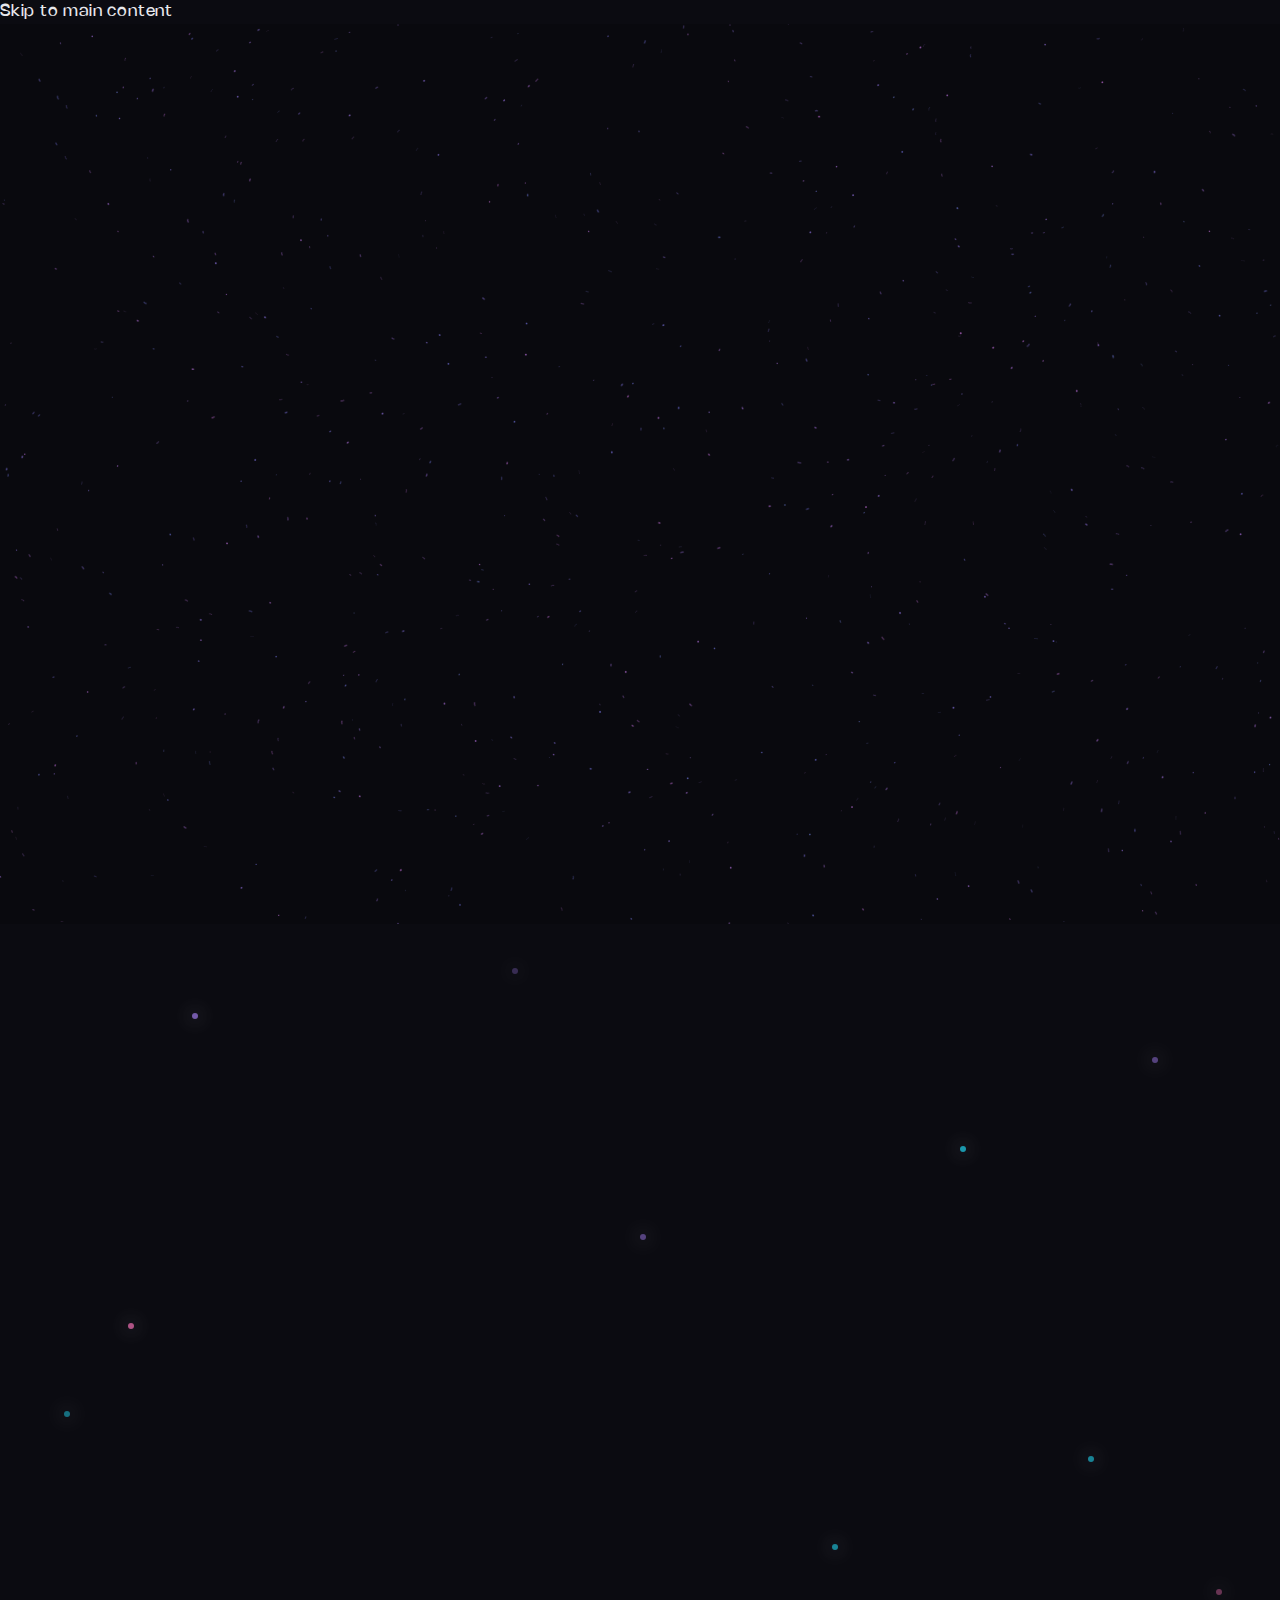
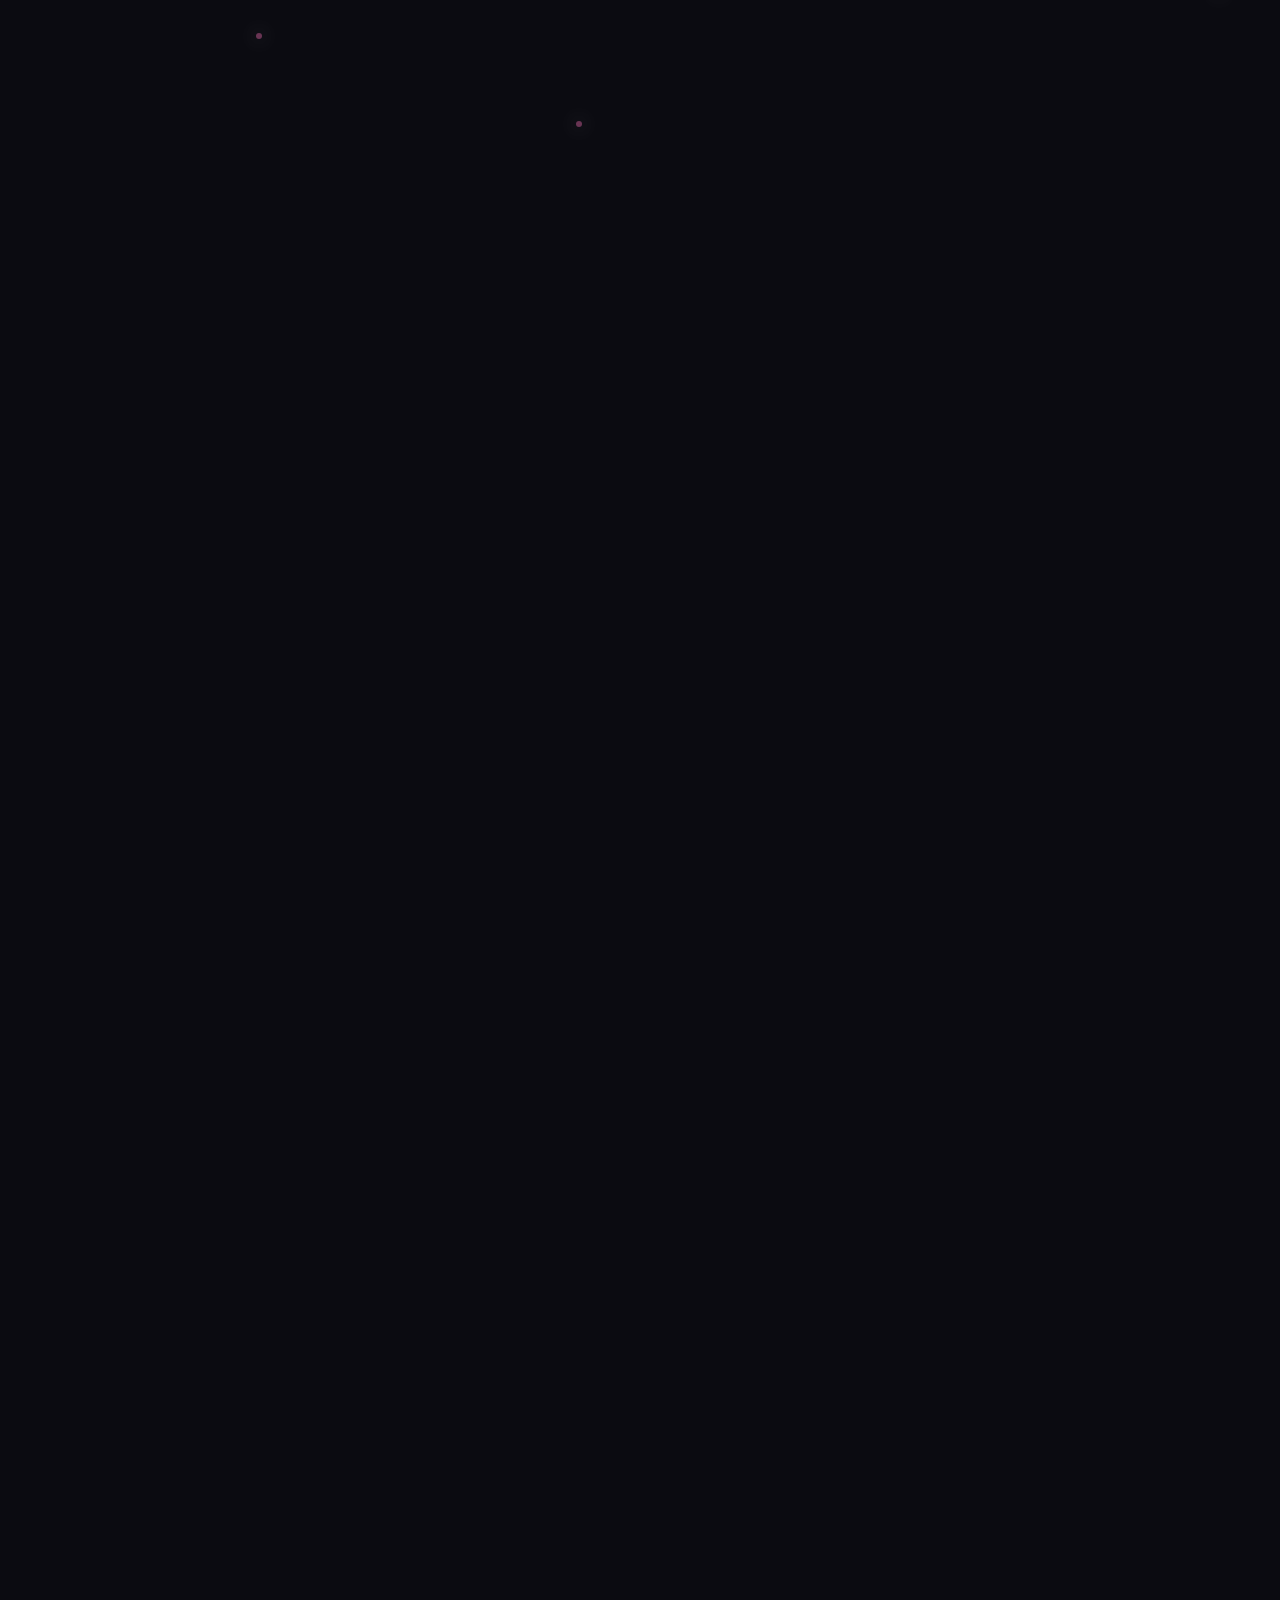
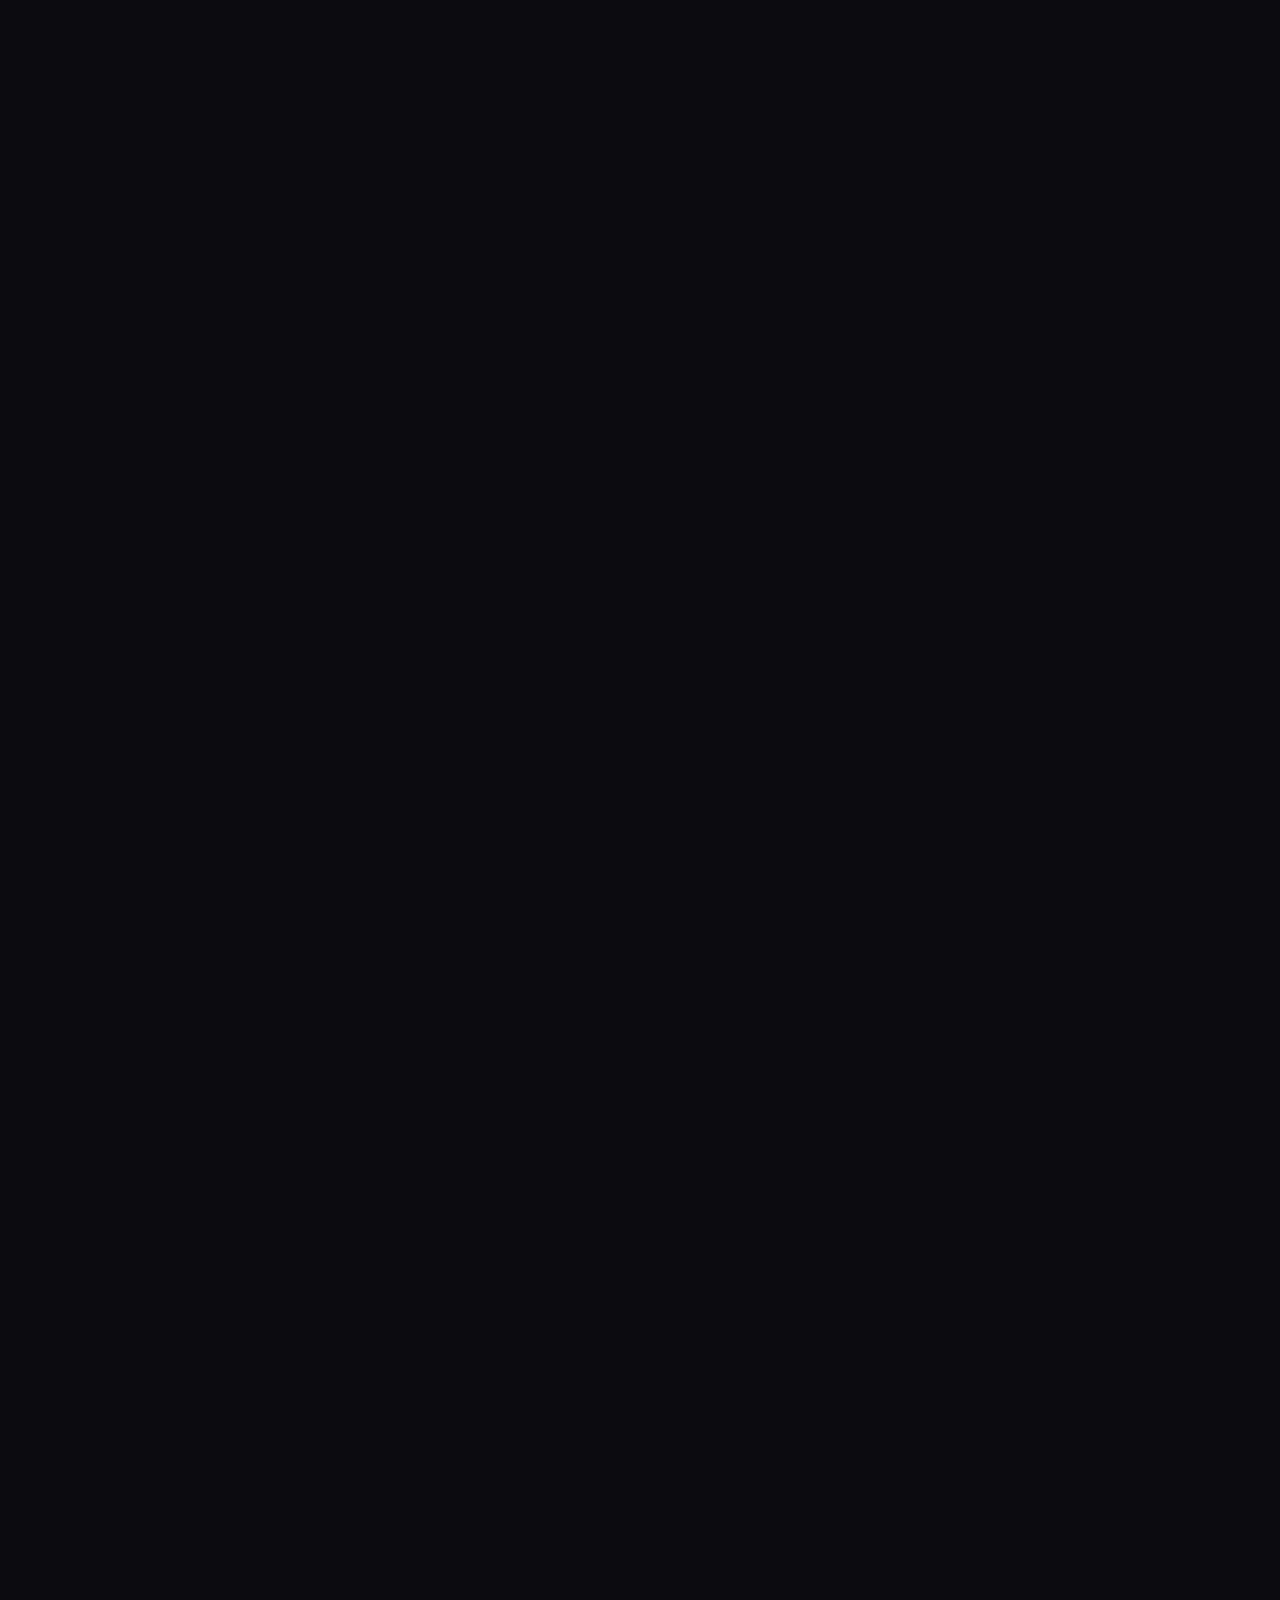
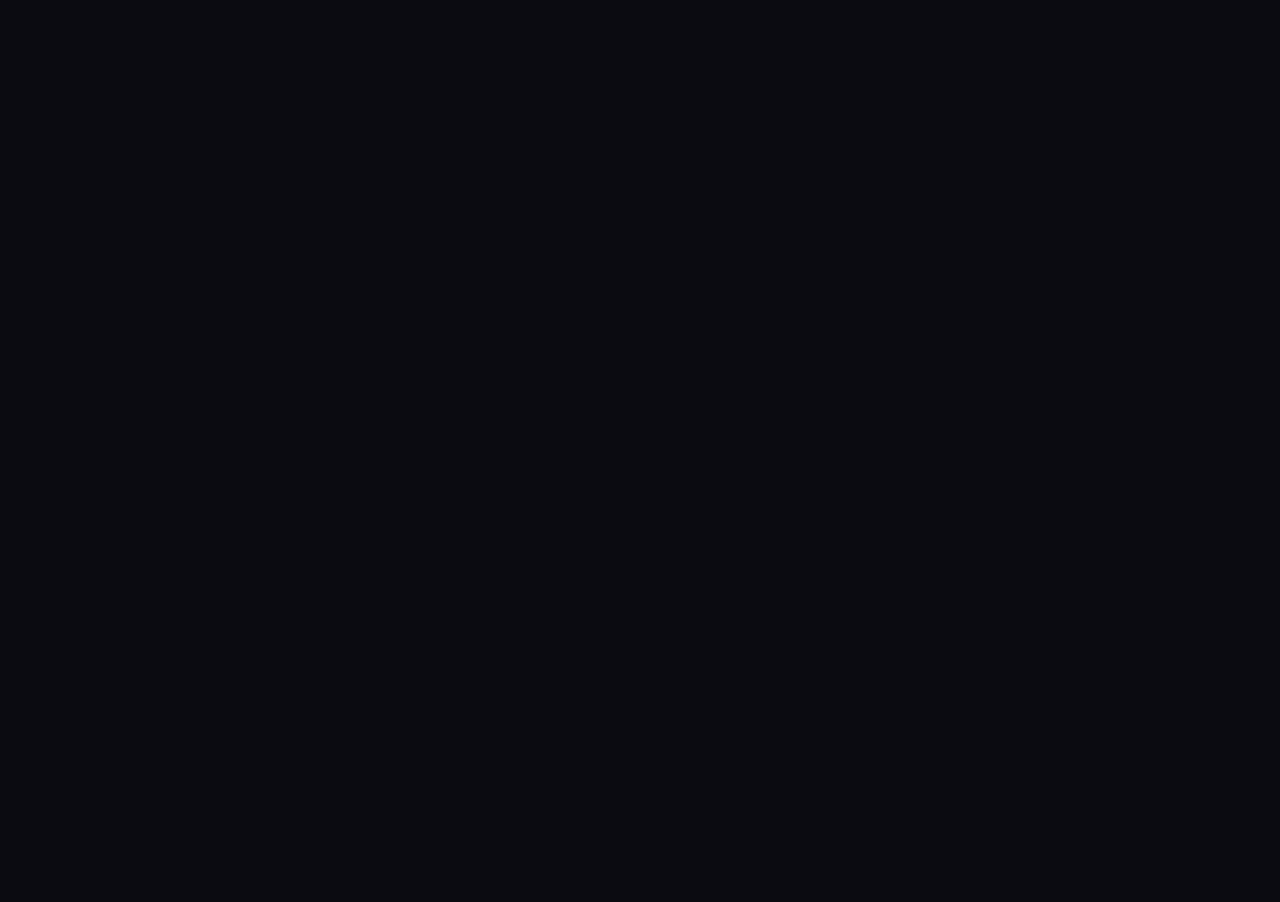
<file: index.html>
<!DOCTYPE html>
<html lang="en">
	<head>
		<meta charset="utf-8" />
		<meta name="viewport" content="width=device-width, initial-scale=1" />
		<title>Stories Written in Code</title>
		<meta
			name="description"
			content="oneoverzero (1/0) — an experimental studio crafting humane, immersive stories with AI, generative art, and interactive technology."
		/>
		<meta name="theme-color" content="#0b0b11" />
		<meta name="robots" content="index,follow" />

		<!-- Social / Open Graph -->
		<meta
			property="og:title"
			content="oneoverzero studio — stories written in code"
		/>
		<meta
			property="og:description"
			content="Experimental story studio blending AI, generative art, and immersive media into strangely human experiences."
		/>
		<meta property="og:type" content="website" />
		<meta property="og:url" content="https://oneoverzero.studio/" />
		<meta
			property="og:image"
			content="https://oneoverzero.studio/assets/logo.svg"
		/>
		<meta
			property="og:image:secure_url"
			content="https://oneoverzero.studio/assets/logo.svg"
		/>
		<meta property="og:image:type" content="image/svg+xml" />
		<meta property="og:site_name" content="oneoverzero studio" />
		<meta property="og:locale" content="en_US" />
		<meta name="twitter:card" content="summary_large_image" />

		<!-- Favicon: use SVG logo for modern browsers, keep conventional rel for compatibility -->
		<link rel="icon" href="/assets/logo.svg" type="image/svg+xml" />
		<link rel="alternate icon" href="/assets/logo.svg" />
		<link rel="apple-touch-icon" href="/assets/logo.svg" />

		<!-- Resource Preloading -->
		<link rel="preload" href="/Nohemi-Font/Nohemi-Bold-BF6438cc577b524.woff" as="font" type="font/woff" crossorigin>
		<link rel="preload" href="/Nohemi-Font/Nohemi-Black-BF6438cc565e67b.woff" as="font" type="font/woff" crossorigin>
		<link rel="preload" href="/assets/logo.svg" as="image">
		<link rel="preload" href="/assets/services/immersive-environments.webp" as="image" type="image/webp">
		<link rel="preload" href="/assets/services/web.webp" as="image" type="image/webp">
		<link rel="preload" href="/assets/services/generative.webp" as="image" type="image/webp">

		<!-- Canonical URL -->
		<link rel="canonical" href="https://oneoverzero.studio/" />
		<link rel="sitemap" type="application/xml" title="Sitemap" href="/sitemap.xml" />

		<!-- Basic SEO -->
		<meta name="author" content="Hiren — oneoverzero studio" />
		<meta
			name="keywords"
			content="creative technology, generative art, immersive installations, interactive web, AI, voice synthesis, experiential design"
		/>

		<!-- Structured data (Organization) -->
		<script type="application/ld+json">
			{
				"@context": "https://schema.org",
				"@type": "Organization",
				"name": "oneoverzero studio",
				"url": "https://oneoverzero.studio/",
				"logo": "https://oneoverzero.studio/assets/logo.svg"
			}
		</script>

		<!-- Fonts: Satoshi + JetBrains Mono -->
		<link
			href="https://api.fontshare.com/v2/css?f[]=satoshi@300,400,700,900&display=swap"
			rel="stylesheet"
		/>
		<link
			href="https://fonts.googleapis.com/css2?family=JetBrains+Mono:wght@400;700&display=swap"
			rel="stylesheet"
		/>

		<link rel="stylesheet" href="style.css" />
	</head>
	<body>
		<a href="#main-content" class="skip-link">Skip to main content</a>
		<!-- NAV -->
		<nav class="nav nav-hidden" aria-label="primary">
			<div class="brand">
				<div class="logo">
					<img src="/assets/logo.svg" alt="oneoverzero logo" />
				</div>
				<div class="brand-text">
					<img src="/assets/logo_text.svg" alt="brand text" />
				</div>
			</div>
			<div class="spacer"></div>
			<a class="link" href="#practice" aria-label="View our services">Services</a>
			<a class="link" href="#philosophy" aria-label="Learn our philosophy">Philosophy</a>
			<a class="link" href="#industry" aria-label="View our industries">Industries</a>
			<a class="link" href="/social/" aria-label="Social media content">Social</a>
			<a class="cta-nav" href="#contact" aria-label="Contact us">Contact</a>
		</nav>

		<!-- HERO -->
		<header class="hero" id="home">
			<canvas id="aether" aria-hidden="true"></canvas>
			<div class="hero-inner container">
				<div class="eyebrow mono eyebrow-hidden">
					Creative Technology Studio
				</div>
				<h1 class="glitch">
					<canvas
						id="glitch-canvas-1"
						class="glitch-bg"
						aria-hidden="true"
					></canvas>
					<canvas
						id="glitch-canvas-2"
						class="glitch-bg"
						aria-hidden="true"
					></canvas>
					<span class="text"
						>Stories written in code. Emotions carved from pixels.</span
					>
					<span class="ghost" aria-hidden="true"
						>Stories written in code. Emotions carved from pixels.</span
					>
					<span class="ghost" aria-hidden="true"
						>Stories written in code. Emotions carved from pixels.</span
					>
				</h1>
				<p class="sub sub-hidden">
					We shape emergent technology into story-driven experiences that are
					intuitive, evocative, and strangely human.
				</p>
				<div class="pillbar pillbar-hidden">
					<span class="pill mono">Generative Art & Motion</span>
					<span class="pill mono">Immersive Installations</span>
					<span class="pill mono">Interactive Web</span>
					<span class="pill mono">AI & Voice Synthesis</span>
				</div>
			</div>
			<a
				href="#who"
				class="scroll-indicator mono scroll-hidden"
				aria-label="Scroll down"
			>
				<span class="scroll-text">scroll</span>
				<div class="scroll-arrow">
					<div class="arrow-line"></div>
					<div class="arrow-head"></div>
				</div>
			</a>
		</header>

		<!-- WHO / MYTH -->
		<section id="who" role="region" aria-labelledby="who-heading" tabindex="-1">
			<div class="section-floating-elements">
				<div class="float-element" style="--delay: 0s"></div>
				<div class="float-element" style="--delay: 1s"></div>
				<div class="float-element" style="--delay: 2s"></div>
				<div class="float-element" style="--delay: 3s"></div>
				<div class="float-element" style="--delay: 4s"></div>
				<div class="float-element" style="--delay: 5s"></div>
				<div class="float-element" style="--delay: 6s"></div>
				<div class="float-element" style="--delay: 7s"></div>
				<div class="float-element" style="--delay: 8s"></div>
				<div class="float-element" style="--delay: 9s"></div>
				<div class="float-element" style="--delay: 10s"></div>
				<div class="float-element" style="--delay: 11s"></div>
			</div>
			<div class="container">
				<div class="who-content reveal">
					<div class="who-visual">
						<div class="visual-logo">
							<div class="logo-glow"></div>
							<img src="/assets/logo.svg" alt="oneoverzero logo" />
						</div>
					</div>
					<div class="who-text">
						<div class="eyebrow mono">What is 1/0?</div>
						<h2 id="who-heading">A design studio where code, art, and humanity converge.</h2>
						<p>
							We craft evocative experiences with new technologies. Our process
							is about hiding the machine to reveal the feeling, leaving only a
							sense of wonder.
						</p>
					</div>
				</div>
			</div>
		</section>

		<!-- PRACTICE -->
		<section id="practice" role="region" aria-labelledby="practice-heading">
			<div class="container">
				<div class="eyebrow mono reveal">Our Practice</div>
				<h2 id="practice-heading" class="reveal">Core Capabilities</h2>
				<div class="grid cols-3" style="margin-top: 24px">
					<article class="card reveal" data-tilt>
						<div class="service-icon" aria-hidden="true">
							<picture>
								<source srcset="/assets/services/immersive-environments.webp" type="image/webp">
								<img src="/assets/services/immersive-environments.png" alt="Immersive Environments" loading="lazy">
							</picture>
						</div>

						<div class="practice-text">
							<h3>Immersive Environments</h3>
							<p>
								Designing reactive stages, projection-mapped architecture, and
								sensory installations that respond to human presence.
							</p>
						</div>
					</article>
					<article class="card reveal" data-tilt>
						<div class="service-icon" aria-hidden="true">
							<picture>
								<source srcset="/assets/services/web.webp" type="image/webp">
								<img src="/assets/services/web.png" alt="Interactive Web Worlds" loading="lazy">
							</picture>
						</div>
						<div class="practice-text">
							<h3>Interactive Web Worlds</h3>
							<p>
								Building story-driven microsites, generative archives, and
								immersive digital platforms with WebGL.
							</p>
						</div>
					</article>
										<article class="card reveal" data-tilt>
						<div class="service-icon" aria-hidden="true">
							<picture>
								<source srcset="/assets/services/generative.webp" type="image/webp">
								<img src="/assets/services/generative.png" alt="Generative Art & Design" loading="lazy">
							</picture>
						</div>
						<div class="practice-text">
							<h3>Generative Art & Design</h3>
							<p>
								Using algorithms as a creative partner to produce data-driven
								visuals and infinitely variable art.
							</p>
						</div>
					</article>
					<article class="card reveal" data-tilt>
						<div class="service-icon" aria-hidden="true">
							<picture>
								<source srcset="/assets/services/experimental.webp" type="image/webp">
								<img src="/assets/services/experimental.png" alt="Experiential Design" loading="lazy">
							</picture>
						</div>
						<div class="practice-text">
							<h3>Experiential Design</h3>
							<p>
								Creating memorable brand activations, cultural interventions,
								and festival installations that invite participation.
							</p>
						</div>
					</article>
					<article class="card reveal" data-tilt>
						<div class="service-icon" aria-hidden="true">
							<picture>
								<source srcset="/assets/services/hybrid-system.webp" type="image/webp">
								<img src="/assets/services/hybrid-system.png" alt="Hybrid Systems" loading="lazy">
							</picture>
						</div>
						<div class="practice-text">
							<h3>Hybrid Systems</h3>
							<p>
								Engineering complex pipelines connecting Unreal, TouchDesigner,
								AI models, and physical sensors.
							</p>
						</div>
					</article>
					<article class="card reveal" data-tilt>
						<div class="service-icon" aria-hidden="true">
							<picture>
								<source srcset="/assets/services/voice.webp" type="image/webp">
								<img src="/assets/services/voice.png" alt="AI & Voice Synthesis" loading="lazy">
							</picture>
						</div>
						<div class="practice-text">
							<h3>AI & Voice Synthesis</h3>
							<p>
								Crafting synthetic voices, virtual characters, and AI-driven
								narrators for artists and brands.
							</p>
						</div>
					</article>
				</div>
			</div>
		</section>

		<!-- PHILOSOPHY -->
		<section id="philosophy" role="region" aria-labelledby="philosophy-heading">
			<div class="container">
				<div class="panel reveal" style="text-align: center">
					<canvas
						id="philosophy-canvas"
						style="
							position: absolute;
							inset: 0;
							width: 100%;
							height: 100%;
							z-index: 1;
							border-radius: 24px;
						"
					></canvas>
					<div class="panel-content">
						<div class="eyebrow mono">Our Philosophy</div>
						<h2 id="philosophy-heading">Technology should feel human, not mechanical.</h2>
						<p style="margin-inline: auto; color: #ffffff">
							We build with code to make people pause, feel, and remember. The
							complexity disappears; the story remains.
						</p>
					</div>
				</div>
			</div>
		</section>

		<!-- industry (INDUSTRIES) Section with Animated Icons -->
		<section id="industry" role="region" aria-labelledby="industry-heading">
			<div class="container">
				<div class="eyebrow mono reveal">Industries</div>
				<h2 id="industry-heading" class="reveal">Where Our Stories Live</h2>
				<div class="grid cols-2" style="margin-top: 24px">
					<article class="arena reveal card" data-tilt>
						<div class="service-icon" aria-hidden="true">
							<picture>
								<source srcset="/assets/industry/music.webp" type="image/webp">
								<img src="/assets/industry/music.png" alt="Music & Stages" loading="lazy" />
							</picture>
						</div>
						<div class="practice-text">
							<h3>Music & Stages</h3>
							<p>
								Concerts, tours, audio-reactive scenography. Music becomes
								light.
							</p>
						</div>
					</article>
					<article class="arena reveal card" data-tilt>
						<div class="service-icon" aria-hidden="true">
							<picture>
								<source srcset="/assets/industry/film-screens.webp" type="image/webp">
								<img
									src="/assets/industry/film-screens.png"
									alt="Film & Screens"
									loading="lazy"
								/>
							</picture>
						</div>
						<div class="practice-text">
							<h3>Film & Screens</h3>
							<p>
								Virtual production, previz, promotional art. Cinema meets
								machine vision.
							</p>
						</div>
					</article>
					<article class="arena reveal card" data-tilt>
						<div class="service-icon" aria-hidden="true">
							<picture>
								<source srcset="/assets/industry/brand-marketing.webp" type="image/webp">
								<img
									src="/assets/industry/brand-marketing.png"
									alt="Brands & Marketing"
									loading="lazy"
								/>
							</picture>
						</div>
						<div class="practice-text">
							<h3>Brands & Marketing</h3>
							<p>
								Pop-ups, AI avatars, interactive launchpads. Campaigns as
								rituals.
							</p>
						</div>
					</article>
					<article class="arena reveal card" data-tilt>
						<div class="service-icon" aria-hidden="true">
							<picture>
								<source srcset="/assets/industry/culture-festivals.webp" type="image/webp">
								<img
									src="/assets/industry/culture-festivals.png"
									alt="Culture & Festivals"
									loading="lazy"
								/>
							</picture>
						</div>
						<div class="practice-text">
							<h3>Culture & Festivals</h3>
							<p>
								Museums, festivals, participatory installations. Living
								archives.
							</p>
						</div>
					</article>
					<article class="arena reveal card" data-tilt>
						<div class="service-icon" aria-hidden="true">
							<picture>
								<source srcset="/assets/industry/tech-expo.webp" type="image/webp">
								<img src="/assets/industry/tech-expo.png" alt="Tech & Expos" loading="lazy" />
							</picture>
						</div>
						<div class="practice-text">
							<h3>Tech & Expos</h3>
							<p>
								Corporate mythmaking, keynote scenography. Innovation showcases.
							</p>
						</div>
					</article>
					<article class="arena reveal card" data-tilt>
						<div class="service-icon" aria-hidden="true">
							<picture>
								<source srcset="/assets/industry/luxuty-retail.webp" type="image/webp">
								<img
									src="/assets/industry/luxuty-retail.png"
									alt="Luxury & Retail"
									loading="lazy"
								/>
							</picture>
						</div>
						<div class="practice-text">
							<h3>Luxury & Retail</h3>
							<p>
								Generative walls, XR try-ons, experiential retail. Art as
								ambience.
							</p>
						</div>
					</article>
				</div>
			</div>
		</section>

		<!-- CONTACT -->
		<footer id="contact" role="contentinfo" style="padding: 128px 0">
			<div class="container cta-block reveal">
				<div class="eyebrow mono">Get in Touch</div>
				<h2 id="contact-heading">Have a story that needs to be told?</h2>
				<p style="margin-inline: auto">
					We partner with the curious, the bold, and the ones who believe in the
					power of wonder.
				</p>
				<div
					class="contact-actions"
					style="
						margin-top: 28px;
						display: flex;
						gap: 12px;
						flex-wrap: wrap;
						justify-content: center;
					"
				>
					<a
					class="cta-big"
					href="mailto:hiren@metalfinger.xyz"
					aria-label="Email Hiren at hiren@metalfinger.xyz"
				>
					<span class="mono">Email Us</span>
				</a>
				<a
					class="cta-big"
					href="https://wa.me/919986034136"
					target="_blank"
					rel="noopener noreferrer"
					aria-label="Open WhatsApp chat with +91 99860 34136"
				>
					<span class="mono">Message on WhatsApp</span>
				</a>
				</div>
			</div>
		</footer>

		<script type="module" src="js/main.js"></script>
	</body>
</html>
</file>
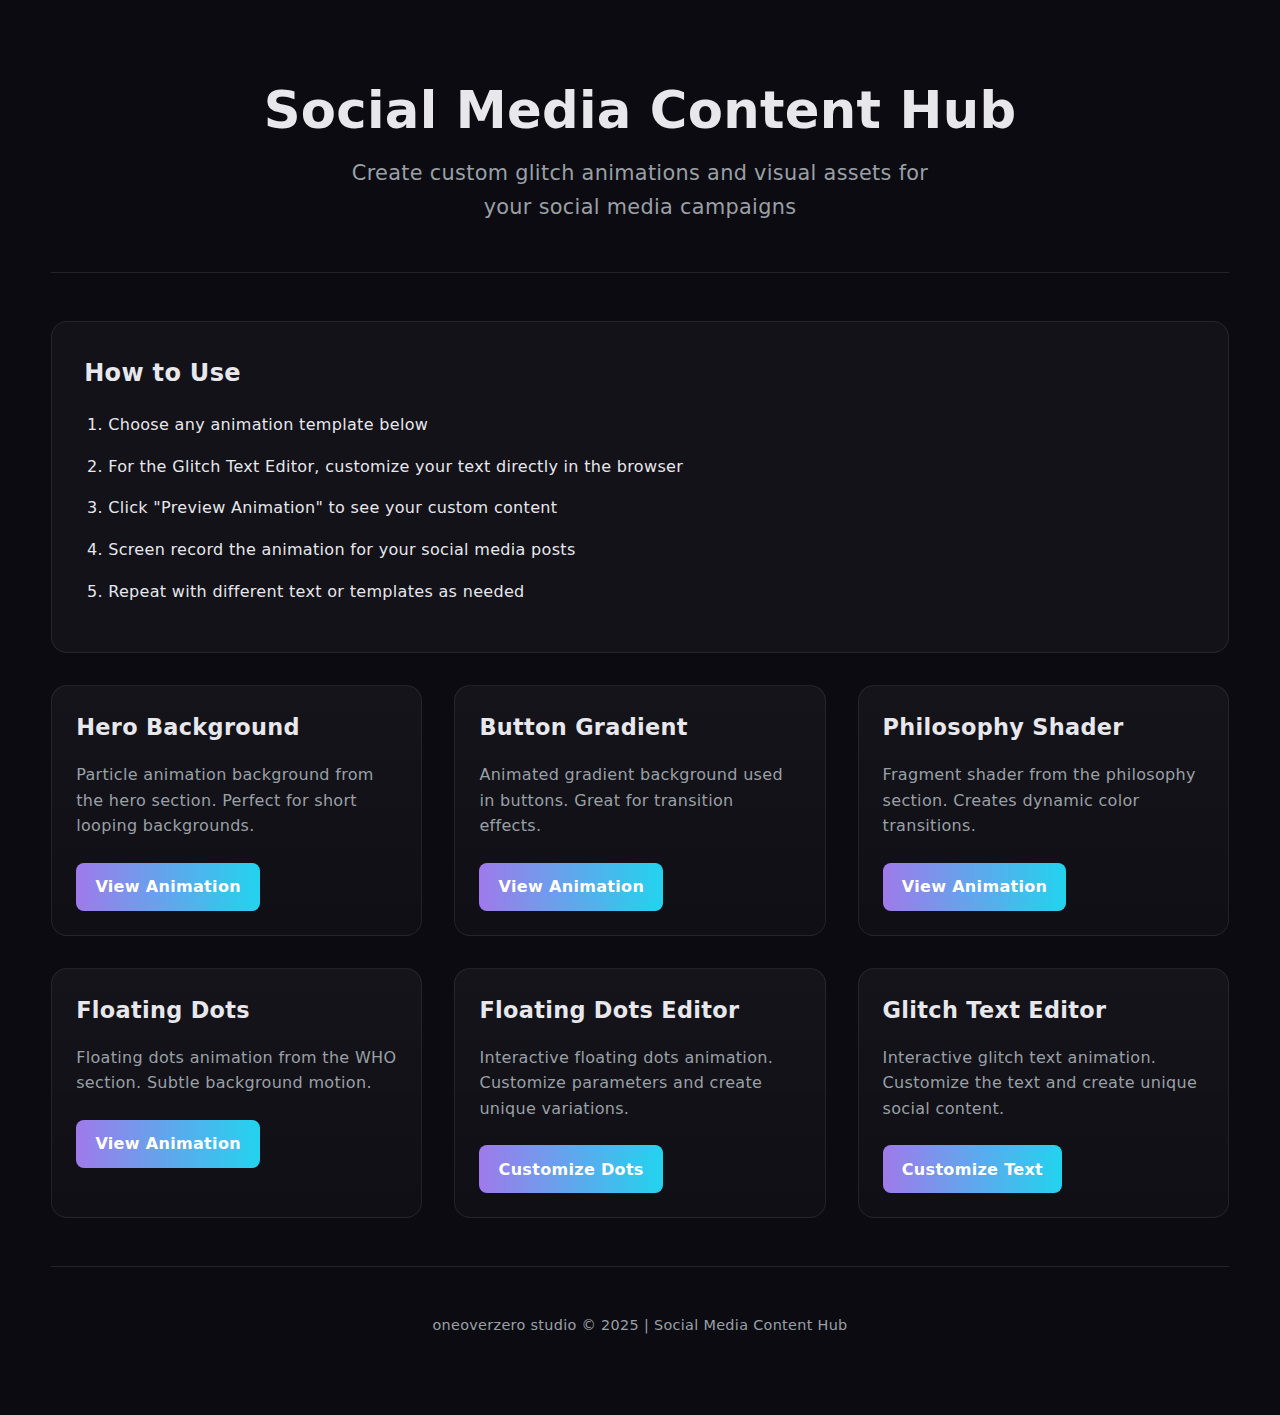
<file: social/index.html>
<!DOCTYPE html>
<html lang="en">
	<head>
		<meta charset="utf-8" />
		<meta name="viewport" content="width=device-width, initial-scale=1" />
		<title>Social Media Content Hub - oneoverzero</title>
		<meta
			name="description"
			content="Create custom glitch animations, visual assets, and branded content for social media. oneoverzero studio creative tools for marketing teams."
		/>
		<meta name="theme-color" content="#0b0b11" />
		
		<!-- Favicon: use SVG logo for modern browsers, keep conventional rel for compatibility -->
		<link rel="icon" href="/assets/logo.svg" type="image/svg+xml" />
		<link rel="alternate icon" href="/assets/logo.svg" />
		<link rel="apple-touch-icon" href="/assets/logo.svg" />

		<!-- Fonts -->
		<link
			href="https://api.fontshare.com/v2/css?f[]=satoshi@300,400,700,900&display=swap"
			rel="stylesheet"
		/>
		<link
			href="https://fonts.googleapis.com/css2?family=JetBrains+Mono:wght@400;700&display=swap"
			rel="stylesheet"
		/>

		<style>
			:root {
				--bg: #0b0b11;
				--fg: #e7e7ec;
				--muted: #9aa0a6;
				--accent1: #9f7aea;
				--accent2: #22d3ee;
				--accent3: #f472b6;
				--glass: rgba(255, 255, 255, 0.04);
				--glow: 0 0 2rem rgba(159, 122, 234, 0.28),
					0 0 4rem rgba(34, 211, 238, 0.18);
			}

			* {
				box-sizing: border-box;
			}

			body {
				margin: 0;
				background: var(--bg);
				color: var(--fg);
				font-family: "Satoshi", system-ui, -apple-system, "Segoe UI", Roboto,
					"Helvetica Neue", Arial, sans-serif;
				line-height: 1.6;
				overflow-x: hidden;
				letter-spacing: 0.02em;
			}

			.container {
				width: min(75rem, 92vw);
				margin-inline: auto;
				padding: 2rem 0;
			}

			header {
				text-align: center;
				padding: 3rem 0;
				border-bottom: 1px solid rgba(255, 255, 255, 0.1);
				margin-bottom: 3rem;
			}

			h1 {
				font-size: clamp(2rem, 4vw, 3.5rem);
				font-weight: 700;
				margin: 0 0 1rem;
				line-height: 1.2;
			}

			.subtitle {
				font-size: clamp(1.1rem, 2vw, 1.3rem);
				color: var(--muted);
				max-width: 600px;
				margin: 0 auto;
			}

			.content-grid {
				display: grid;
				grid-template-columns: repeat(auto-fit, minmax(300px, 1fr));
				gap: 2rem;
				margin-bottom: 3rem;
			}

			.card {
				background: linear-gradient(
					180deg,
					rgba(255, 255, 255, 0.04),
					rgba(255, 255, 255, 0.02)
				);
				border: 1px solid rgba(255, 255, 255, 0.08);
				border-radius: 1rem;
				padding: 1.5rem;
				transition: all 0.3s ease;
			}

			.card:hover {
				transform: translateY(-5px);
				border-color: rgba(255, 255, 255, 0.2);
				box-shadow: var(--glow);
			}

			.card h2 {
				font-size: 1.4rem;
				margin: 0 0 1rem;
				color: var(--fg);
			}

			.card p {
				color: var(--muted);
				margin: 0 0 1.5rem;
				line-height: 1.6;
			}

			.card-link {
				display: inline-block;
				padding: 0.7rem 1.2rem;
				background: linear-gradient(90deg, var(--accent1), var(--accent2));
				color: white;
				text-decoration: none;
				border-radius: 0.5rem;
				font-weight: 600;
				transition: all 0.2s ease;
			}

			.card-link:hover {
				transform: translateY(-2px);
				box-shadow: 0 5px 15px rgba(159, 122, 234, 0.4);
			}

			.instructions {
				background: rgba(255, 255, 255, 0.03);
				border: 1px solid rgba(255, 255, 255, 0.08);
				border-radius: 1rem;
				padding: 2rem;
				margin: 2rem 0;
			}

			.instructions h2 {
				margin-top: 0;
			}

			.instructions ol {
				padding-left: 1.5rem;
			}

			.instructions li {
				margin-bottom: 1rem;
			}

			footer {
				text-align: center;
				padding: 2rem 0;
				color: var(--muted);
				font-size: 0.9rem;
				border-top: 1px solid rgba(255, 255, 255, 0.1);
			}

			.mono {
				font-family: "JetBrains Mono", monospace;
			}

			@media (max-width: 768px) {
				.content-grid {
					grid-template-columns: 1fr;
				}

				header {
					padding: 2rem 0;
				}
			}
		</style>
	</head>
	<body>
		<div class="container">
			<header>
				<h1>Social Media Content Hub</h1>
				<p class="subtitle">
					Create custom glitch animations and visual assets for your social
					media campaigns
				</p>
			</header>

			<div class="instructions">
				<h2>How to Use</h2>
				<ol>
					<li>Choose any animation template below</li>
					<li>
						For the Glitch Text Editor, customize your text directly in the
						browser
					</li>
					<li>Click "Preview Animation" to see your custom content</li>
					<li>Screen record the animation for your social media posts</li>
					<li>Repeat with different text or templates as needed</li>
				</ol>
			</div>

			<div class="content-grid">
				<div class="card">
					<h2>Hero Background</h2>
					<p>
						Particle animation background from the hero section. Perfect for
						short looping backgrounds.
					</p>
					<a
						target="_blank"
						href="/social/video_exports/hero_export.html"
						class="card-link"
						>View Animation</a
					>
				</div>

				<div class="card">
					<h2>Button Gradient</h2>
					<p>
						Animated gradient background used in buttons. Great for transition
						effects.
					</p>
					<a
						target="_blank"
						href="/social/video_exports/button_export.html"
						class="card-link"
						>View Animation</a
					>
				</div>

				<div class="card">
					<h2>Philosophy Shader</h2>
					<p>
						Fragment shader from the philosophy section. Creates dynamic color
						transitions.
					</p>
					<a
						target="_blank"
						href="/social/video_exports/philosophy_export.html"
						class="card-link"
						>View Animation</a
					>
				</div>

				<div class="card">
					<h2>Floating Dots</h2>
					<p>
						Floating dots animation from the WHO section. Subtle background
						motion.
					</p>
					<a
						target="_blank"
						href="/social/video_exports/floating_dots_export.html"
						class="card-link"
						>View Animation</a
					>
				</div>

				<div class="card">
					<h2>Floating Dots Editor</h2>
					<p>
						Interactive floating dots animation. Customize parameters and create
						unique variations.
					</p>
					<a
						target="_blank"
						href="/social/video_exports/floating_dots_editor.html"
						class="card-link"
						>Customize Dots</a
					>
				</div>

				<div class="card">
					<h2>Glitch Text Editor</h2>
					<p>
						Interactive glitch text animation. Customize the text and create
						unique social content.
					</p>
					<a
						target="_blank"
						href="/social/video_exports/glitch_editor.html"
						class="card-link"
						>Customize Text</a
					>
				</div>
			</div>

			<footer>
				<p>oneoverzero studio &copy; 2025 | Social Media Content Hub</p>
			</footer>
		</div>
	</body>
</html>
</file>
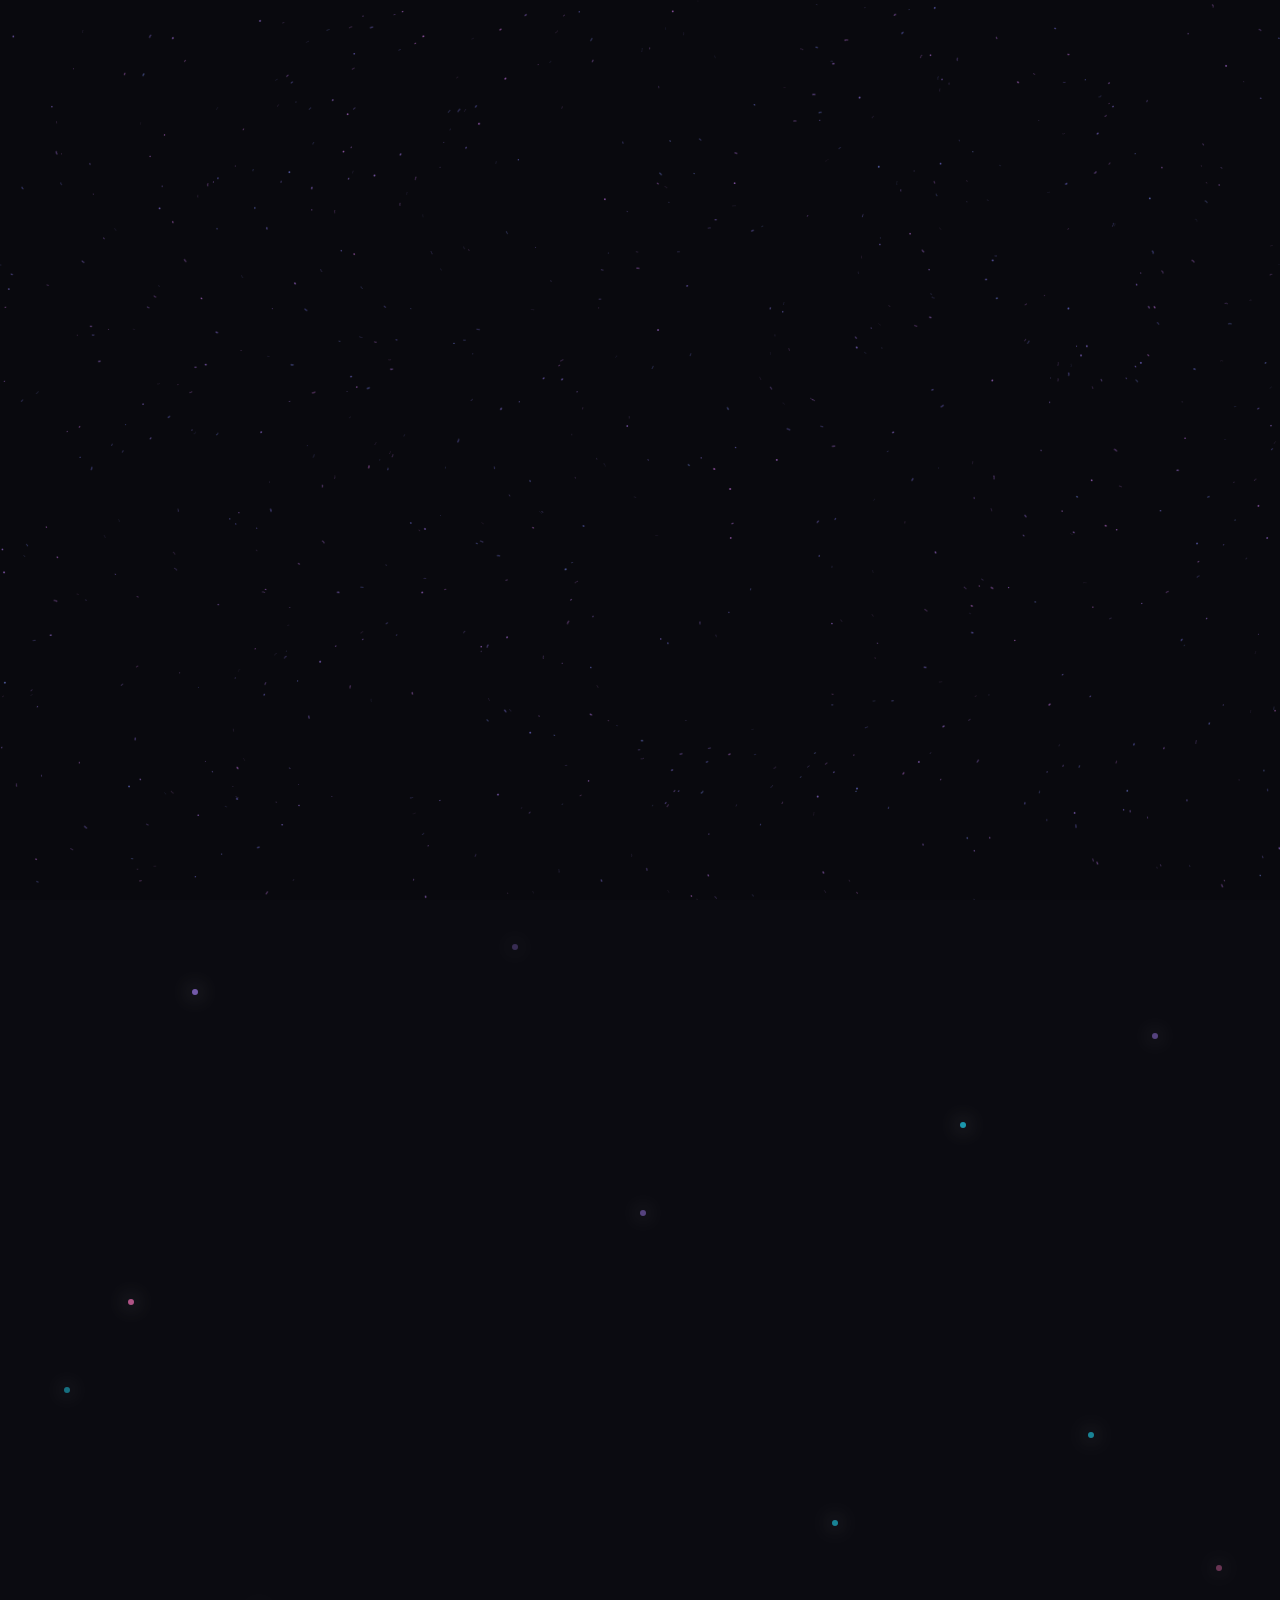
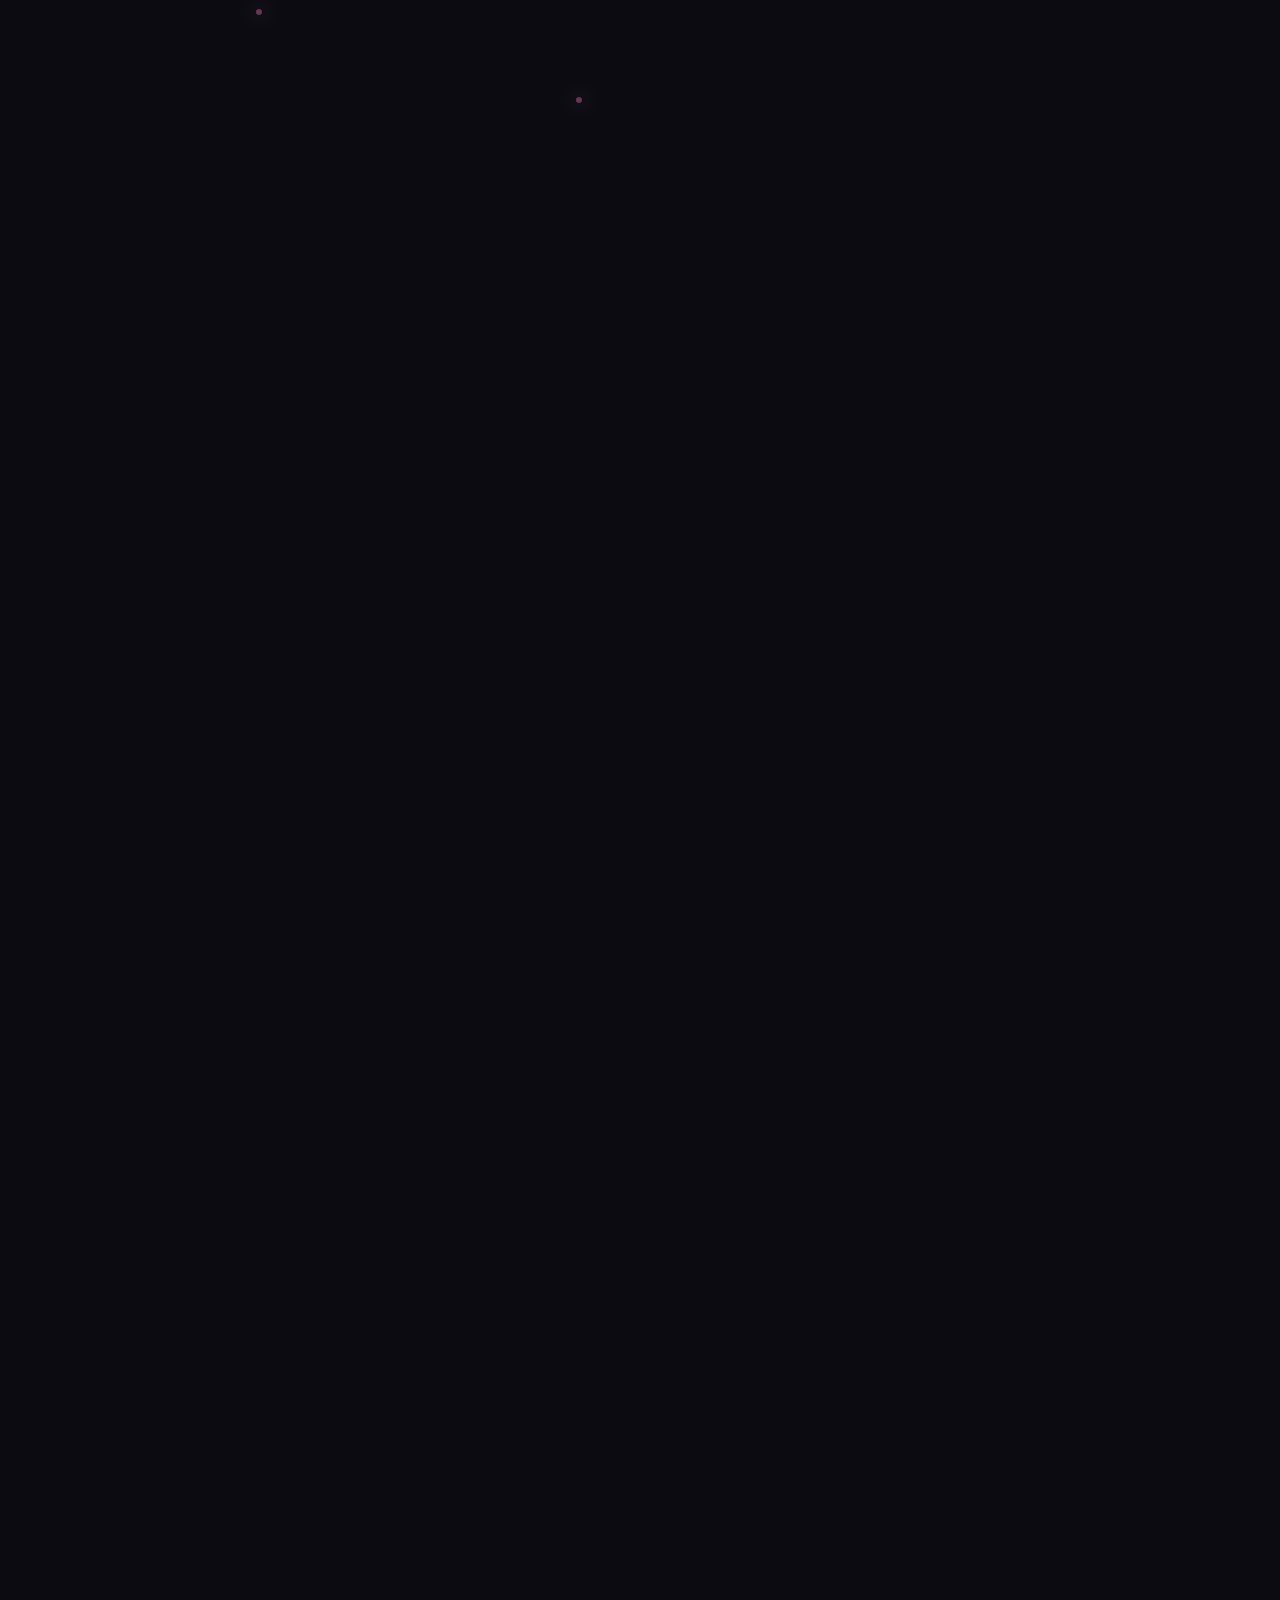
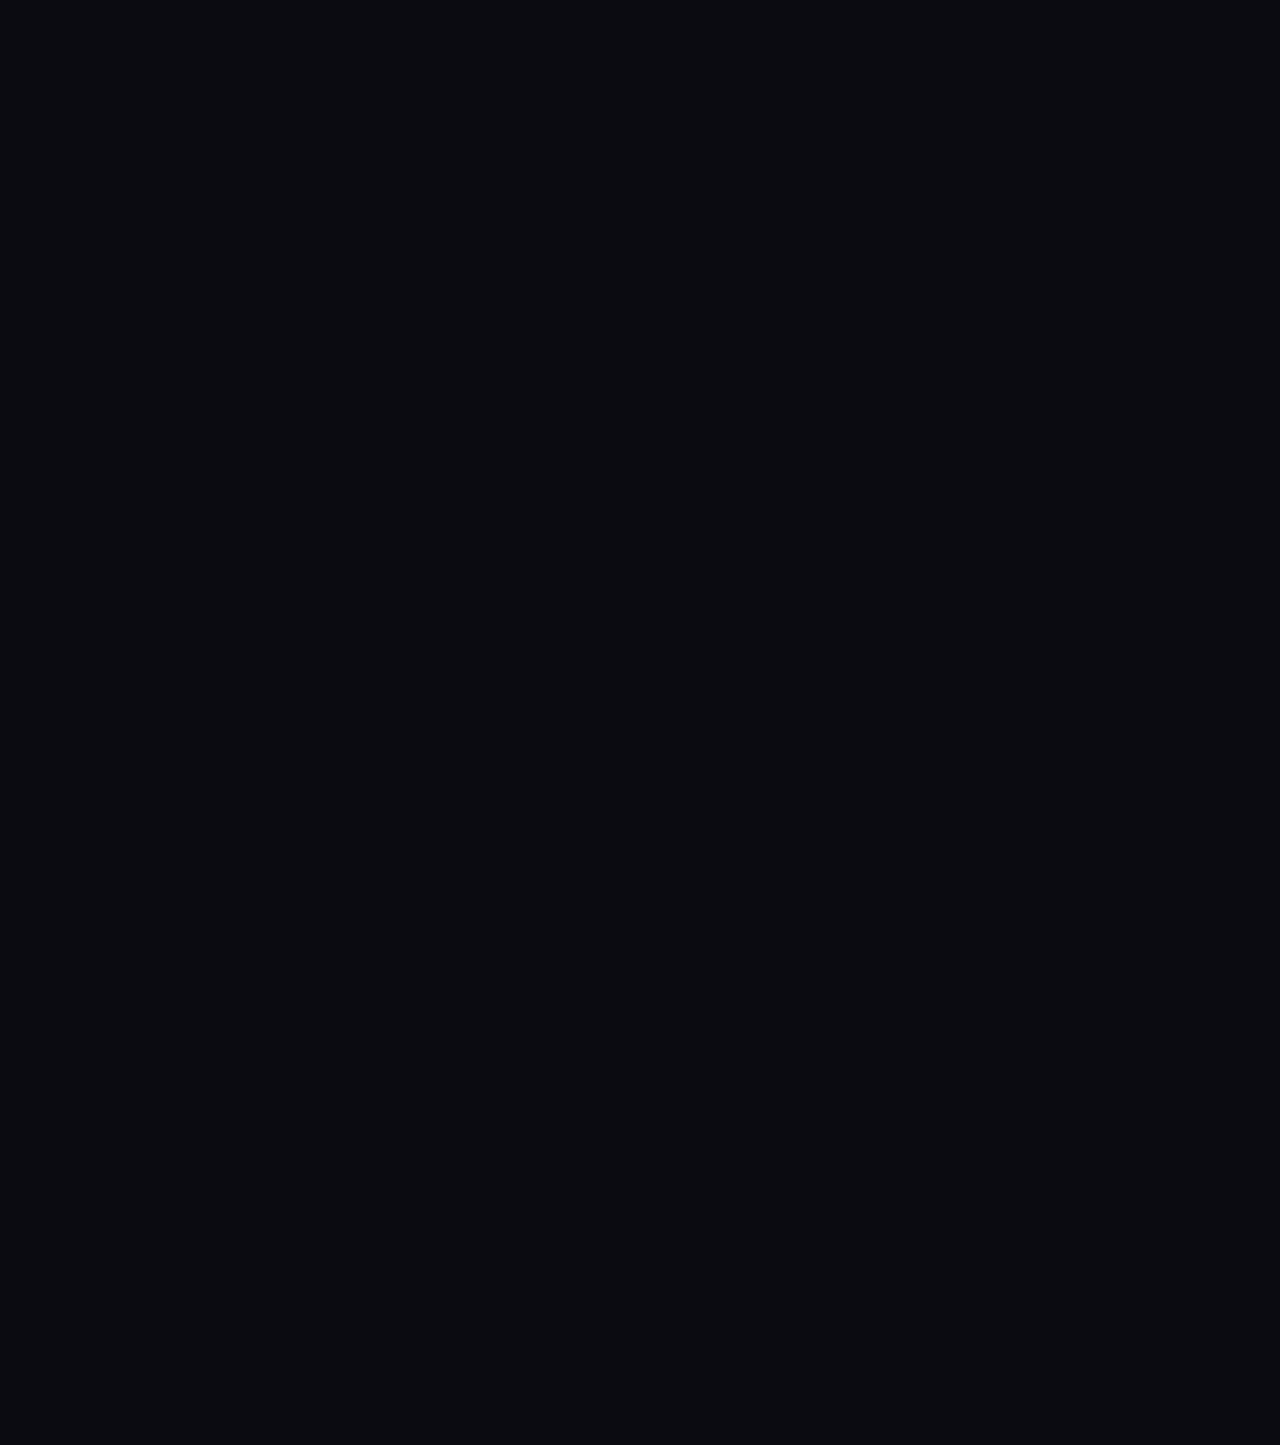
<file: reference.html>
<!DOCTYPE html>
<html lang="en">
	<head>
		<meta charset="utf-8" />
		<meta name="viewport" content="width=device-width, initial-scale=1" />
		<title>1/0 studio — stories written in code</title>
		<meta
			name="description"
			content="oneoverzero (1/0) — an experimental studio crafting humane, immersive stories with AI, generative art, and interactive technology."
		/>
		<meta name="theme-color" content="#0b0b11" />
		<meta name="robots" content="index,follow" />

		<!-- Social / Open Graph -->
		<meta
			property="og:title"
			content="oneoverzero studio — stories written in code"
		/>
		<meta
			property="og:description"
			content="Experimental story studio blending AI, generative art, and immersive media into strangely human experiences."
		/>
		<meta property="og:type" content="website" />
		<meta property="og:url" content="https://oneoverzero.studio/" />
		<meta
			property="og:image"
			content="https://oneoverzero.studio/assets/logo.svg"
		/>
		<meta
			property="og:image:secure_url"
			content="https://oneoverzero.studio/assets/logo.svg"
		/>
		<meta property="og:image:type" content="image/svg+xml" />
		<meta property="og:site_name" content="oneoverzero studio" />
		<meta property="og:locale" content="en_US" />
		<meta name="twitter:card" content="summary_large_image" />

		<!-- Favicon: use SVG logo for modern browsers, keep conventional rel for compatibility -->
		<link rel="icon" href="/assets/logo.svg" type="image/svg+xml" />
		<link rel="alternate icon" href="/assets/logo.svg" />
		<link rel="apple-touch-icon" href="/assets/logo.svg" />

		<!-- Canonical URL -->
		<link rel="canonical" href="https://oneoverzero.studio/" />

		<!-- Basic SEO -->
		<meta name="author" content="Hiren — oneoverzero studio" />
		<meta
			name="keywords"
			content="creative technology, generative art, immersive installations, interactive web, AI, voice synthesis, experiential design"
		/>

		<!-- Structured data (Organization) -->
		<script type="application/ld+json">
			{
				"@context": "https://schema.org",
				"@type": "Organization",
				"name": "oneoverzero studio",
				"url": "https://oneoverzero.studio/",
				"logo": "https://oneoverzero.studio/assets/logo.svg"
			}
		</script>

		<!-- Fonts: Satoshi + JetBrains Mono -->
		<link
			href="https://api.fontshare.com/v2/css?f[]=satoshi@300,400,700,900&display=swap"
			rel="stylesheet"
		/>
		<link
			href="https://fonts.googleapis.com/css2?family=JetBrains+Mono:wght@400;700&display=swap"
			rel="stylesheet"
		/>

		<link rel="stylesheet" href="styleref.css" />
	</head>
	<body>
		<a href="#home" class="skip mono">Skip to content</a>

		<!-- NAV -->
		<nav class="nav nav-hidden" aria-label="primary">
			<div class="brand">
				<div class="logo">
					<img src="/assets/logo.svg" alt="oneoverzero logo" />
				</div>
				<div class="brand-text">
					<img src="/assets/logo_text.svg" alt="brand text" />
				</div>
			</div>
			<div class="spacer"></div>
			<a class="link" href="#practice">Services</a>
			<a class="link" href="#philosophy">Philosophy</a>
			<a class="link" href="#arenas">Industries</a>
			<a class="cta-nav" href="#contact">Contact</a>
		</nav>

		<!-- HERO -->
		<header class="hero" id="home">
			<canvas id="aether" aria-hidden="true"></canvas>
			<div class="hero-inner container">
				<div class="eyebrow mono eyebrow-hidden">
					Creative Technology Studio
				</div>
				<h1 class="glitch">
					<canvas
						id="glitch-canvas-1"
						class="glitch-bg"
						aria-hidden="true"
					></canvas>
					<canvas
						id="glitch-canvas-2"
						class="glitch-bg"
						aria-hidden="true"
					></canvas>
					<span class="text"
						>Stories written in code. Emotions carved from pixels.</span
					>
					<span class="ghost" aria-hidden="true"
						>Stories written in code. Emotions carved from pixels.</span
					>
					<span class="ghost" aria-hidden="true"
						>Stories written in code. Emotions carved from pixels.</span
					>
				</h1>
				<p class="sub sub-hidden">
					We shape emergent technology into story-driven experiences that are
					intuitive, evocative, and strangely human.
				</p>
				<div class="pillbar pillbar-hidden">
					<span class="pill mono">Generative Art & Motion</span>
					<span class="pill mono">Immersive Installations</span>
					<span class="pill mono">Interactive Web</span>
					<span class="pill mono">AI & Voice Synthesis</span>
				</div>
			</div>
			<a
				href="#who"
				class="scroll-indicator mono scroll-hidden"
				aria-label="Scroll down"
			>
				<span class="scroll-text">scroll</span>
				<div class="scroll-arrow">
					<div class="arrow-line"></div>
					<div class="arrow-head"></div>
				</div>
			</a>
		</header>

		<!-- WHO / MYTH -->
		<section id="who">
			<div class="section-floating-elements">
				<div class="float-element" style="--delay: 0s"></div>
				<div class="float-element" style="--delay: 1s"></div>
				<div class="float-element" style="--delay: 2s"></div>
				<div class="float-element" style="--delay: 3s"></div>
				<div class="float-element" style="--delay: 4s"></div>
				<div class="float-element" style="--delay: 5s"></div>
				<div class="float-element" style="--delay: 6s"></div>
				<div class="float-element" style="--delay: 7s"></div>
				<div class="float-element" style="--delay: 8s"></div>
				<div class="float-element" style="--delay: 9s"></div>
				<div class="float-element" style="--delay: 10s"></div>
				<div class="float-element" style="--delay: 11s"></div>
			</div>
			<div class="container">
				<div class="who-content reveal">
					<div class="who-visual">
						<div class="visual-logo">
							<div class="logo-glow"></div>
							<img src="/assets/logo.svg" alt="oneoverzero logo" />
						</div>
					</div>
					<div class="who-text">
						<div class="eyebrow mono">What is 1/0?</div>
						<h2>A design studio where code, art, and humanity converge.</h2>
						<p>
							We craft evocative experiences with new technologies. Our process
							is about hiding the machine to reveal the feeling, leaving only a
							sense of wonder.
						</p>
					</div>
				</div>
			</div>
		</section>

		<!-- PRACTICE -->
		<section id="practice">
			<div class="container">
				<div class="eyebrow mono reveal">Our Practice</div>
				<h2 class="reveal">Core Capabilities</h2>
				<div class="grid cols-3" style="margin-top: 24px">
					<article class="card reveal" data-tilt>
						<h3>Immersive Environments</h3>
						<p>
							Designing reactive stages, projection-mapped architecture, and
							sensory installations that respond to human presence.
						</p>
					</article>
					<article class="card reveal" data-tilt>
						<h3>Interactive Web Worlds</h3>
						<p>
							Building story-driven microsites, generative archives, and
							immersive digital platforms with WebGL.
						</p>
					</article>
					<article class="card reveal" data-tilt>
						<h3>Generative Art & Design</h3>
						<p>
							Using algorithms as a creative partner to produce data-driven
							visuals and infinitely variable art.
						</p>
					</article>
					<article class="card reveal" data-tilt>
						<h3>Experiential Design</h3>
						<p>
							Creating memorable brand activations, cultural interventions, and
							festival installations that invite participation.
						</p>
					</article>
					<article class="card reveal" data-tilt>
						<h3>Hybrid Systems</h3>
						<p>
							Engineering complex pipelines connecting Unreal, TouchDesigner, AI
							models, and physical sensors.
						</p>
					</article>
					<article class="card reveal" data-tilt>
						<h3>AI & Voice Synthesis</h3>
						<p>
							Crafting synthetic voices, virtual characters, and AI-driven
							narrators for artists and brands.
						</p>
					</article>
				</div>
			</div>
		</section>

		<!-- PHILOSOPHY -->
		<section id="philosophy">
			<div class="container">
				<div class="panel reveal" style="text-align: center">
					<canvas
						id="philosophy-canvas"
						style="
							position: absolute;
							inset: 0;
							width: 100%;
							height: 100%;
							z-index: 1;
							border-radius: 24px;
						"
					></canvas>
					<div class="panel-content">
						<div class="eyebrow mono">Our Philosophy</div>
						<h2>Technology should feel human, not mechanical.</h2>
						<p style="margin-inline: auto; color: #ffffff">
							We build with code to make people pause, feel, and remember. The
							complexity disappears; the story remains.
						</p>
					</div>
				</div>
			</div>
		</section>

		<!-- ARENAS (INDUSTRIES) Section with Animated Icons -->
		<section id="arenas">
			<div class="container">
				<div class="eyebrow mono reveal">Arenas</div>
				<h2 class="reveal">Where Our Stories Live</h2>
				<div class="grid cols-2" style="margin-top: 24px">
					<div class="arena reveal card" data-tilt>
						<div class="icon" aria-hidden="true">
							<svg viewBox="0 0 24 24">
								<path d="M9 18V5l12-2v13"></path>
								<circle cx="6" cy="18" r="3"></circle>
								<circle cx="18" cy="16" r="3"></circle>
							</svg>
						</div>
						<div>
							<h3>Music & Stages</h3>
							<p>
								Concerts, tours, audio-reactive scenography. Music becomes
								light.
							</p>
						</div>
					</div>
					<div class="arena reveal card" data-tilt>
						<div class="icon" aria-hidden="true">
							<svg viewBox="0 0 24 24">
								<rect x="2" y="7" width="20" height="15" rx="2" ry="2"></rect>
								<polyline points="17 2 12 7 7 2"></polyline>
							</svg>
						</div>
						<div>
							<h3>Film & Screens</h3>
							<p>
								Virtual production, previz, promotional art. Cinema meets
								machine vision.
							</p>
						</div>
					</div>
					<div class="arena reveal card" data-tilt>
						<div class="icon" aria-hidden="true">
							<svg viewBox="0 0 24 24">
								<path d="M18 8a6 6 0 0 0-12 0c0 7-3 9-3 9h18s-3-2-3-9"></path>
								<path d="M13.73 21a2 2 0 0 1-3.46 0"></path>
							</svg>
						</div>
						<div>
							<h3>Brands & Marketing</h3>
							<p>
								Pop-ups, AI avatars, interactive launchpads. Campaigns as
								rituals.
							</p>
						</div>
					</div>
					<div class="arena reveal card" data-tilt>
						<div class="icon" aria-hidden="true">
							<svg viewBox="0 0 24 24">
								<path d="M20 10c0 6-8 12-8 12s-8-6-8-12a8 8 0 0 1 16 0Z"></path>
								<circle cx="12" cy="10" r="3"></circle>
							</svg>
						</div>
						<div>
							<h3>Culture & Festivals</h3>
							<p>
								Museums, festivals, participatory installations. Living
								archives.
							</p>
						</div>
					</div>
					<div class="arena reveal card" data-tilt>
						<div class="icon" aria-hidden="true">
							<svg viewBox="0 0 24 24">
								<line x1="12" y1="1" x2="12" y2="23"></line>
								<path
									d="M17 5H9.5a3.5 3.5 0 0 0 0 7h5a3.5 3.5 0 0 1 0 7H6"
								></path>
							</svg>
						</div>
						<div>
							<h3>Tech & Expos</h3>
							<p>
								Corporate mythmaking, keynote scenography. Innovation showcases.
							</p>
						</div>
					</div>
					<div class="arena reveal card" data-tilt>
						<div class="icon" aria-hidden="true">
							<svg viewBox="0 0 24 24">
								<path
									d="M19 14c1.49-1.46 3-3.21 3-5.5A5.5 5.5 0 0 0 16.5 3c-1.76 0-3 .5-4.5 2-1.5-1.5-2.74-2-4.5-2A5.5 5.5 0 0 0 2 8.5c0 2.3 1.5 4.05 3 5.5l7 7Z"
								></path>
							</svg>
						</div>
						<div>
							<h3>Luxury & Retail</h3>
							<p>
								Generative walls, XR try-ons, experiential retail. Art as
								ambience.
							</p>
						</div>
					</div>
				</div>
			</div>
		</section>

		<!-- CONTACT -->
		<footer id="contact" style="padding: 128px 0">
			<div class="container cta-block reveal">
				<div class="eyebrow mono">Get in Touch</div>
				<h2>Have a story that needs to be told?</h2>
				<p style="margin-inline: auto">
					We partner with the curious, the bold, and the ones who believe in the
					power of wonder.
				</p>
				<div
					class="contact-actions"
					style="
						margin-top: 28px;
						display: flex;
						gap: 12px;
						flex-wrap: wrap;
						justify-content: center;
					"
				>
					<a
						class="cta-big"
						href="mailto:hiren@metalfinger.xyz"
						aria-label="Email Hiren at hiren@metalfinger.xyz"
					>
						<span class="mono">→ Email Us</span>
					</a>
					<a
						class="cta-big"
						href="https://wa.me/919986034136"
						target="_blank"
						rel="noopener noreferrer"
						aria-label="Open WhatsApp chat with +91 99860 34136"
					>
						<span class="mono">→ Message on WhatsApp</span>
					</a>
				</div>
			</div>
		</footer>

		<script src="scriptref.js"></script>
	</body>
</html>
</file>
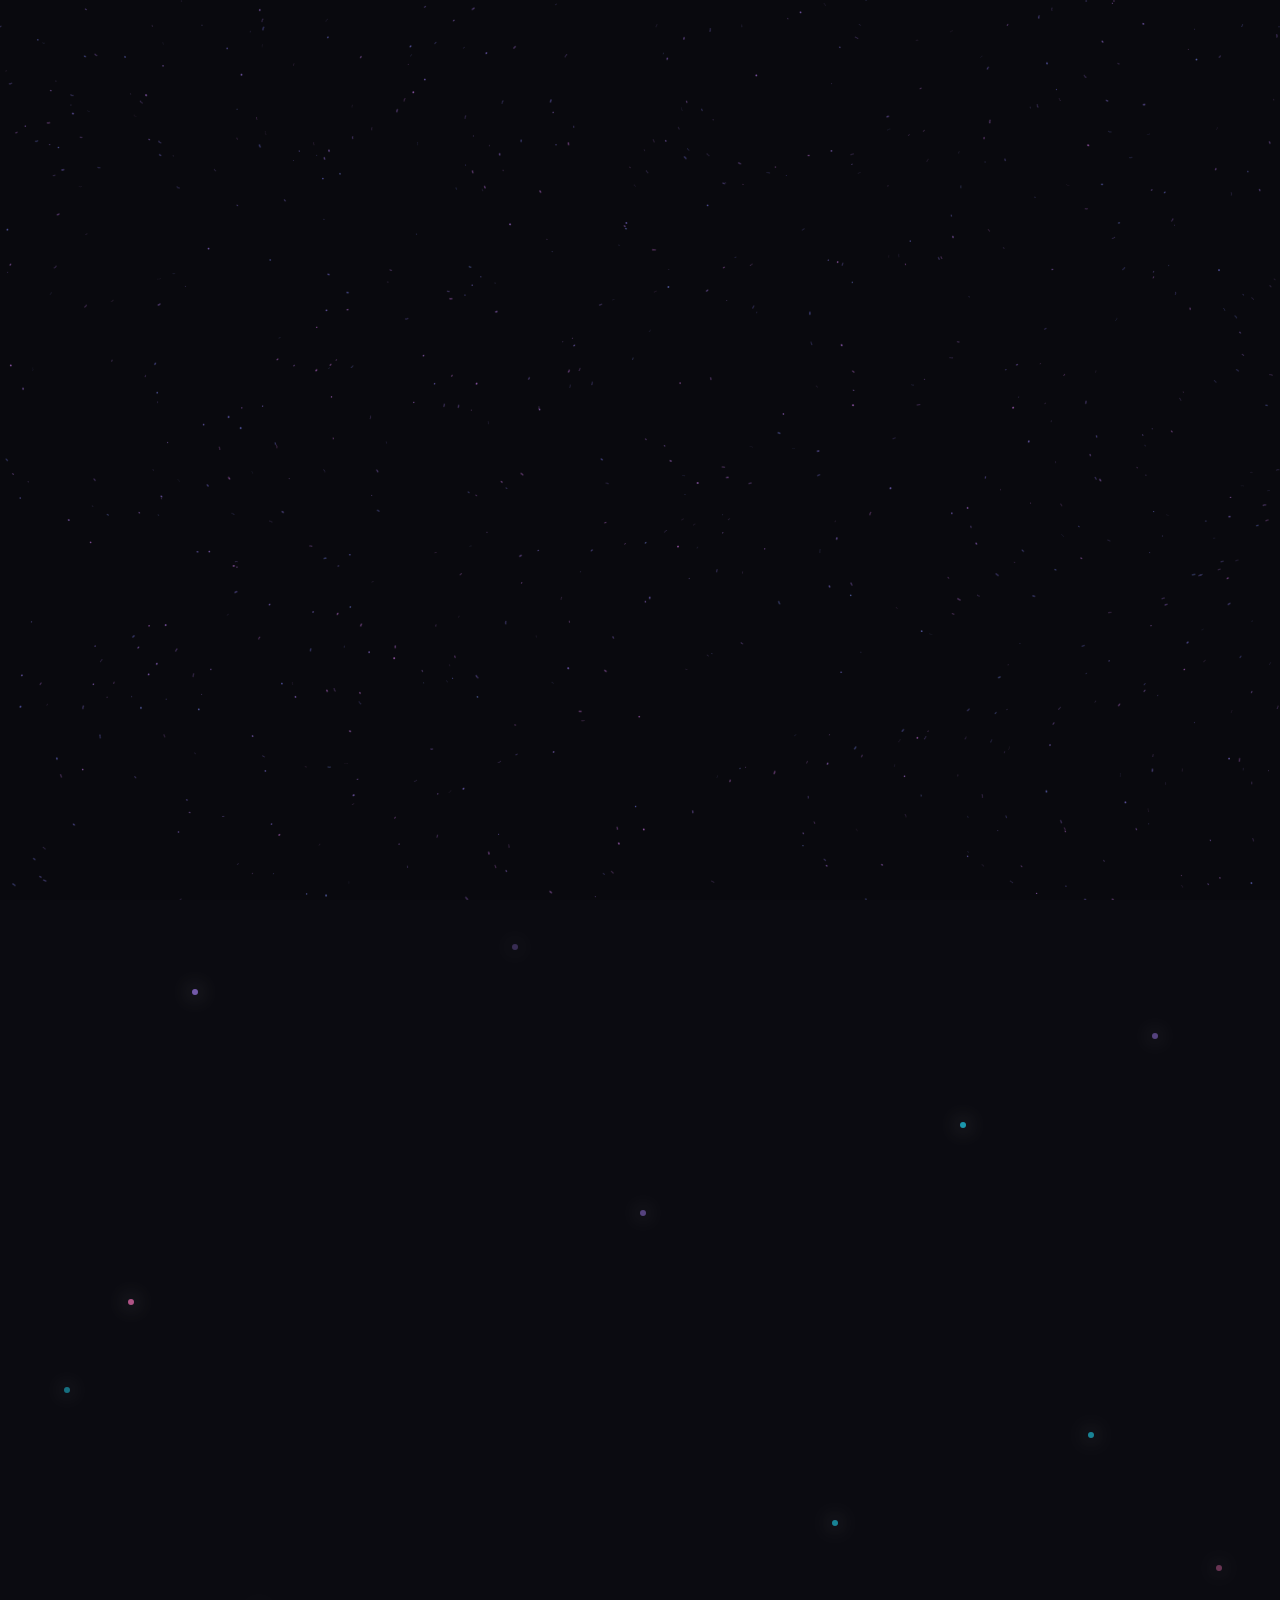
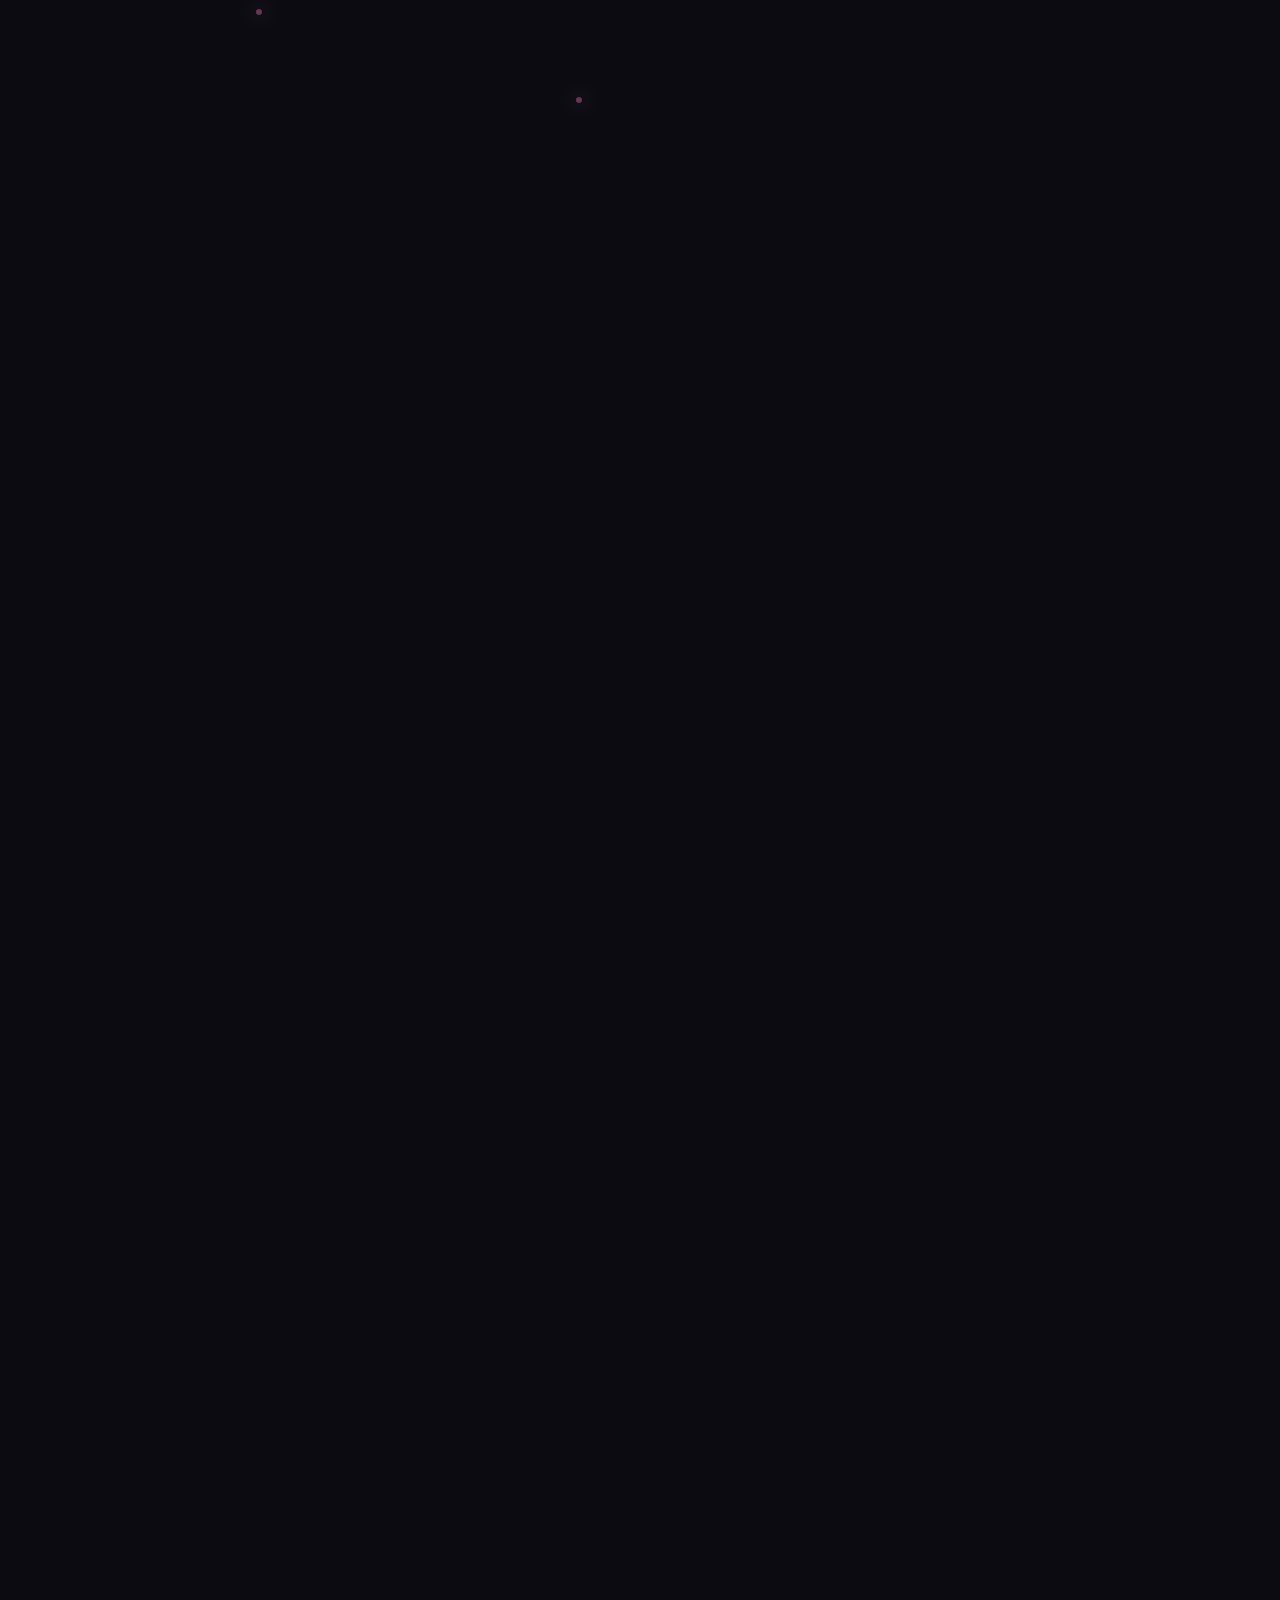
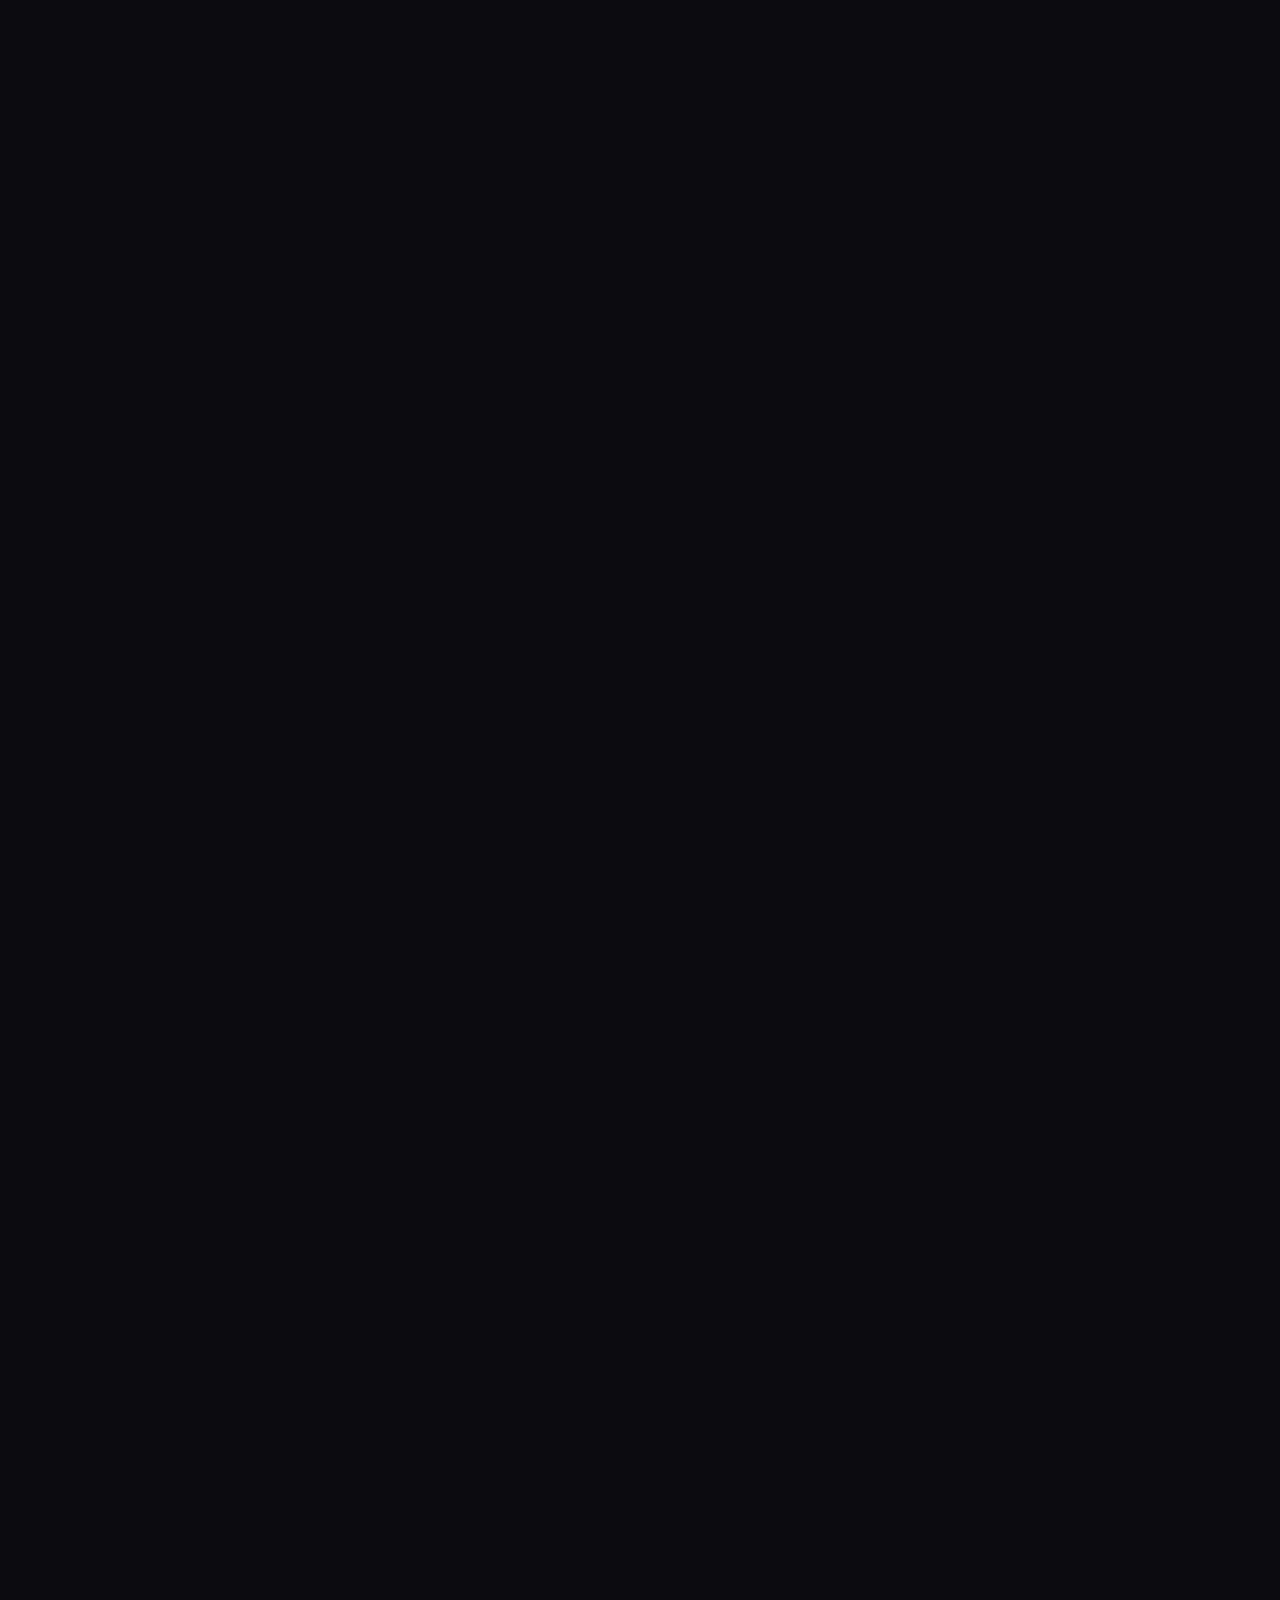
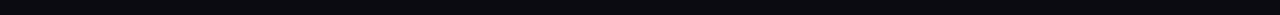
<file: reference_backup.html>
<!DOCTYPE html>
<html lang="en">
	<head>
		<meta charset="utf-8" />
		<meta name="viewport" content="width=device-width, initial-scale=1" />
		<title>oneoverzero studio — stories written in code</title>
		<meta
			name="description"
			content="oneoverzero (1/0) — an experimental studio crafting humane, immersive stories with AI, generative art, and interactive technology."
		/>
		<meta name="theme-color" content="#0b0b11" />
		<meta name="robots" content="index,follow" />

		<!-- Social / Open Graph -->
		<meta
			property="og:title"
			content="oneoverzero studio — stories written in code"
		/>
		<meta
			property="og:description"
			content="Experimental story studio blending AI, generative art, and immersive media into strangely human experiences."
		/>
		<meta property="og:type" content="website" />
		<meta property="og:url" content="https://oneoverzero.studio/" />
		<meta
			property="og:image"
			content="https://placehold.co/1200x630/0b0b11/e7e7ec?text=1/0"
		/>
		<meta name="twitter:card" content="summary_large_image" />

		<!-- Fonts: Satoshi + JetBrains Mono -->
		<link
			href="https://api.fontshare.com/v2/css?f[]=satoshi@300,400,700,900&display=swap"
			rel="stylesheet"
		/>
		<link
			href="https://fonts.googleapis.com/css2?family=JetBrains+Mono:wght@400;700&display=swap"
			rel="stylesheet"
		/>

		<link rel="stylesheet" href="styleref.css" />
	</head>
	<body>
		<a href="#home" class="skip mono">Skip to content</a>

		<!-- NAV -->
		<nav class="nav nav-hidden" aria-label="primary">
			<div class="brand">
				<div class="logo">
					<img src="/assets/logo.svg" alt="oneoverzero logo" />
				</div>
				<div class="brand-text">
					<img src="/assets/logo_text.svg" alt="brand text" />
				</div>
			</div>
			<div class="spacer"></div>
			<a class="link" href="#practice">Services</a>
			<a class="link" href="#philosophy">Philosophy</a>
			<a class="link" href="#arenas">Industries</a>
			<a class="cta-nav" href="#contact">Contact</a>
		</nav>

		<!-- HERO -->
		<header class="hero" id="home">
			<canvas id="aether" aria-hidden="true"></canvas>
			<div class="hero-inner container">
				<div class="eyebrow mono eyebrow-hidden">
					Creative Technology Studio
				</div>
				<h1 class="glitch">
					<canvas
						id="glitch-canvas-1"
						class="glitch-bg"
						aria-hidden="true"
					></canvas>
					<canvas
						id="glitch-canvas-2"
						class="glitch-bg"
						aria-hidden="true"
					></canvas>
					<span class="text"
						>Stories written in code. Emotions carved from pixels.</span
					>
					<span class="ghost" aria-hidden="true"
						>Stories written in code. Emotions carved from pixels.</span
					>
					<span class="ghost" aria-hidden="true"
						>Stories written in code. Emotions carved from pixels.</span
					>
				</h1>
				<p class="sub sub-hidden">
					We shape emergent technology into story-driven experiences that are
					intuitive, evocative, and strangely human.
				</p>
				<div class="pillbar pillbar-hidden">
					<span class="pill mono">Generative Art & Motion</span>
					<span class="pill mono">Immersive Installations</span>
					<span class="pill mono">Interactive Web</span>
					<span class="pill mono">AI & Voice Synthesis</span>
				</div>
			</div>
			<a
				href="#who"
				class="scroll-indicator mono scroll-hidden"
				aria-label="Scroll down"
			>
				<span class="scroll-text">scroll</span>
				<div class="scroll-arrow">
					<div class="arrow-line"></div>
					<div class="arrow-head"></div>
				</div>
			</a>
		</header>

		<!-- WHO / MYTH -->
		<section id="who">
			<div class="section-floating-elements">
				<div class="float-element" style="--delay: 0s"></div>
				<div class="float-element" style="--delay: 1s"></div>
				<div class="float-element" style="--delay: 2s"></div>
				<div class="float-element" style="--delay: 3s"></div>
				<div class="float-element" style="--delay: 4s"></div>
				<div class="float-element" style="--delay: 5s"></div>
				<div class="float-element" style="--delay: 6s"></div>
				<div class="float-element" style="--delay: 7s"></div>
				<div class="float-element" style="--delay: 8s"></div>
				<div class="float-element" style="--delay: 9s"></div>
				<div class="float-element" style="--delay: 10s"></div>
				<div class="float-element" style="--delay: 11s"></div>
			</div>
			<div class="container">
				<div class="who-content reveal">
					<div class="who-visual">
						<div class="visual-logo">
							<div class="logo-glow"></div>
							<img src="/assets/logo.svg" alt="oneoverzero logo" />
						</div>
					</div>
					<div class="who-text">
						<div class="eyebrow mono">What is 1/0?</div>
						<h2>A design studio where code, art, and humanity converge.</h2>
						<p>
							We craft evocative experiences with new technologies. Our process
							is about hiding the machine to reveal the feeling, leaving only a
							sense of wonder.
						</p>
					</div>
				</div>
			</div>
		</section>

		<!-- PRACTICE -->
		<section id="practice">
			<div class="container">
				<div class="eyebrow mono reveal">Our Practice</div>
				<h2 class="reveal">Core Capabilities</h2>
				<div class="grid cols-3" style="margin-top: 24px">
					<article class="card reveal" data-tilt>
						<h3>Immersive Environments</h3>
						<p>
							Designing reactive stages, projection-mapped architecture, and
							sensory installations that respond to human presence.
						</p>
					</article>
					<article class="card reveal" data-tilt>
						<h3>Interactive Web Worlds</h3>
						<p>
							Building story-driven microsites, generative archives, and
							immersive digital platforms with WebGL.
						</p>
					</article>
					<article class="card reveal" data-tilt>
						<h3>Generative Art & Design</h3>
						<p>
							Using algorithms as a creative partner to produce data-driven
							visuals and infinitely variable art.
						</p>
					</article>
					<article class="card reveal" data-tilt>
						<h3>Experiential Design</h3>
						<p>
							Creating memorable brand activations, cultural interventions, and
							festival installations that invite participation.
						</p>
					</article>
					<article class="card reveal" data-tilt>
						<h3>Hybrid Systems</h3>
						<p>
							Engineering complex pipelines connecting Unreal, TouchDesigner, AI
							models, and physical sensors.
						</p>
					</article>
					<article class="card reveal" data-tilt>
						<h3>AI & Voice Synthesis</h3>
						<p>
							Crafting synthetic voices, virtual characters, and AI-driven
							narrators for artists and brands.
						</p>
					</article>
				</div>
			</div>
		</section>

		<!-- PHILOSOPHY -->
		<section id="philosophy">
			<div class="container">
				<div class="panel reveal" style="text-align: center">
					<canvas
						id="philosophy-canvas"
						style="
							position: absolute;
							inset: 0;
							width: 100%;
							height: 100%;
							z-index: 1;
							border-radius: 24px;
						"
					></canvas>
					<div class="panel-content">
						<div class="eyebrow mono">Our Philosophy</div>
						<h2>Technology should feel human, not mechanical.</h2>
						<p style="margin-inline: auto; color: #ffffff">
							We build with code to make people pause, feel, and remember. The
							complexity disappears; the story remains.
						</p>
					</div>
				</div>
			</div>
		</section>

		<!-- ARENAS (INDUSTRIES) Section with Animated Icons -->
		<section id="arenas">
			<div class="container">
				<div class="eyebrow mono reveal">Arenas</div>
				<h2 class="reveal">Where Our Stories Live</h2>
				<div class="grid cols-2" style="margin-top: 24px">
					<div class="arena reveal card" data-tilt>
						<div class="icon" aria-hidden="true">
							<svg viewBox="0 0 24 24">
								<path d="M9 18V5l12-2v13"></path>
								<circle cx="6" cy="18" r="3"></circle>
								<circle cx="18" cy="16" r="3"></circle>
							</svg>
						</div>
						<div>
							<h3>Music & Stages</h3>
							<p>
								Concerts, tours, audio-reactive scenography. Music becomes
								light.
							</p>
						</div>
					</div>
					<div class="arena reveal card" data-tilt>
						<div class="icon" aria-hidden="true">
							<svg viewBox="0 0 24 24">
								<rect x="2" y="7" width="20" height="15" rx="2" ry="2"></rect>
								<polyline points="17 2 12 7 7 2"></polyline>
							</svg>
						</div>
						<div>
							<h3>Film & Screens</h3>
							<p>
								Virtual production, previz, promotional art. Cinema meets
								machine vision.
							</p>
						</div>
					</div>
					<div class="arena reveal card" data-tilt>
						<div class="icon" aria-hidden="true">
							<svg viewBox="0 0 24 24">
								<path d="M18 8a6 6 0 0 0-12 0c0 7-3 9-3 9h18s-3-2-3-9"></path>
								<path d="M13.73 21a2 2 0 0 1-3.46 0"></path>
							</svg>
						</div>
						<div>
							<h3>Brands & Marketing</h3>
							<p>
								Pop-ups, AI avatars, interactive launchpads. Campaigns as
								rituals.
							</p>
						</div>
					</div>
					<div class="arena reveal card" data-tilt>
						<div class="icon" aria-hidden="true">
							<svg viewBox="0 0 24 24">
								<path d="M20 10c0 6-8 12-8 12s-8-6-8-12a8 8 0 0 1 16 0Z"></path>
								<circle cx="12" cy="10" r="3"></circle>
							</svg>
						</div>
						<div>
							<h3>Culture & Festivals</h3>
							<p>
								Museums, festivals, participatory installations. Living
								archives.
							</p>
						</div>
					</div>
					<div class="arena reveal card" data-tilt>
						<div class="icon" aria-hidden="true">
							<svg viewBox="0 0 24 24">
								<line x1="12" y1="1" x2="12" y2="23"></line>
								<path
									d="M17 5H9.5a3.5 3.5 0 0 0 0 7h5a3.5 3.5 0 0 1 0 7H6"
								></path>
							</svg>
						</div>
						<div>
							<h3>Tech & Expos</h3>
							<p>
								Corporate mythmaking, keynote scenography. Innovation showcases.
							</p>
						</div>
					</div>
					<div class="arena reveal card" data-tilt>
						<div class="icon" aria-hidden="true">
							<svg viewBox="0 0 24 24">
								<path
									d="M19 14c1.49-1.46 3-3.21 3-5.5A5.5 5.5 0 0 0 16.5 3c-1.76 0-3 .5-4.5 2-1.5-1.5-2.74-2-4.5-2A5.5 5.5 0 0 0 2 8.5c0 2.3 1.5 4.05 3 5.5l7 7Z"
								></path>
							</svg>
						</div>
						<div>
							<h3>Luxury & Retail</h3>
							<p>
								Generative walls, XR try-ons, experiential retail. Art as
								ambience.
							</p>
						</div>
					</div>
				</div>
			</div>
		</section>

		<!-- CONTACT -->
		<footer id="contact" style="padding: 128px 0">
			<div class="container cta-block reveal">
				<div class="eyebrow mono">Get in Touch</div>
				<h2>Have a story that needs to be told?</h2>
				<p style="margin-inline: auto">
					We partner with the curious, the bold, and the ones who believe in the
					power of wonder.
				</p>
				<form
					name="contact"
					method="POST"
					data-netlify="true"
					netlify-honeypot="bot-field"
				>
					<input type="hidden" name="form-name" value="contact" />
					<p style="display: none">
						<label>Don’t fill this out: <input name="bot-field" /></label>
					</p>
					<div class="form-row">
						<input required name="name" placeholder="Your name" type="text" />
						<input
							required
							type="email"
							name="email"
							placeholder="Your email"
						/>
					</div>
					<textarea
						required
						name="message"
						placeholder="Tell us about your story…"
						rows="4"
					></textarea>
					<button class="cta-big" type="submit">
						<span class="mono">→ Send Message</span>
					</button>
				</form>
			</div>
		</footer>

		<script src="scriptref.js"></script>
	</body>
</html>
</file>
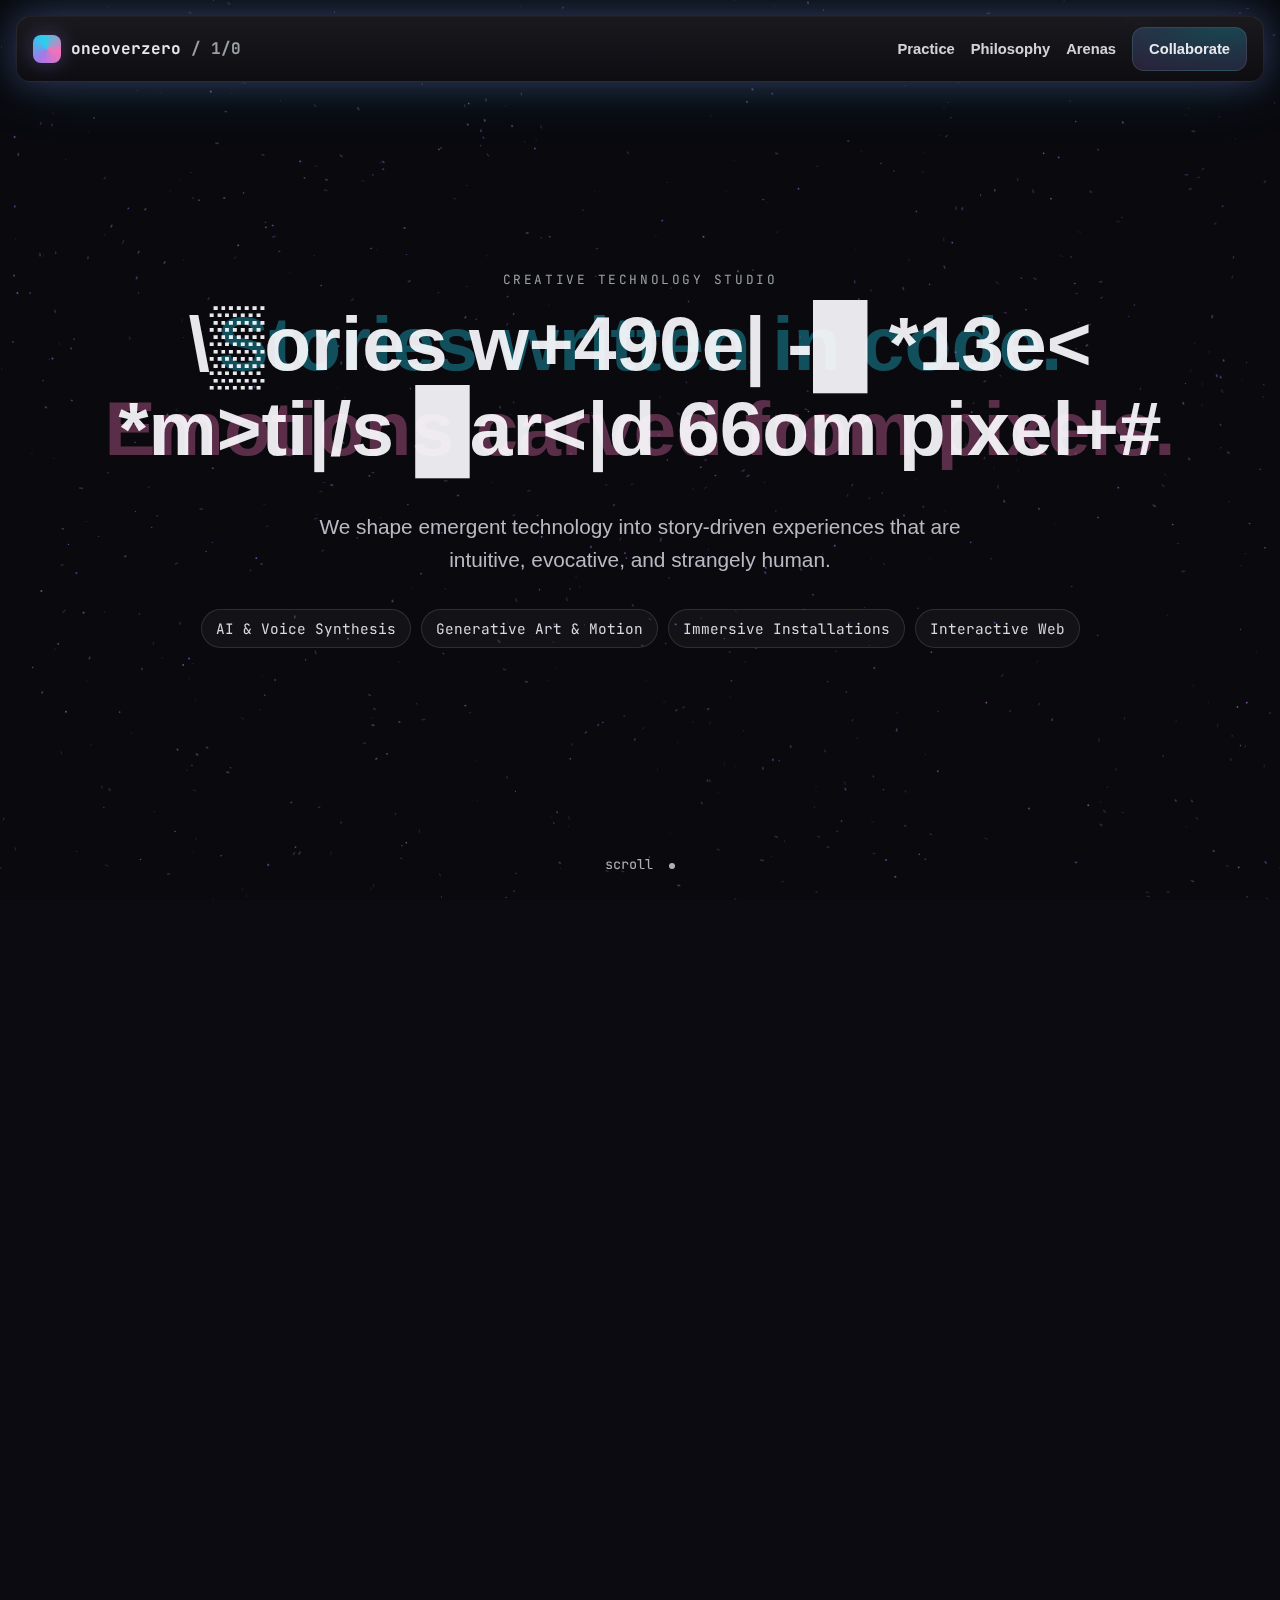
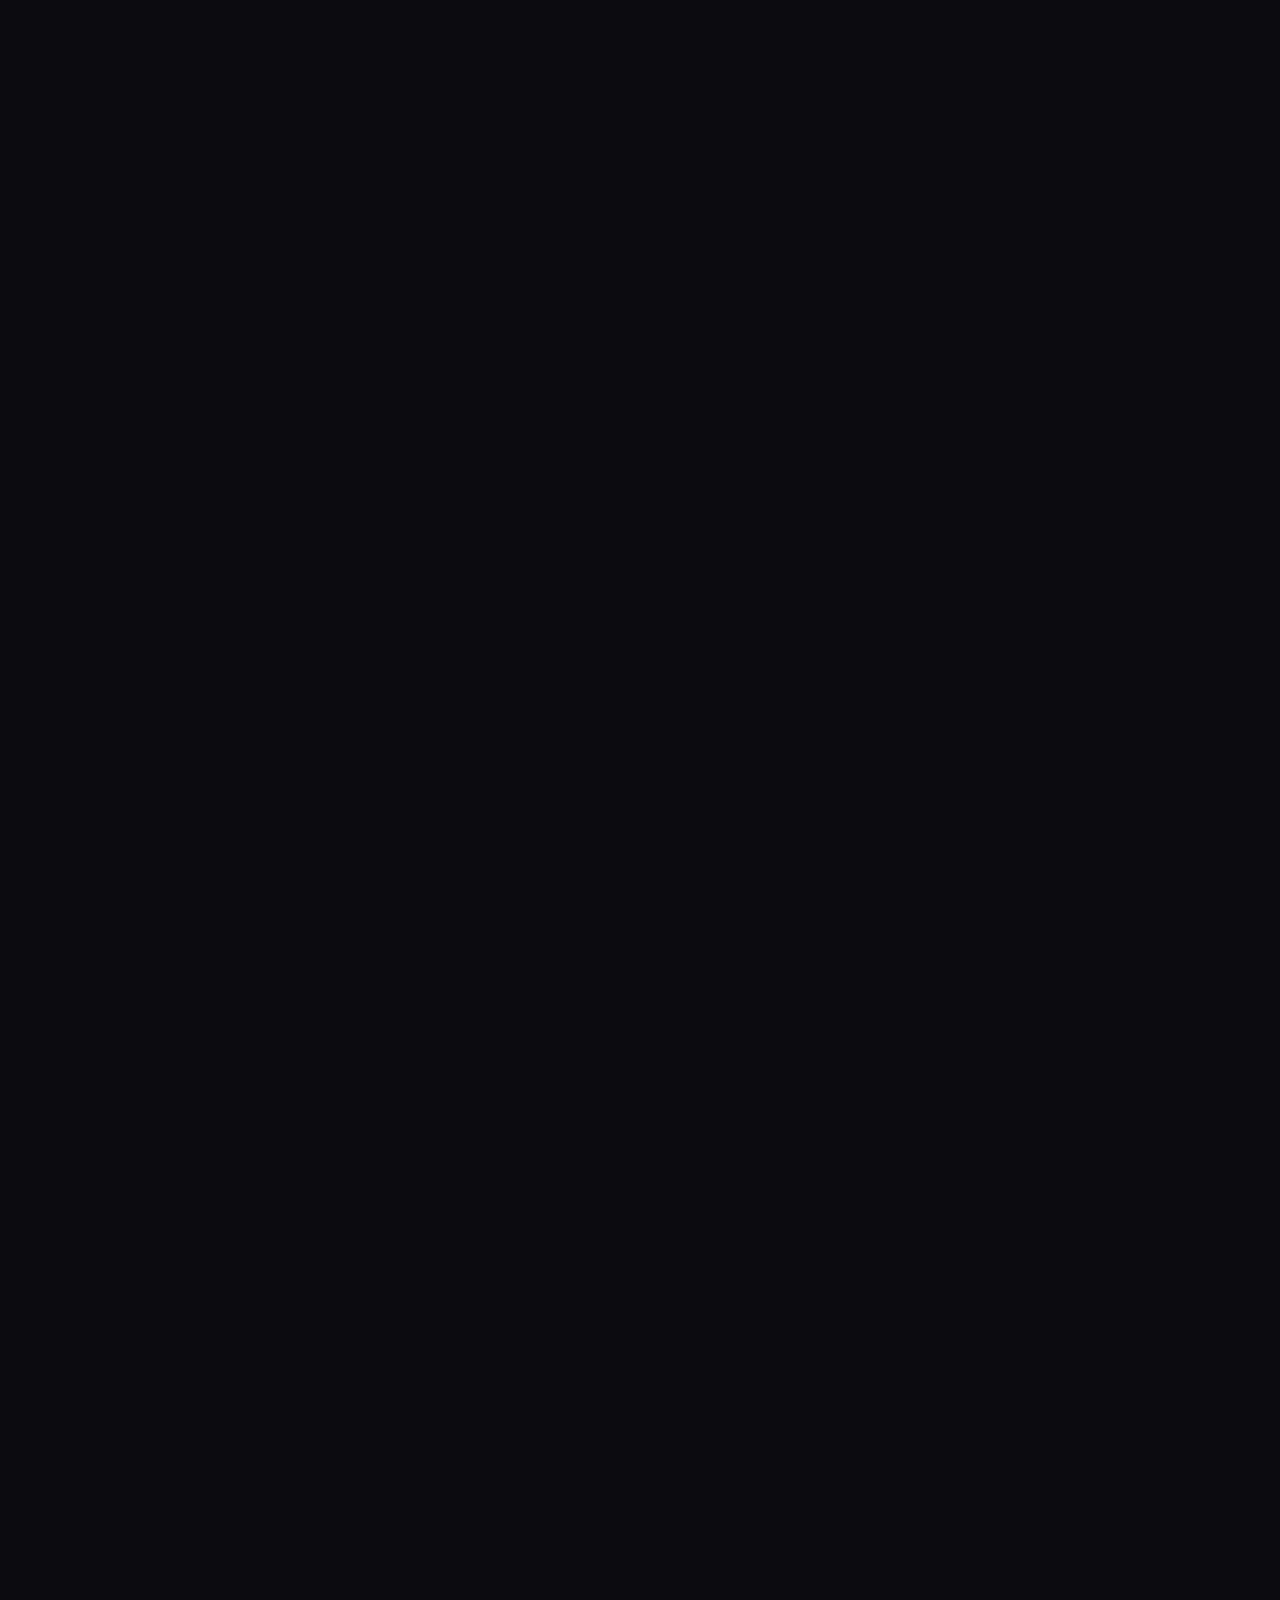
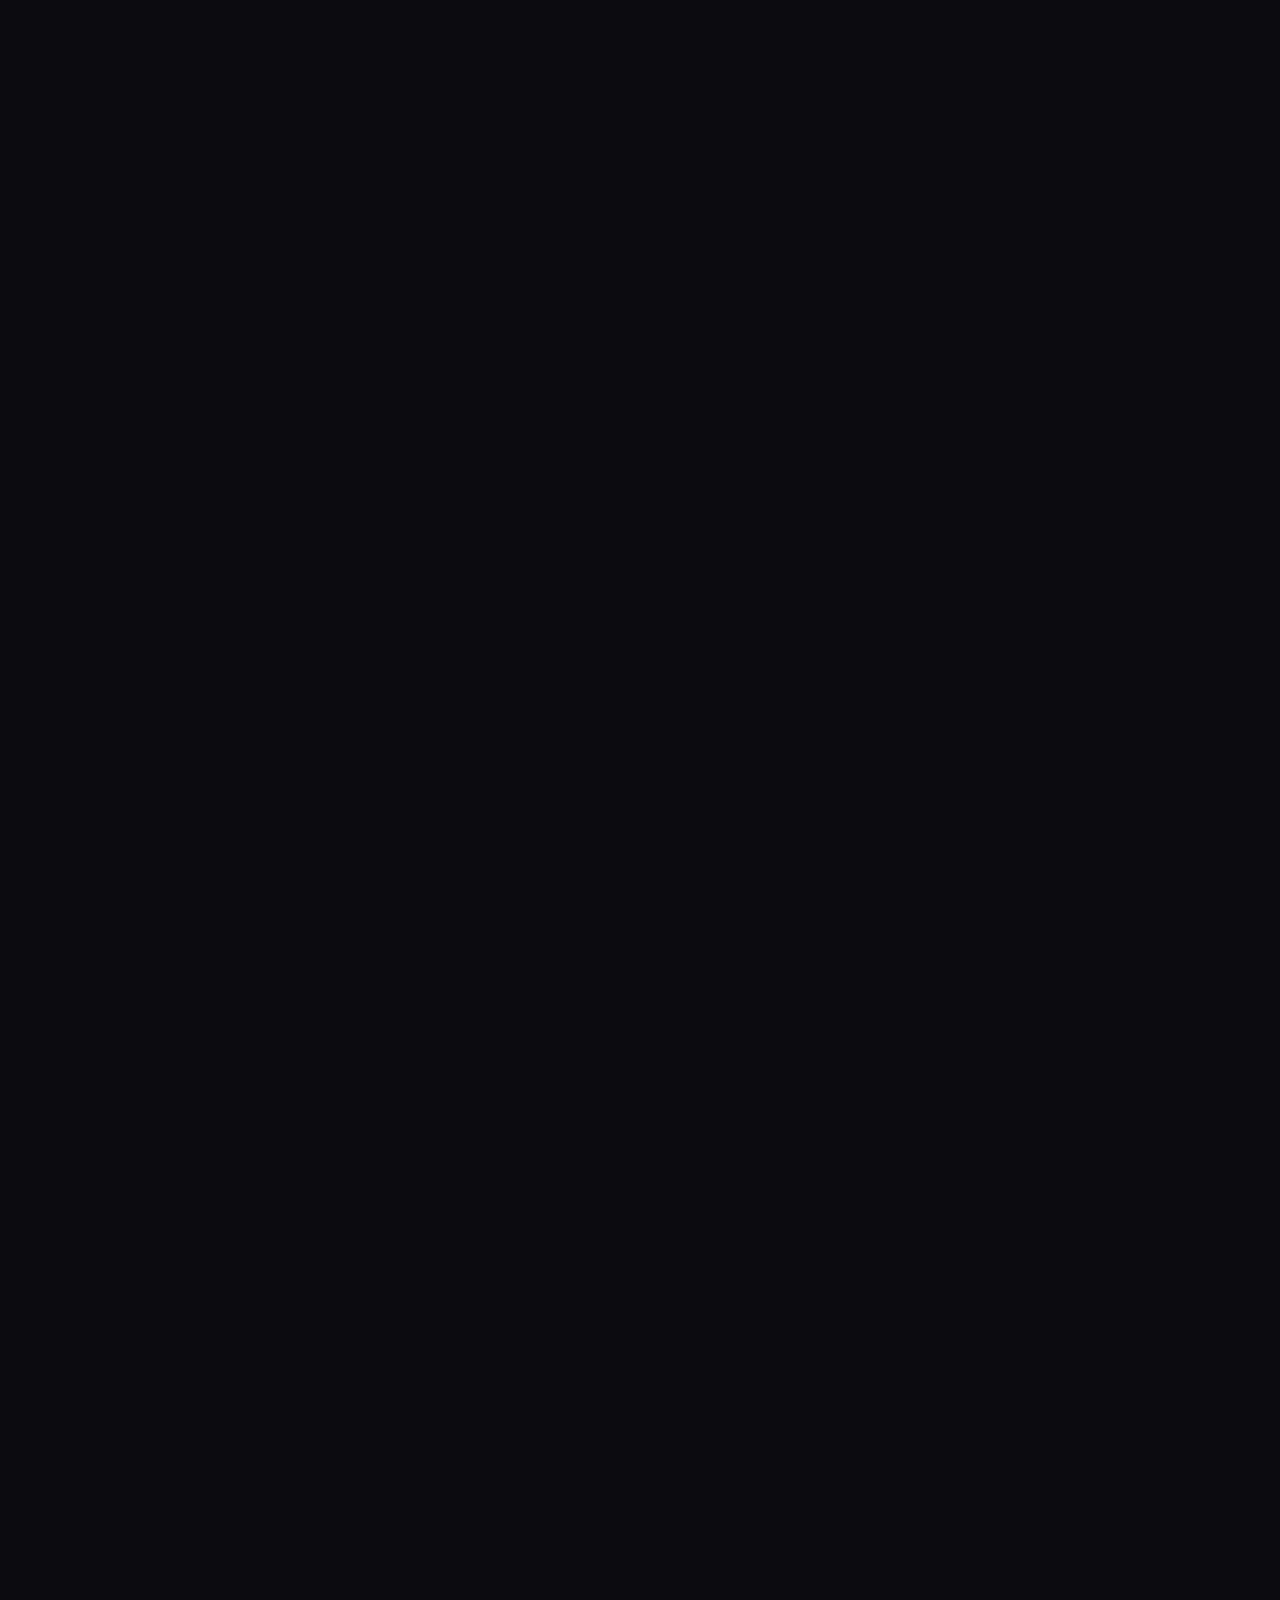
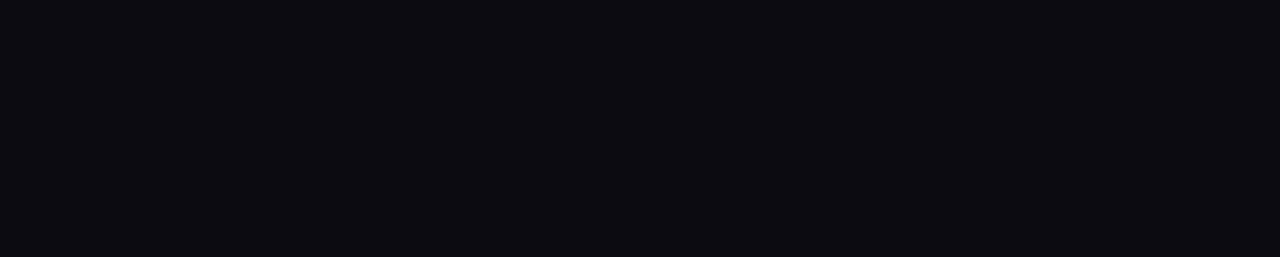
<file: test.html>
<!DOCTYPE html>
<html lang="en">
<head>
  <meta charset="utf-8" />
  <meta name="viewport" content="width=device-width, initial-scale=1" />
  <title>oneoverzero studio — stories written in code</title>
  <meta name="description" content="oneoverzero (1/0) — an experimental studio crafting humane, immersive stories with AI, generative art, and interactive technology." />
  <meta name="theme-color" content="#0b0b11" />
  <meta name="robots" content="index,follow" />

  <!-- Social / Open Graph -->
  <meta property="og:title" content="oneoverzero studio — stories written in code" />
  <meta property="og:description" content="Experimental story studio blending AI, generative art, and immersive media into strangely human experiences." />
  <meta property="og:type" content="website" />
  <meta property="og:url" content="https://oneoverzero.studio/" />
  <meta property="og:image" content="https://placehold.co/1200x630/0b0b11/e7e7ec?text=1/0" />
  <meta name="twitter:card" content="summary_large_image" />

  <!-- Fonts: Satoshi + JetBrains Mono -->
  <link href="https://api.fontshare.com/v2/css?f[]=satoshi@300,400,700,900&display=swap" rel="stylesheet">
  <link href="https://fonts.googleapis.com/css2?family=JetBrains+Mono:wght@400;700&display=swap" rel="stylesheet">

  <style>
    :root {
      --bg: #0b0b11;
      --fg: #e7e7ec;
      --muted: #9aa0a6;
      --accent1: #9f7aea;
      --accent2: #22d3ee;
      --accent3: #f472b6;
      --glass: rgba(255,255,255,.04);
      --glow: 0 0 32px rgba(159,122,234,.28), 0 0 64px rgba(34,211,238,.18);
    }

    * { box-sizing: border-box; }
    html { scroll-behavior: smooth; }
    body {
      margin: 0;
      background: var(--bg);
      color: var(--fg);
      font-family: 'Satoshi', sans-serif;
      line-height: 1.5;
      overflow-x: hidden;
    }

    a { color: var(--fg); text-decoration: none; }
    .mono { font-family: 'JetBrains Mono', monospace; }

    /* Global Layout */
    .container { width: min(1200px, 92vw); margin-inline: auto; }
    section { padding: 128px 0; }
    .eyebrow { 
      letter-spacing: .2em; 
      text-transform: uppercase; 
      color: var(--muted); 
      font-size: .8rem;
      margin-bottom: 12px;
    }
    h1, h2 { line-height: 1.1; margin: 0 0 16px; font-weight: 900; }
    h1 { font-size: clamp(2.5rem, 6vw, 5rem); }
    h2 { font-size: clamp(2rem, 4vw, 3rem); }
    p { color: #c9c9d3; font-size: clamp(1rem, 1.2vw, 1.15rem); font-weight: 400; max-width: 65ch; }
    
    /* Skip link for a11y */
    .skip{position:absolute; left:-9999px; top:auto; width:1px; height:1px; overflow:hidden}
    .skip:focus{left:16px; top:16px; width:auto; height:auto; background:#111; color:#fff; padding:8px 10px; border-radius:8px; z-index: 100;}

    /* Navigation */
    .nav {
      position: fixed; inset: 16px 16px auto 16px; z-index: 50; display: flex; align-items: center; gap: 16px;
      background: linear-gradient(180deg, rgba(255,255,255,.065), rgba(255,255,255,.02));
      border: 1px solid rgba(255,255,255,.08); backdrop-filter: blur(12px); -webkit-backdrop-filter: blur(12px);
      padding: 10px 16px; border-radius: 14px; box-shadow: var(--glow);
    }
    .nav .brand { display: flex; gap: 10px; align-items: center; font-weight: 700; }
    .logo {
      width: 28px; height: 28px; border-radius: 8px; position: relative; overflow: hidden;
      background: conic-gradient(from 220deg, var(--accent1), var(--accent2), var(--accent3), var(--accent1));
      filter: drop-shadow(0 0 10px rgba(159,122,234,.35)); animation: spin 12s linear infinite;
    }
    @keyframes spin { to { transform: rotate(1turn); } }
    .nav a.link { opacity: .9; font-weight: 700; font-size: .92rem; transition: color 0.2s; }
    .nav a.link:hover { color: var(--accent2); }
    .spacer { flex: 1; }
    .cta-nav {
      padding: 10px 16px; border-radius: 12px; font-weight: 700; font-size: .92rem;
      background: radial-gradient(120% 120% at 80% 0%, rgba(34,211,238,.25), rgba(159,122,234,.18));
      border: 1px solid rgba(255,255,255,.1); transition: transform .2s ease, background .4s ease;
    }
    .cta-nav:hover { transform: translateY(-2px); background: radial-gradient(140% 140% at 70% -10%, rgba(34,211,238,.45), rgba(159,122,234,.28)); }

    /* HERO Section */
    .hero { position: relative; min-height: 100dvh; display: grid; place-items: center; overflow: hidden; }
    canvas#aether { position: absolute; inset: 0; width: 100%; height: 100%; z-index: 0; }
    .hero-inner { z-index: 1; text-align: center; padding: 12vh 0 10vh; }
    .glitch { display: inline-block; position: relative; }
    .glitch .ghost { position: absolute; inset: 0; color: var(--accent2); clip-path: inset(0 0 50% 0); mix-blend-mode: screen; opacity: .35; filter: blur(.6px); }
    .glitch .ghost:nth-child(3) { color: var(--accent3); clip-path: inset(48% 0 0 0); }
    .sub { max-width: 700px; margin: 24px auto 32px; opacity: .92; font-size: clamp(1.1rem, 2vw, 1.3rem); line-height: 1.6; }
    .pillbar { display: inline-flex; gap: 10px; flex-wrap: wrap; justify-content: center; }
    .pill { border: 1px solid rgba(255,255,255,.12); background: var(--glass); padding: 8px 14px; border-radius: 999px; font-size: .9rem; color: #d8d8e0; }
    .scroll-indicator { position: absolute; left: 50%; bottom: 26px; transform: translateX(-50%); opacity: .75; font-size: .85rem; }
    .scroll-indicator .dot { display: inline-block; width: 6px; height: 6px; border-radius: 50%; background: var(--fg); animation: pulse 1.8s ease-in-out infinite; }
    @keyframes pulse { 0%, 100% { opacity: .2; transform: translateY(0); } 50% { opacity: 1; transform: translateY(6px); } }

    /* Reveal Animation */
    .reveal { opacity: 0; transform: translateY(20px); filter: blur(8px); transition: opacity 1s ease, transform 1s ease, filter 1.2s ease; }
    .reveal.in { opacity: 1; transform: none; filter: none; }

    /* Panel */
    .panel { position: relative; overflow: hidden; background: linear-gradient(180deg, rgba(255,255,255,.02), rgba(255,255,255,.0)); border: 1px solid rgba(255,255,255,.07); border-radius: 24px; padding: 32px; box-shadow: var(--glow); }
    .panel-content { position: relative; z-index: 2; }

    /* Grid */
    .grid { display: grid; gap: 24px; }
    .grid.cols-3 { grid-template-columns: repeat(3, minmax(0, 1fr)); }
    .grid.cols-2 { grid-template-columns: repeat(2, minmax(0, 1fr)); }
    @media (max-width: 900px) { .grid.cols-3 { grid-template-columns: 1fr 1fr; } }
    @media (max-width: 640px) { .grid.cols-3, .grid.cols-2 { grid-template-columns: 1fr; } }

    /* Cards */
    .card {
      position: relative; overflow: hidden; border-radius: 20px; padding: 24px;
      background: linear-gradient(180deg, rgba(255,255,255,.04), rgba(255,255,255,.02));
      border: 1px solid rgba(255,255,255,.08); transform-style: preserve-3d;
      transition: transform .3s ease, border-color .3s; will-change: transform;
    }
    .card:hover { border-color: rgba(255,255,255,.2); }
    .card::after { content: ""; position: absolute; inset: -2px; background: radial-gradient(150px 150px at var(--mx, 50%) var(--my, 50%), rgba(159,122,234,.2), transparent 70%); opacity: 0; pointer-events: none; transition: opacity 0.3s; }
    .card:hover::after { opacity: 1; }
    .card h3 { margin: 6px 0 10px; font-size: 1.3rem; font-weight: 700; }
    .visual-placeholder {
      background-color: rgba(0,0,0,0.2); border-radius: 12px; height: 150px; margin-bottom: 18px;
      display: grid; place-items: center; color: var(--muted); font-size: 0.8rem;
      border: 1px dashed rgba(255,255,255,0.1);
    }
    
    /* Arena Cards */
    .arena {
      display: flex;
      flex-direction: column;
      align-items: flex-start;
    }
    .arena .icon {
      width: 48px; height: 48px; margin-bottom: 16px;
    }
    .arena .icon svg {
      stroke: var(--accent2); stroke-width: 1.5; fill: none;
      stroke-linecap: round; stroke-linejoin: round;
    }


    /* Contact */
    .cta-block { display: flex; flex-direction: column; align-items: center; text-align: center; gap: 14px; }
    .cta-big {
      display: inline-flex; gap: 10px; align-items: center; padding: 16px 24px; border-radius: 14px;
      border: 1px solid rgba(255,255,255,.12); background: linear-gradient(180deg, rgba(159,122,234,.18), rgba(34,211,238,.16));
      font-weight: 800; font-size: 1.1rem; transition: all 0.3s ease;
    }
    .cta-big:hover { filter: brightness(1.1); transform: translateY(-3px); box-shadow: 0 10px 20px rgba(0,0,0,0.2); }
    form[name="contact"] { margin-top: 24px; width: 100%; max-width: 640px; display: grid; gap: 12px; }
    form[name="contact"] .form-row { display: grid; gap: 12px; grid-template-columns: 1fr 1fr; }
    form[name="contact"] input, form[name="contact"] textarea { padding: 12px 14px; border-radius: 10px; border: 1px solid rgba(255,255,255,.12); background: rgba(255,255,255,.04); color: var(--fg); font-family: 'Satoshi', sans-serif; font-size: 1rem; }
    form[name="contact"] button { margin-top: 12px; }

    /* Reduced motion */
    @media (prefers-reduced-motion: reduce){
      .logo, .scroll-indicator .dot { animation: none; }
      .card, .cta-nav, .cta-big { transition: none; }
    }
  </style>
</head>
<body>
  <a href="#home" class="skip mono">Skip to content</a>

  <!-- NAV -->
  <nav class="nav" aria-label="primary">
    <div class="brand"><span class="logo" aria-hidden="true"></span><span class="mono">oneoverzero <span style="color:var(--muted)">/ 1/0</span></span></div>
    <div class="spacer"></div>
    <a class="link" href="#practice">Practice</a>
    <a class="link" href="#philosophy">Philosophy</a>
    <a class="link" href="#arenas">Arenas</a>
    <a class="cta-nav" href="#contact">Collaborate</a>
  </nav>

  <!-- HERO -->
  <header class="hero" id="home">
    <canvas id="aether" aria-hidden="true"></canvas>
    <div class="hero-inner container">
      <div class="eyebrow mono">Creative Technology Studio</div>
      <h1 class="glitch">
        <span class="text">Stories written in code. Emotions carved from pixels.</span>
        <span class="ghost" aria-hidden="true">Stories written in code. Emotions carved from pixels.</span>
        <span class="ghost" aria-hidden="true">Stories written in code. Emotions carved from pixels.</span>
      </h1>
      <p class="sub">We shape emergent technology into story-driven experiences that are intuitive, evocative, and strangely human.</p>
      <div class="pillbar">
        <span class="pill mono">AI & Voice Synthesis</span>
        <span class="pill mono">Generative Art & Motion</span>
        <span class="pill mono">Immersive Installations</span>
        <span class="pill mono">Interactive Web</span>
      </div>
    </div>
    <a href="#who" class="scroll-indicator mono" aria-label="Scroll down">
      <span>scroll</span>
      <span class="dot" style="margin-left:8px"></span>
    </a>
  </header>

  <!-- WHO / MYTH -->
  <section id="who">
    <div class="container">
      <div class="panel reveal" style="display: grid; grid-template-columns: 1fr 2fr; gap: 32px; align-items: center; @media (max-width: 768px) { grid-template-columns: 1fr; }">
        <div class="visual-placeholder" style="height: 100%; min-height: 250px; margin: 0;">
            <span class="mono">Visual Concept Here</span>
        </div>
        <div>
            <div class="eyebrow mono">What is 1/0?</div>
            <h2>A design studio where code, art, and humanity converge.</h2>
            <p>We craft evocative experiences with new technologies. Our process is about hiding the machine to reveal the feeling, leaving only a sense of wonder.</p>
        </div>
      </div>
    </div>
  </section>

  <!-- PRACTICE -->
  <section id="practice">
    <div class="container">
      <div class="eyebrow mono reveal">Our Practice</div>
      <h2 class="reveal">Core Capabilities</h2>
      <div class="grid cols-3" style="margin-top:24px">
        <article class="card reveal" data-tilt>
          <h3>AI & Voice Synthesis</h3>
          <p>Crafting synthetic voices, virtual characters, and AI-driven narrators for artists and brands.</p>
        </article>
        <article class="card reveal" data-tilt>
          <h3>Immersive Environments</h3>
          <p>Designing reactive stages, projection-mapped architecture, and sensory installations that respond to human presence.</p>
        </article>
        <article class="card reveal" data-tilt>
          <h3>Interactive Web Worlds</h3>
          <p>Building story-driven microsites, generative archives, and immersive digital platforms with WebGL.</p>
        </article>
        <article class="card reveal" data-tilt>
          <h3>Generative Art & Design</h3>
          <p>Using algorithms as a creative partner to produce data-driven visuals and infinitely variable art.</p>
        </article>
        <article class="card reveal" data-tilt>
          <h3>Experiential Design</h3>
          <p>Creating memorable brand activations, cultural interventions, and festival installations that invite participation.</p>
        </article>
        <article class="card reveal" data-tilt>
          <h3>Hybrid Systems</h3>
          <p>Engineering complex pipelines connecting Unreal, TouchDesigner, AI models, and physical sensors.</p>
        </article>
      </div>
    </div>
  </section>

  <!-- PHILOSOPHY -->
  <section id="philosophy">
    <div class="container">
      <div class="panel reveal" style="text-align: center;">
          <canvas id="philosophy-canvas" style="position: absolute; inset: 0; width: 100%; height: 100%; z-index: 1; border-radius: 24px;"></canvas>
          <div class="panel-content">
              <div class="eyebrow mono">Our Philosophy</div>
              <h2>Technology should feel human, not mechanical.</h2>
              <p style="margin-inline: auto;">We build with code to make people pause, feel, and remember. The complexity disappears; the story remains.</p>
          </div>
      </div>
    </div>
  </section>

  <!-- ARENAS (INDUSTRIES) - REVERTED TO GRID VIEW -->
  <section id="arenas">
    <div class="container">
      <div class="eyebrow mono reveal">Arenas</div>
      <h2 class="reveal">Where Our Stories Live</h2>
      <div class="grid cols-2" style="margin-top:24px">
        <article class="arena card reveal" data-tilt>
          <div class="visual-placeholder"><span class="mono">Visual for Music</span></div>
          <div class="icon" aria-hidden="true"><svg viewBox="0 0 24 24"><path d="M9 18V5l12-2v13"></path><circle cx="6" cy="18" r="3"></circle><circle cx="18" cy="16" r="3"></circle></svg></div>
          <h3>Music & Stages</h3>
          <p>Concerts, tours, audio-reactive scenography. Music becomes light.</p>
        </article>
        <article class="arena card reveal" data-tilt>
          <div class="visual-placeholder"><span class="mono">Visual for Film</span></div>
          <div class="icon" aria-hidden="true"><svg viewBox="0 0 24 24"><rect x="2" y="7" width="20" height="15" rx="2" ry="2"></rect><polyline points="17 2 12 7 7 2"></polyline></svg></div>
          <h3>Film & Screens</h3>
          <p>Virtual production, previz, promotional art. Cinema meets machine vision.</p>
        </article>
        <article class="arena card reveal" data-tilt>
          <div class="visual-placeholder"><span class="mono">Visual for Brands</span></div>
          <div class="icon" aria-hidden="true"><svg viewBox="0 0 24 24"><path d="M18 8a6 6 0 0 0-12 0c0 7-3 9-3 9h18s-3-2-3-9"></path><path d="M13.73 21a2 2 0 0 1-3.46 0"></path></svg></div>
          <h3>Brands & Marketing</h3>
          <p>Pop-ups, AI avatars, interactive launchpads. Campaigns as experiences.</p>
        </article>
        <article class="arena card reveal" data-tilt>
          <div class="visual-placeholder"><span class="mono">Visual for Culture</span></div>
          <div class="icon" aria-hidden="true"><svg viewBox="0 0 24 24"><path d="M20 10c0 6-8 12-8 12s-8-6-8-12a8 8 0 0 1 16 0Z"></path><circle cx="12" cy="10" r="3"></circle></svg></div>
          <h3>Culture & Festivals</h3>
          <p>Museums, festivals, participatory installations. Creating living archives.</p>
        </article>
        <article class="arena card reveal" data-tilt>
          <div class="visual-placeholder"><span class="mono">Visual for Tech</span></div>
          <div class="icon" aria-hidden="true"><svg viewBox="0 0 24 24"><line x1="12" y1="1" x2="12" y2="23"></line><path d="M17 5H9.5a3.5 3.5 0 0 0 0 7h5a3.5 3.5 0 0 1 0 7H6"></path></svg></div>
          <h3>Tech & Expos</h3>
          <p>Corporate storytelling, keynote scenography, and immersive innovation showcases.</p>
        </article>
        <article class="arena card reveal" data-tilt>
          <div class="visual-placeholder"><span class="mono">Visual for Luxury</span></div>
          <div class="icon" aria-hidden="true"><svg viewBox="0 0 24 24"><path d="M19 14c1.49-1.46 3-3.21 3-5.5A5.5 5.5 0 0 0 16.5 3c-1.76 0-3 .5-4.5 2-1.5-1.5-2.74-2-4.5-2A5.5 5.5 0 0 0 2 8.5c0 2.3 1.5 4.05 3 5.5l7 7Z"></path></svg></div>
          <h3>Luxury & Retail</h3>
          <p>Generative walls, XR try-ons, and experiential retail. Art as ambience.</p>
        </article>
      </div>
    </div>
  </section>

  <!-- CONTACT -->
  <footer id="contact" style="padding: 128px 0;">
    <div class="container cta-block reveal">
      <div class="eyebrow mono">Collaboration</div>
      <h2>Have a story that needs to be told?</h2>
      <p style="margin-inline: auto;">We partner with the curious, the bold, and the ones who believe in the power of wonder.</p>
      <form name="contact" method="POST" data-netlify="true" netlify-honeypot="bot-field">
        <input type="hidden" name="form-name" value="contact" />
        <p style="display:none;"><label>Don’t fill this out: <input name="bot-field" /></label></p>
        <div class="form-row">
          <input required name="name" placeholder="Your name" type="text" />
          <input required type="email" name="email" placeholder="Your email" />
        </div>
        <textarea required name="message" placeholder="Tell us about your story…" rows="4"></textarea>
        <button class="cta-big" type="submit"><span class="mono">→ Send Message</span></button>
      </form>
    </div>
  </footer>

  <script>
    document.addEventListener('DOMContentLoaded', () => {
      // ——————————————————————————————————————————————
      //  AETHER CANVAS — mystical flow-field particles
      // ——————————————————————————————————————————————
      const heroCanvas = document.getElementById('aether');
      if (heroCanvas) {
        const heroCtx = heroCanvas.getContext('2d');
        let w, h, dpr;
        const particles = [];
        const MAX = 1200;
        let t = 0;
        let raf;

        const pr = window.matchMedia('(prefers-reduced-motion: reduce)');

        function resizeHeroCanvas() {
          dpr = Math.min(window.devicePixelRatio || 1, 2);
          w = heroCanvas.width = Math.floor(innerWidth * dpr);
          h = heroCanvas.height = Math.floor(innerHeight * dpr);
          heroCanvas.style.width = innerWidth + 'px';
          heroCanvas.style.height = innerHeight + 'px';
        }

        function rand(a, b) { return a + Math.random() * (b - a); }

        function angle(x, y, tt) {
          const s = Math.sin, c = Math.cos;
          const n = s(x * 0.002 + tt * 0.15) * c(y * 0.002 - tt * 0.11) + s((x + y) * 0.0008 + tt * 0.05);
          return n * Math.PI * 2;
        }

        class Particle {
          constructor() { this.reset(true); }
          reset(randomY = false) {
            this.x = rand(0, w);
            this.y = randomY ? rand(0, h) : rand(h * .2, h * .8);
            this.spd = rand(0.2, 1.6) * (w / 1600);
            this.size = rand(0.4, 1.2) * (w / 1600);
            this.hue = 260 + rand(-30, 30);
            this.life = rand(300, 900);
          }
          step() {
            const a = angle(this.x, this.y, t);
            this.x += Math.cos(a) * this.spd;
            this.y += Math.sin(a) * this.spd;
            this.life--;
            if (this.x < 0) this.x = w - 1; if (this.x > w) this.x = 1;
            if (this.y < 0) this.y = h - 1; if (this.y > h) this.y = 1;
            if (this.life <= 0) this.reset();
            heroCtx.beginPath();
            heroCtx.arc(this.x, this.y, this.size, 0, Math.PI * 2);
            heroCtx.fillStyle = `hsla(${this.hue}, 80%, 70%, .22)`;
            heroCtx.fill();
          }
        }

        function initHeroCanvas() {
          particles.length = 0;
          const count = Math.min(Math.floor((w * h) / 1500), MAX);
          for (let i = 0; i < count; i++) particles.push(new Particle());
          heroCtx.globalCompositeOperation = 'lighter';
        }

        function fadeHeroCanvas() {
          heroCtx.globalCompositeOperation = 'source-over';
          heroCtx.fillStyle = 'rgba(11,11,17,.08)';
          heroCtx.fillRect(0, 0, w, h);
          heroCtx.globalCompositeOperation = 'lighter';
        }

        function loop() {
          fadeHeroCanvas();
          t += 0.6;
          for (const p of particles) p.step();
          raf = requestAnimationFrame(loop);
        }

        function startAether() { if (!pr.matches) { cancelAnimationFrame(raf); loop(); } }
        function stopAether() { cancelAnimationFrame(raf); }

        window.addEventListener('resize', () => { resizeHeroCanvas(); initHeroCanvas(); });
        resizeHeroCanvas(); initHeroCanvas(); startAether();
        pr.addEventListener?.('change', e => e.matches ? stopAether() : startAether());
      }

      // ——————————————————————————————————————————————
      //  PHILOSOPHY CANVAS - Interactive Noise Shader
      // ——————————————————————————————————————————————
      const philosophyCanvas = document.getElementById('philosophy-canvas');
      if (philosophyCanvas) {
        try {
          const gl = philosophyCanvas.getContext('webgl', { antialias: true });
          if (!gl) throw new Error("WebGL not supported");
          
          let philosophyRAF;
          const vertexShaderSource = `attribute vec2 a_position; void main() { gl_Position = vec4(a_position, 0.0, 1.0); }`;
          const fragmentShaderSource = `
              precision mediump float;
              uniform vec2 u_resolution; uniform float u_time; uniform vec2 u_mouse;
              float random(vec2 st) { return fract(sin(dot(st.xy, vec2(12.9898,78.233))) * 43758.5453123); }
              void main() {
                  vec2 st = gl_FragCoord.xy/u_resolution.xy;
                  float mouse_dist = distance(st, u_mouse);
                  float noise = random(st * u_time);
                  vec3 color = vec3(noise) * vec3(0.8, 0.7, 1.0);
                  float glow = 1.0 - smoothstep(0.0, 0.2, mouse_dist);
                  gl_FragColor = vec4(color, (noise * 0.15) + (glow * 0.1));
              }`;

          const createShader = (gl, type, source) => {
            const shader = gl.createShader(type);
            gl.shaderSource(shader, source); gl.compileShader(shader); return shader;
          };

          const vertexShader = createShader(gl, gl.VERTEX_SHADER, vertexShaderSource);
          const fragmentShader = createShader(gl, gl.FRAGMENT_SHADER, fragmentShaderSource);
          const program = gl.createProgram();
          gl.attachShader(program, vertexShader); gl.attachShader(program, fragmentShader);
          gl.linkProgram(program); gl.useProgram(program);

          const positionBuffer = gl.createBuffer();
          gl.bindBuffer(gl.ARRAY_BUFFER, positionBuffer);
          gl.bufferData(gl.ARRAY_BUFFER, new Float32Array([-1, -1, 1, -1, -1, 1, 1, 1]), gl.STATIC_DRAW);
          const positionAttributeLocation = gl.getAttribLocation(program, "a_position");
          gl.enableVertexAttribArray(positionAttributeLocation);
          gl.vertexAttribPointer(positionAttributeLocation, 2, gl.FLOAT, false, 0, 0);

          const resolutionUniformLocation = gl.getUniformLocation(program, "u_resolution");
          const timeUniformLocation = gl.getUniformLocation(program, "u_time");
          const mouseUniformLocation = gl.getUniformLocation(program, "u_mouse");
          let mousePos = { x: 0.5, y: 0.5 };

          const renderPhilosophy = (time) => {
            time *= 0.001;
            philosophyCanvas.width = philosophyCanvas.clientWidth;
            philosophyCanvas.height = philosophyCanvas.clientHeight;
            gl.viewport(0, 0, gl.canvas.width, gl.canvas.height);
            gl.uniform2f(resolutionUniformLocation, gl.canvas.width, gl.canvas.height);
            gl.uniform1f(timeUniformLocation, time);
            gl.uniform2f(mouseUniformLocation, mousePos.x, 1.0 - mousePos.y);
            gl.drawArrays(gl.TRIANGLE_STRIP, 0, 4);
            philosophyRAF = requestAnimationFrame(renderPhilosophy);
          };

          const philosophyPanel = document.getElementById('philosophy');
          const philosophyObserver = new IntersectionObserver((entries) => {
            if (entries[0].isIntersecting && !window.matchMedia('(prefers-reduced-motion: reduce)').matches) {
              philosophyRAF = requestAnimationFrame(renderPhilosophy);
            } else {
              cancelAnimationFrame(philosophyRAF);
            }
          });
          philosophyObserver.observe(philosophyPanel);
          
          philosophyPanel.addEventListener('mousemove', e => {
            const rect = philosophyCanvas.getBoundingClientRect();
            mousePos.x = (e.clientX - rect.left) / rect.width;
            mousePos.y = (e.clientY - rect.top) / rect.height;
          });
        } catch (error) {
          console.error("WebGL shader for philosophy section failed:", error);
          if (philosophyCanvas) philosophyCanvas.style.display = 'none';
        }
      }

      // ——————————————————————————————————————————————
      //  REVEAL ON SCROLL
      // ——————————————————————————————————————————————
      const io = new IntersectionObserver((entries) => {
        entries.forEach(e => {
          if (e.isIntersecting) {
            e.target.classList.add('in');
            io.unobserve(e.target);
          }
        });
      }, { threshold: 0.1 });
      document.querySelectorAll('.reveal').forEach(el => io.observe(el));

      // ——————————————————————————————————————————————
      //  CARD TILT (3D hover)
      // ——————————————————————————————————————————————
      const cards = document.querySelectorAll('[data-tilt]');
      cards.forEach(card => {
        card.addEventListener('mousemove', (e) => {
          const r = card.getBoundingClientRect();
          const mx = (e.clientX - r.left) / r.width;
          const my = (e.clientY - r.top) / r.height;
          const rx = (my - .5) * -8;
          const ry = (mx - .5) * 12;
          card.style.setProperty('--mx', `${mx * 100}%`);
          card.style.setProperty('--my', `${my * 100}%`);
          card.style.transform = `perspective(1000px) rotateX(${rx}deg) rotateY(${ry}deg) scale3d(1.05, 1.05, 1.05)`;
        });
        card.addEventListener('mouseleave', () => {
          card.style.transform = 'perspective(1000px) rotateX(0) rotateY(0) scale3d(1, 1, 1)';
        });
      });

      // ——————————————————————————————————————————————
      //  GLITCH ANIMATION SCRIPT
      // ——————————————————————————————————————————————
      const glitchEl = document.querySelector('.glitch .text');
      if (glitchEl) {
        const originalText = glitchEl.textContent;
        const alphabet = "█░▒▓/\\|<>_=-+*#0123456789";
        let frame = 0;
        const totalFrames = 40;
        const interval = setInterval(() => {
            frame++;
            const progress = frame / totalFrames;
            glitchEl.textContent = originalText.split('').map((char, i) => {
                if (char === ' ' || char === '\n') return char;
                return Math.random() < progress ? originalText[i] : alphabet[Math.floor(Math.random() * alphabet.length)];
            }).join('');
            if (frame >= totalFrames) {
                clearInterval(interval);
                glitchEl.textContent = originalText;
            }
        }, 40);
      }
    });
  </script>
</body>
</ht
</file>
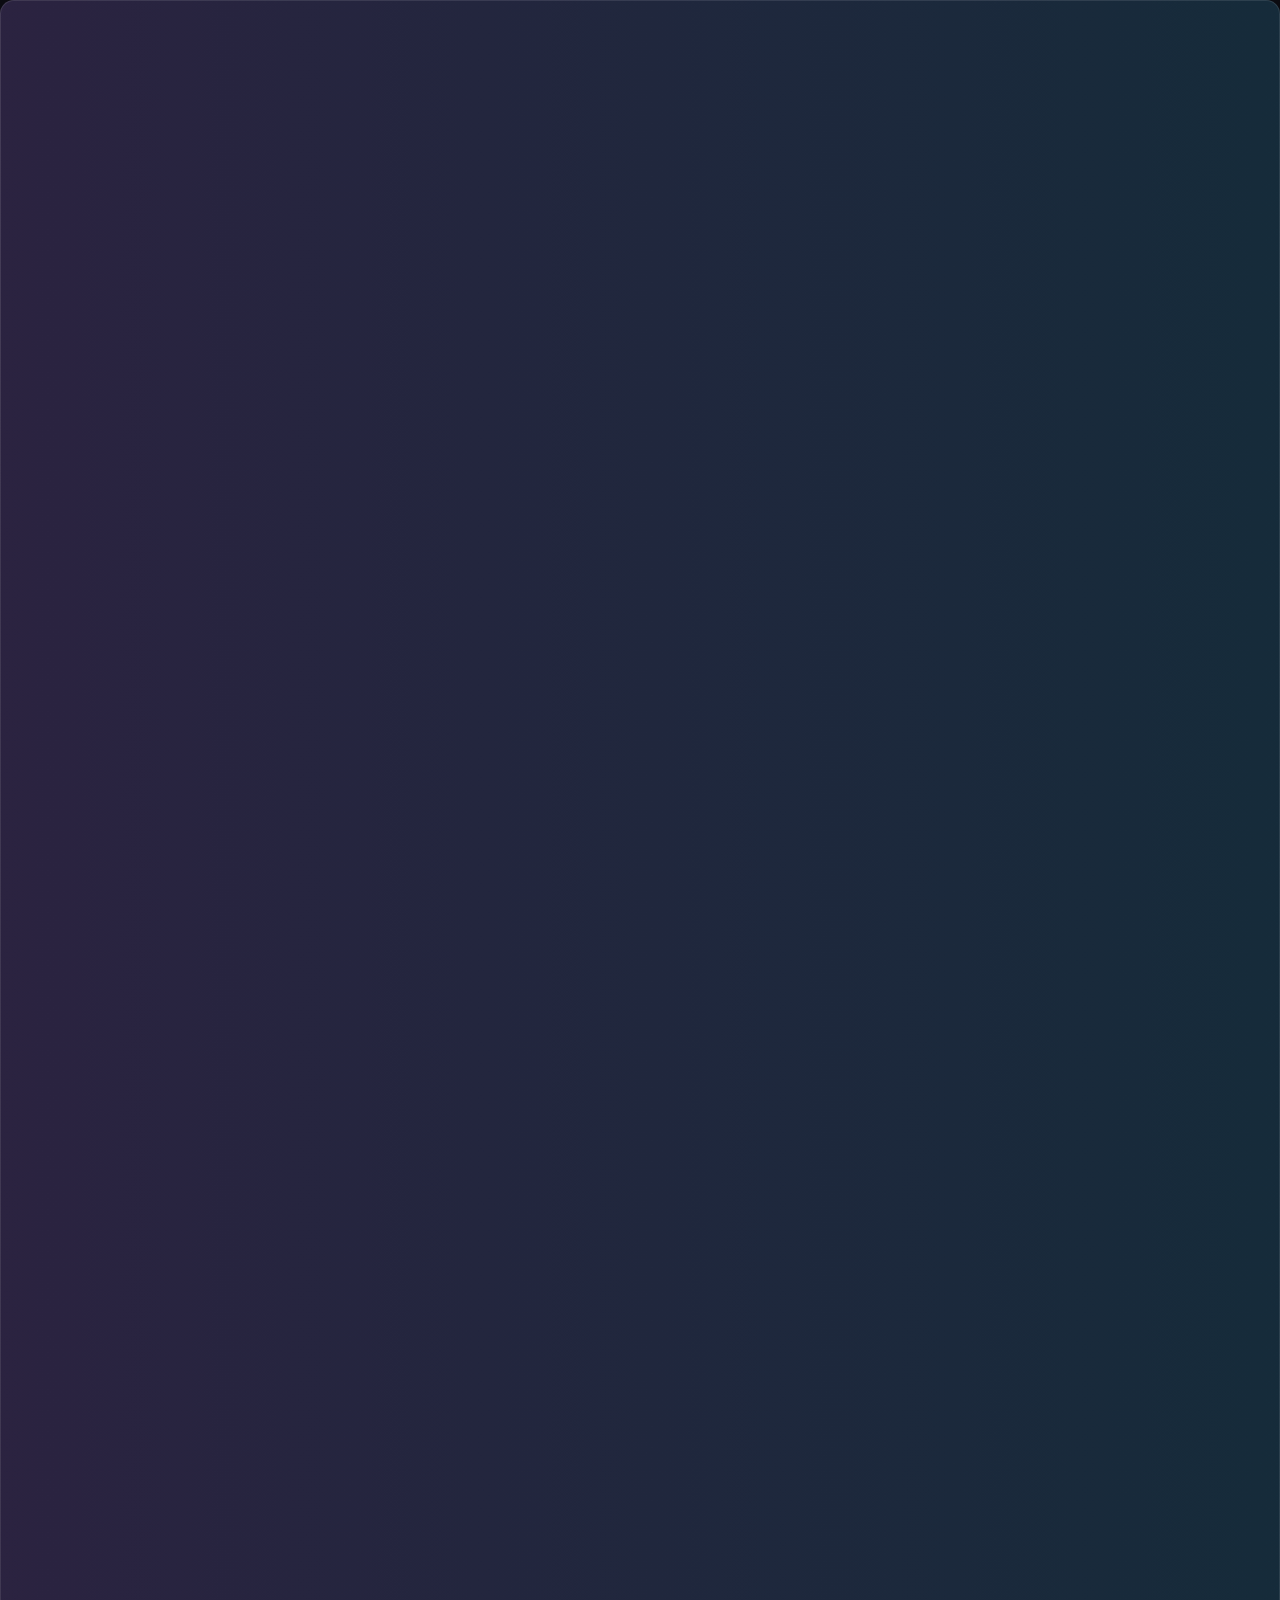
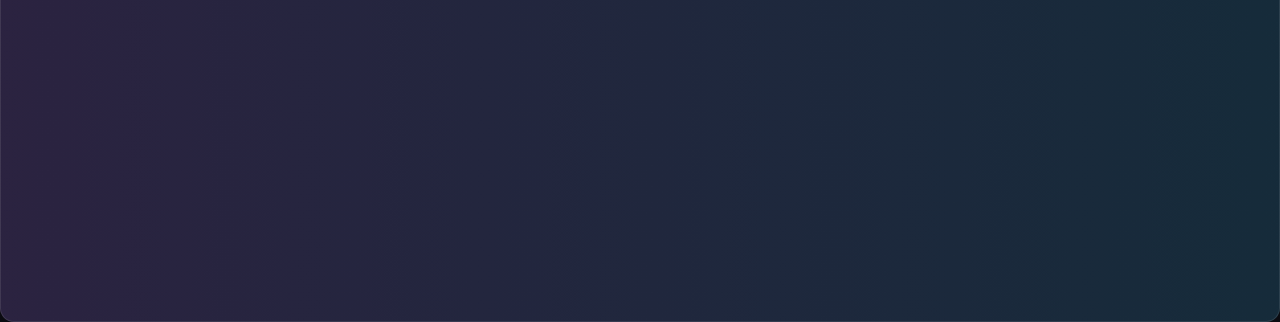
<file: video_exports/button_export.html>
<!DOCTYPE html>
<html lang="en">
<head>
    <meta charset="UTF-8">
    <meta name="viewport" content="width=device-width, initial-scale=1.0">
    <title>Button Gradient Export</title>
    <style>
        body {
            margin: 0;
            padding: 0;
            background: #0b0b11;
            display: flex;
            justify-content: center;
            align-items: center;
            min-height: 100vh;
        }
        .cta-big {
            position: relative;
            overflow: hidden;
            border: 0.0625rem solid rgba(255, 255, 255, 0.1);
            background: linear-gradient(
                    90deg,
                    rgba(159, 122, 234, 0.22) 0%,
                    rgba(34, 211, 238, 0.18) 45%,
                    rgba(244, 114, 182, 0.17) 75%,
                    rgba(159, 122, 234, 0.22) 100%
                ),
                radial-gradient(
                    80% 60% at 90% 10%,
                    rgba(255, 255, 255, 0.03),
                    transparent 30%
                );
            background-blend-mode: screen;
            background-size: 300% 100%;
            animation: gradient-move 2.5s ease-in-out infinite;
            font-weight: 800;
            font-size: 1.1rem;
            width: 1920px;
            height: 1920px;
            border-radius: 0.875rem;
        }
        .cta-big::after {
            content: "";
            position: absolute;
            inset: 0;
            background: linear-gradient(
                100deg,
                rgba(255, 255, 255, 0.05),
                rgba(255, 255, 255, 0) 45%
            );
            mix-blend-mode: overlay;
            opacity: 0.7;
            transform: translateX(-50%);
            transition: transform 0.5s cubic-bezier(0.2, 0.9, 0.2, 1);
            pointer-events: none;
        }

        @keyframes gradient-move {
            0% {
                background-position: 0% 50%;
            }
            50% {
                background-position: 100% 50%;
            }
            100% {
                background-position: 200% 50%;
            }
        }
    </style>
</head>
<body>
    <div class="cta-big"></div>
</body>
</html>
</file>
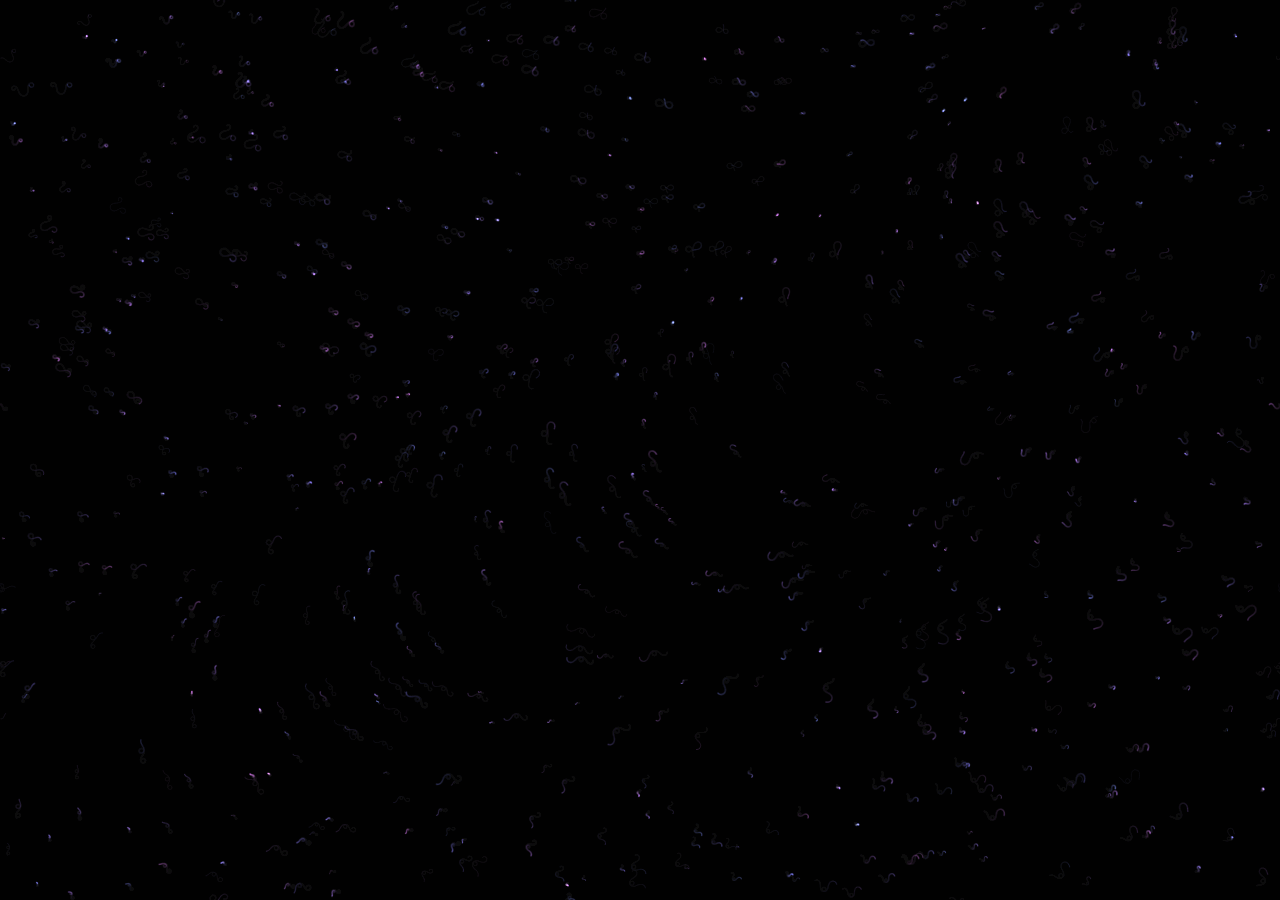
<file: video_exports/hero_export.html>
<!DOCTYPE html>
<html lang="en">
<head>
    <meta charset="UTF-8">
    <meta name="viewport" content="width=device-width, initial-scale=1.0">
    <title>Hero Background Export</title>
    <style>
        body {
            margin: 0;
            padding: 0;
            background: #0b0b11;
            overflow: hidden;
            width: 100vw;
            height: 100vh;
        }
        #aether {
            width: 100vw;
            height: 100vh;
            display: block;
        }
    </style>
</head>
<body>
    <canvas id="aether"></canvas>
    <script src="hero_export.js"></script>
</body>
</html>
</file>
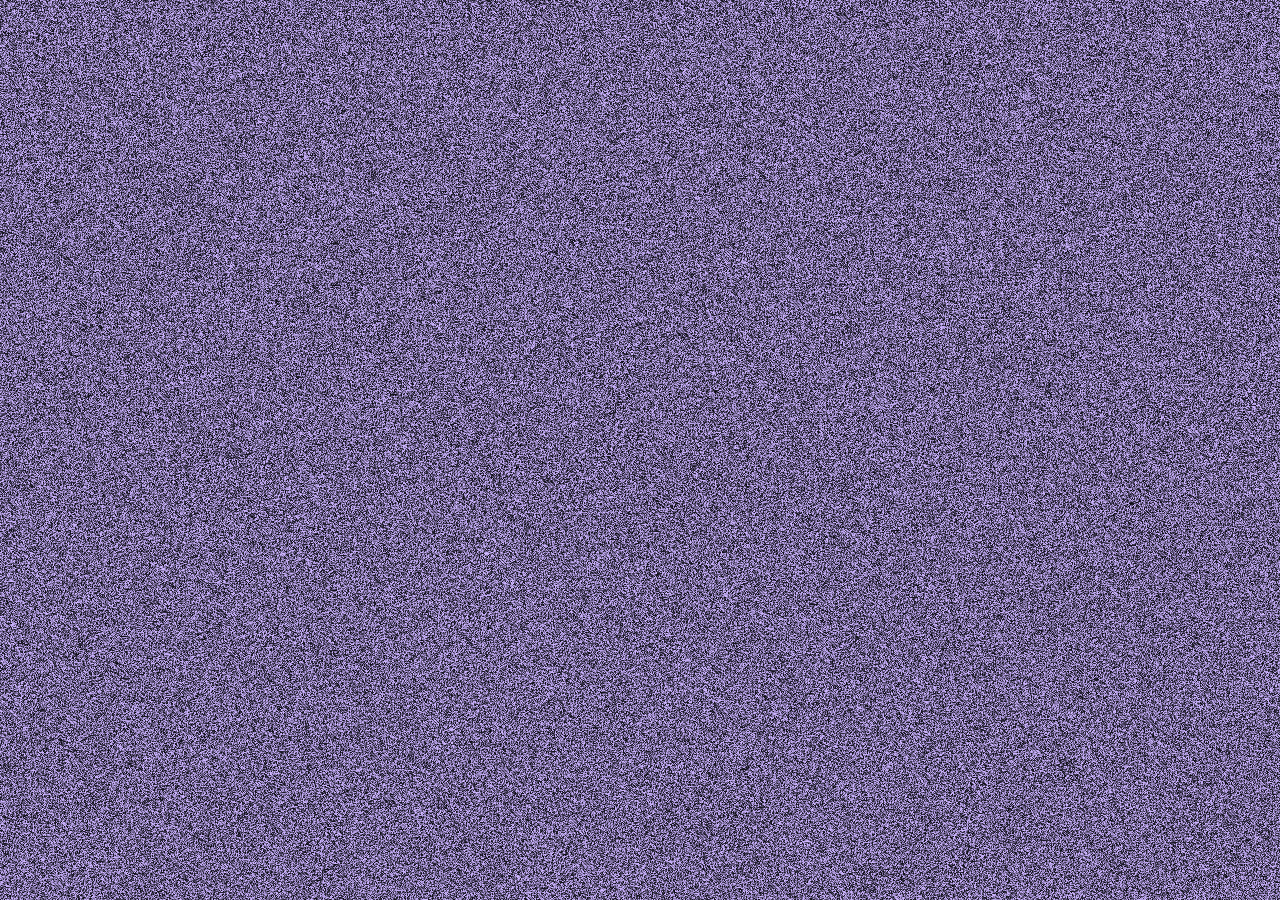
<file: video_exports/philosophy_export.html>
<!DOCTYPE html>
<html lang="en">
<head>
    <meta charset="UTF-8">
    <meta name="viewport" content="width=device-width, initial-scale=1.0">
    <title>Philosophy Shader Export</title>
    <style>
        body {
            margin: 0;
            padding: 0;
            background: #0b0b11;
            overflow: hidden;
            width: 100vw;
            height: 100vh;
        }
        #philosophy-canvas {
            width: 100vw;
            height: 100vh;
            display: block;
        }
    </style>
</head>
<body>
    <canvas id="philosophy-canvas"></canvas>
    <script src="philosophy_export.js"></script>
</body>
</html>
</file>
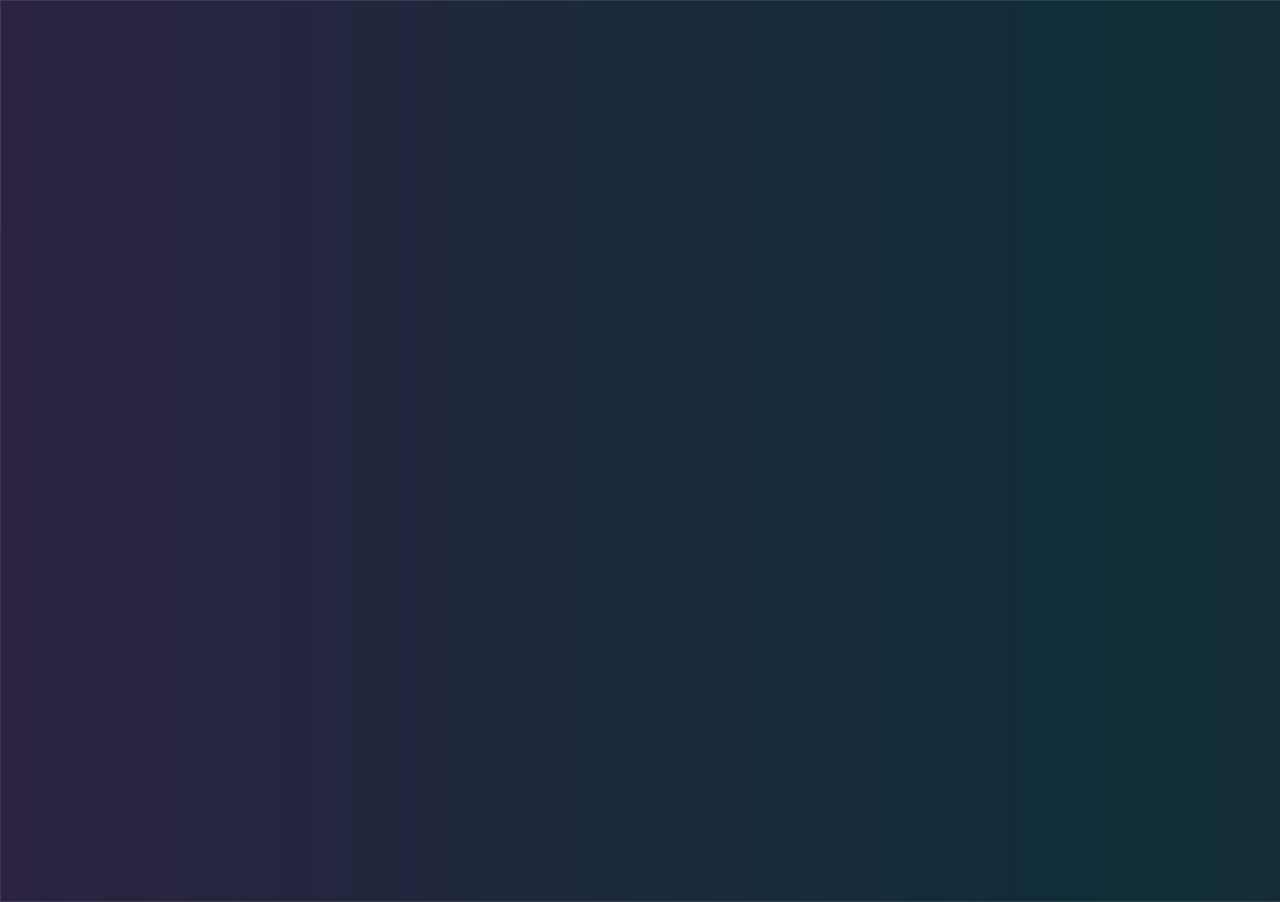
<file: social/video_exports/button_export.html>
<!DOCTYPE html>
<html lang="en">
<head>
    <meta charset="UTF-8">
    <meta name="viewport" content="width=device-width, initial-scale=1.0">
    <title>Button Gradient Export</title>
    <meta name="description" content="oneoverzero (1/0) — Animated button gradient background for social media content.">
    <meta name="theme-color" content="#0b0b11">
    
    <!-- Favicon: use SVG logo for modern browsers, keep conventional rel for compatibility -->
    <link rel="icon" href="/assets/logo.svg" type="image/svg+xml" />
    <link rel="alternate icon" href="/assets/logo.svg" />
    <link rel="apple-touch-icon" href="/assets/logo.svg" />
    
    <style>
        body {
            margin: 0;
            padding: 0;
            background: #0b0b11;
            width: 100vw;
            height: 100vh;
            overflow: hidden;
        }
        .cta-big {
            position: relative;
            overflow: hidden;
            border: 0.0625rem solid rgba(255, 255, 255, 0.1);
            background: linear-gradient(
                    90deg,
                    rgba(159, 122, 234, 0.22) 0%,
                    rgba(34, 211, 238, 0.18) 45%,
                    rgba(244, 114, 182, 0.17) 75%,
                    rgba(159, 122, 234, 0.22) 100%
                ),
                radial-gradient(
                    80% 60% at 90% 10%,
                    rgba(255, 255, 255, 0.03),
                    transparent 30%
                );
            background-blend-mode: screen;
            background-size: 200% 100%;
            animation: gradient-move 3s linear infinite;
            font-weight: 800;
            font-size: 1.1rem;
            width: 100vw;
            height: 100vh;
        }
        .cta-big::after {
            content: "";
            position: absolute;
            inset: 0;
            background: linear-gradient(
                100deg,
                rgba(255, 255, 255, 0.05),
                rgba(255, 255, 255, 0) 45%
            );
            mix-blend-mode: overlay;
            opacity: 0.7;
            transform: translateX(-50%);
            transition: transform 0.5s cubic-bezier(0.2, 0.9, 0.2, 1);
            pointer-events: none;
        }

        @keyframes gradient-move {
            0% {
                background-position: 0% 50%;
            }
            100% {
                background-position: 200% 50%;
            }
        }
    </style>
</head>
<body>
    <div class="cta-big"></div>
</body>
</html>
</file>
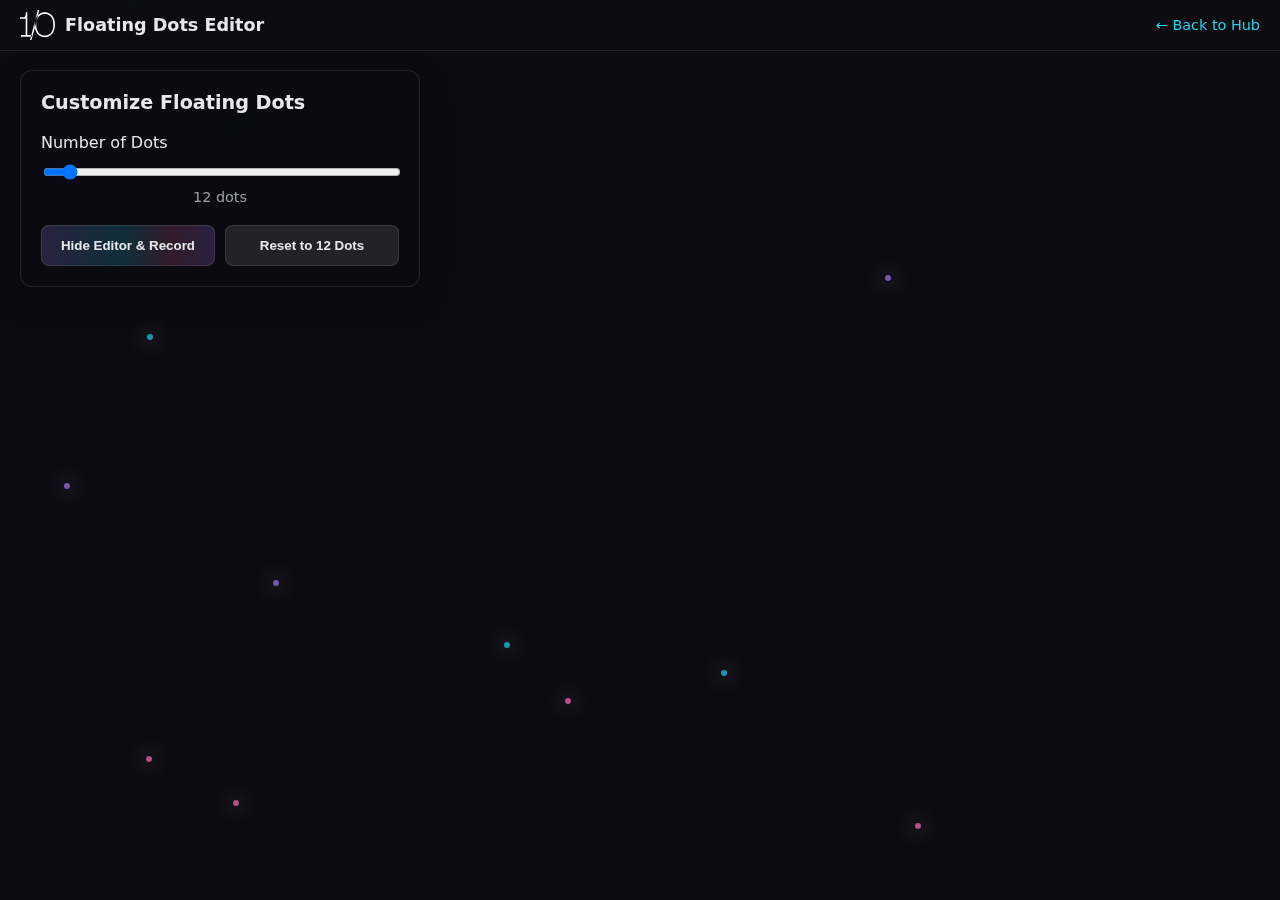
<file: social/video_exports/floating_dots_editor.html>
<!DOCTYPE html>
<html lang="en">
<head>
    <meta charset="UTF-8">
    <meta name="viewport" content="width=device-width, initial-scale=1.0">
    <title>Floating Dots Editor - oneoverzero</title>
    <meta name="description" content="oneoverzero (1/0) — Interactive floating dots editor for social media content creation.">
    <meta name="theme-color" content="#0b0b11">
    
    <!-- Favicon: use SVG logo for modern browsers, keep conventional rel for compatibility -->
    <link rel="icon" href="/assets/logo.svg" type="image/svg+xml" />
    <link rel="alternate icon" href="/assets/logo.svg" />
    <link rel="apple-touch-icon" href="/assets/logo.svg" />
    
    <style>
        :root {
            --bg: #0b0b11;
            --fg: #e7e7ec;
            --muted: #9aa0a6;
            --accent1: #9f7aea;
            --accent2: #22d3ee;
            --accent3: #f472b6;
            --glass: rgba(255, 255, 255, 0.04);
            --glow: 0 0 2rem rgba(159, 122, 234, 0.28), 0 0 4rem rgba(34, 211, 238, 0.18);
        }
        
        * {
            box-sizing: border-box;
        }
        
        body {
            margin: 0;
            padding: 0;
            background: var(--bg);
            overflow: hidden;
            width: 100vw;
            height: 100vh;
            font-family: "Satoshi", system-ui, -apple-system, "Segoe UI", Roboto,
                "Helvetica Neue", Arial, sans-serif;
            color: var(--fg);
        }
        
        /* Social Media Header */
        .social-header {
            position: fixed;
            top: 0;
            left: 0;
            right: 0;
            background: rgba(11, 11, 17, 0.9);
            backdrop-filter: blur(5px);
            padding: 10px 20px;
            border-bottom: 1px solid rgba(255, 255, 255, 0.1);
            z-index: 999;
            display: flex;
            justify-content: space-between;
            align-items: center;
        }
        
        .social-logo {
            display: flex;
            align-items: center;
            gap: 10px;
        }
        
        .social-logo img {
            height: 30px;
        }
        
        .social-title {
            font-size: 1.1rem;
            font-weight: 600;
            color: var(--fg);
        }
        
        .back-link {
            color: var(--accent2);
            text-decoration: none;
            font-size: 0.9rem;
            display: flex;
            align-items: center;
            gap: 5px;
        }
        
        .back-link:hover {
            text-decoration: underline;
        }
        
        /* Editor Panel */
        .editor-panel {
            position: fixed;
            top: 70px;
            left: 20px;
            z-index: 1000;
            background: rgba(11, 11, 17, 0.95);
            backdrop-filter: blur(10px);
            border: 1px solid rgba(255, 255, 255, 0.1);
            border-radius: 12px;
            padding: 20px;
            width: 400px;
            box-shadow: 0 10px 30px rgba(0, 0, 0, 0.3);
        }

        .editor-panel h3 {
            margin-top: 0;
            color: var(--fg);
            font-size: 1.2rem;
        }

        .form-group {
            margin-bottom: 20px;
        }

        .form-group label {
            display: block;
            margin-bottom: 10px;
            font-size: 1rem;
            color: var(--fg);
        }

        .form-group input[type="range"] {
            width: 100%;
        }

        .value-display {
            font-size: 0.9rem;
            color: var(--muted);
            text-align: center;
            margin-top: 5px;
        }

        .editor-buttons {
            display: flex;
            gap: 10px;
            margin-top: 15px;
        }

        .editor-button {
            flex: 1;
            padding: 12px 15px;
            border: none;
            border-radius: 8px;
            font-family: "Satoshi", sans-serif;
            font-weight: 600;
            cursor: pointer;
            transition: all 0.2s ease;
        }

        .preview-button {
            background: linear-gradient(90deg, rgba(159, 122, 234, 0.22) 0%, rgba(34, 211, 238, 0.18) 45%, rgba(244, 114, 182, 0.17) 75%, rgba(159, 122, 238, 0.22) 100%);
            border: 1px solid rgba(255, 255, 255, 0.1);
            color: var(--fg);
        }

        .preview-button:hover {
            transform: translateY(-2px);
            box-shadow: 0 5px 15px rgba(34, 211, 238, 0.2);
        }

        .reset-button {
            background: rgba(255, 255, 255, 0.1);
            border: 1px solid rgba(255, 255, 255, 0.1);
            color: var(--fg);
        }

        .reset-button:hover {
            background: rgba(255, 255, 255, 0.15);
        }

        .editor-hidden {
            display: none;
        }
        
        /* Animation Container */
        .section-floating-elements {
            position: absolute;
            top: 0;
            left: 0;
            right: 0;
            bottom: 0;
            width: 100%;
            height: 100%;
            pointer-events: none;
        }
        
        .float-element {
            position: absolute;
            width: 0.375rem;
            height: 0.375rem;
            border-radius: 50%;
            opacity: 0.7;
            animation: float 8s ease-in-out infinite;
            animation-delay: var(--delay, 0s);
            box-shadow: 0 0 1.25rem currentColor;
            background: var(--accent-color);
        }
        
        @keyframes float {
            0%,
            100% {
                transform: translate(0, 0) scale(1);
                opacity: 0.7;
            }
            33% {
                transform: translate(-0.9375rem, -1.5625rem) scale(1.1);
                opacity: 1;
            }
            66% {
                transform: translate(1.25rem, -0.625rem) scale(0.9);
                opacity: 0.8;
            }
        }
    </style>
</head>
<body>
    <!-- Social Media Header -->
    <div class="social-header">
        <div class="social-logo">
            <img src="/assets/logo.svg" alt="oneoverzero logo">
            <div class="social-title">Floating Dots Editor</div>
        </div>
        <a href="/social/" class="back-link">← Back to Hub</a>
    </div>
    
    <!-- Editor Panel -->
    <div class="editor-panel">
        <h3>Customize Floating Dots</h3>
        
        <div class="form-group">
            <label for="dot-count">Number of Dots</label>
            <input type="range" id="dot-count" min="1" max="200" value="12">
            <div class="value-display"><span id="dot-count-value">12</span> dots</div>
        </div>
        
        <div class="editor-buttons">
            <button class="editor-button preview-button" id="preview-button">Hide Editor & Record</button>
            <button class="editor-button reset-button" id="reset-button">Reset to 12 Dots</button>
        </div>
    </div>
    
    <!-- Animation Container -->
    <div class="section-floating-elements" id="floating-container"></div>
    
    <script>
        // Default settings
        const defaultDotCount = 12;
        
        // DOM elements
        const container = document.getElementById('floating-container');
        const dotCountSlider = document.getElementById('dot-count');
        const dotCountValue = document.getElementById('dot-count-value');
        
        // Initialize slider value display
        function initSliderDisplay() {
            dotCountSlider.addEventListener('input', function() {
                dotCountValue.textContent = this.value;
                // Live update as slider moves
                createFloatingDots(parseInt(this.value));
            });
        }
        
        // Generate random positions for dots
        function generateRandomPositions(count) {
            const positions = [];
            for (let i = 0; i < count; i++) {
                positions.push({
                    top: Math.random() * 100,
                    left: Math.random() * 100
                });
            }
            return positions;
        }
        
        // Generate delays for staggered animation
        function generateDelays(count) {
            const delays = [];
            for (let i = 0; i < count; i++) {
                delays.push(i * 0.5); // 0.5 second increment
            }
            return delays;
        }
        
        // Generate colors by cycling through the accent colors
        function generateColors(count) {
            const colors = ['#9f7aea', '#22d3ee', '#f472b6'];
            const colorList = [];
            for (let i = 0; i < count; i++) {
                colorList.push(colors[i % colors.length]);
            }
            return colorList;
        }
        
        // Create floating dots with current settings
        function createFloatingDots(dotCount) {
            // Clear existing dots
            container.innerHTML = '';
            
            // Generate parameters
            const positions = generateRandomPositions(dotCount);
            const delays = generateDelays(dotCount);
            const colors = generateColors(dotCount);
            
            // Create dots
            for (let i = 0; i < dotCount; i++) {
                const dot = document.createElement('div');
                dot.className = 'float-element';
                dot.style.top = `${positions[i].top}%`;
                dot.style.left = `${positions[i].left}%`;
                dot.style.animationDelay = `${delays[i]}s`;
                dot.style.setProperty('--accent-color', colors[i]);
                container.appendChild(dot);
            }
        }
        
        // Preview animation - hide editor and show full screen animation
        function previewAnimation() {
            // Hide editor panel
            document.querySelector('.editor-panel').classList.add('editor-hidden');
        }
        
        // Reset to default settings
        function resetSettings() {
            dotCountSlider.value = defaultDotCount;
            dotCountValue.textContent = defaultDotCount;
            createFloatingDots(defaultDotCount);
        }
        
        // Initialize when DOM is loaded
        document.addEventListener('DOMContentLoaded', function() {
            // Initialize slider display
            initSliderDisplay();
            
            // Set initial value display
            dotCountValue.textContent = defaultDotCount;
            
            // Create initial dots
            createFloatingDots(defaultDotCount);
            
            // Set up event listeners
            document.getElementById('preview-button').addEventListener('click', previewAnimation);
            document.getElementById('reset-button').addEventListener('click', resetSettings);
        });
    </script>
</body>
</html>
</file>
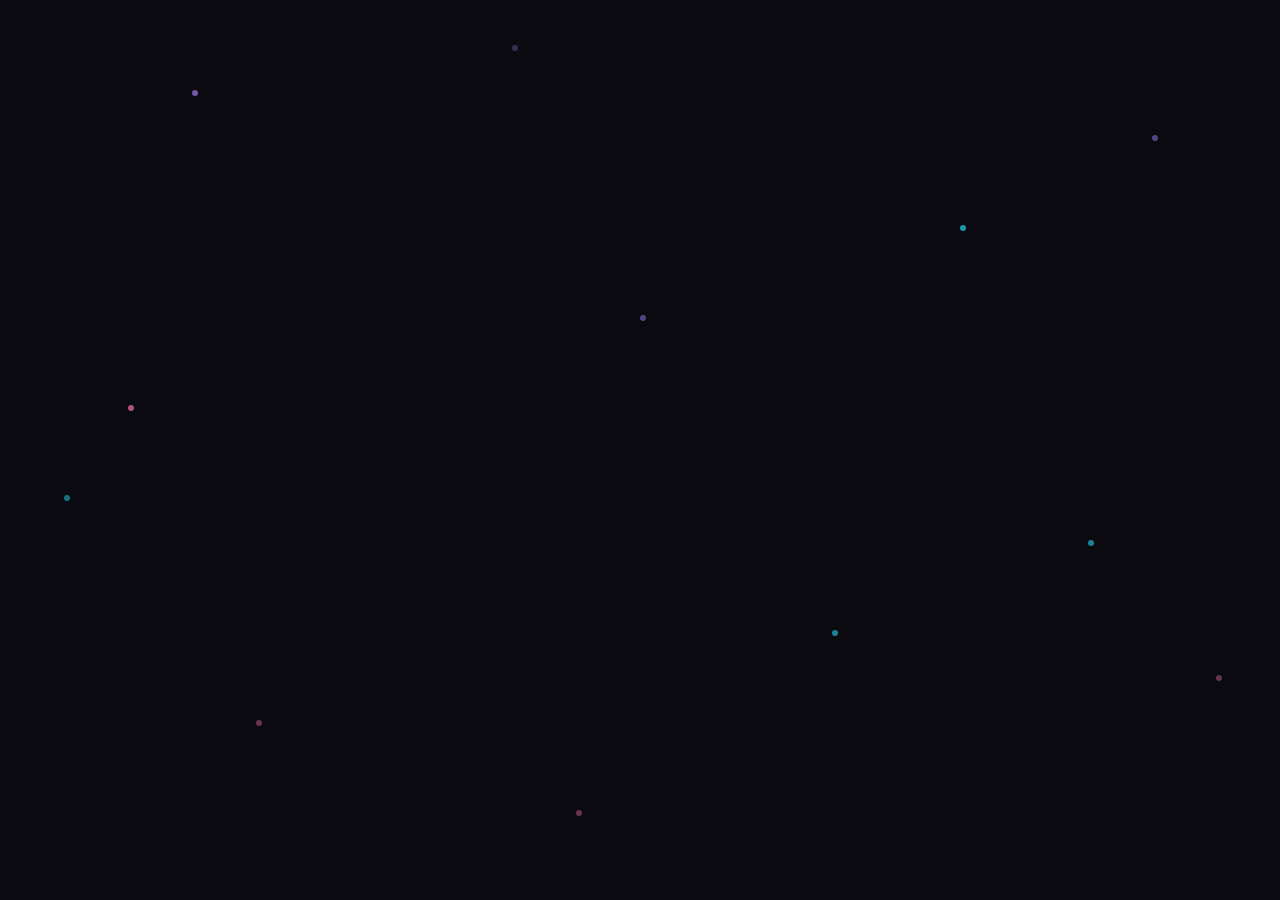
<file: social/video_exports/floating_dots_export.html>
<!DOCTYPE html>
<html lang="en">
<head>
    <meta charset="UTF-8">
    <meta name="viewport" content="width=device-width, initial-scale=1.0">
    <title>Floating Dots Background Export</title>
    <meta name="description" content="oneoverzero (1/0) — Floating dots background animation for social media content.">
    <meta name="theme-color" content="#0b0b11">
    
    <!-- Favicon: use SVG logo for modern browsers, keep conventional rel for compatibility -->
    <link rel="icon" href="/assets/logo.svg" type="image/svg+xml" />
    <link rel="alternate icon" href="/assets/logo.svg" />
    <link rel="apple-touch-icon" href="/assets/logo.svg" />
    
    <style>
        :root {
            --bg: #0b0b11;
            --accent1: #9f7aea;
            --accent2: #22d3ee;
            --accent3: #f472b6;
        }
        
        body {
            margin: 0;
            padding: 0;
            background: var(--bg);
            overflow: hidden;
            width: 100vw;
            height: 100vh;
        }
        
        .section-floating-elements {
            position: absolute;
            top: 0;
            left: 0;
            right: 0;
            bottom: 0;
            width: 100%;
            height: 100%;
            pointer-events: none;
        }
        
        .float-element {
            position: absolute;
            width: 0.375rem;
            height: 0.375rem;
            border-radius: 50%;
            opacity: 0.7;
            animation: float 8s ease-in-out infinite;
            animation-delay: var(--delay, 0s);
            box-shadow: 0 0 1.25rem currentColor;
        }
        
        .float-element:nth-child(1) {
            top: 10%;
            left: 15%;
            background: var(--accent1);
            animation-duration: 9s;
        }
        
        .float-element:nth-child(2) {
            top: 25%;
            left: 75%;
            background: var(--accent2);
            animation-duration: 11s;
        }
        
        .float-element:nth-child(3) {
            top: 45%;
            left: 10%;
            background: var(--accent3);
            animation-duration: 7s;
        }
        
        .float-element:nth-child(4) {
            top: 15%;
            left: 90%;
            background: var(--accent1);
            animation-duration: 10s;
            opacity: 0.5;
        }
        
        .float-element:nth-child(5) {
            top: 60%;
            left: 85%;
            background: var(--accent2);
            animation-duration: 8.5s;
            opacity: 0.6;
        }
        
        .float-element:nth-child(6) {
            top: 80%;
            left: 20%;
            background: var(--accent3);
            animation-duration: 12s;
            opacity: 0.4;
        }
        
        .float-element:nth-child(7) {
            top: 35%;
            left: 50%;
            background: var(--accent1);
            animation-duration: 9.5s;
            opacity: 0.5;
        }
        
        .float-element:nth-child(8) {
            top: 70%;
            left: 65%;
            background: var(--accent2);
            animation-duration: 7.5s;
            opacity: 0.6;
        }
        
        .float-element:nth-child(9) {
            top: 90%;
            left: 45%;
            background: var(--accent3);
            animation-duration: 11.5s;
            opacity: 0.4;
        }
        
        .float-element:nth-child(10) {
            top: 5%;
            left: 40%;
            background: var(--accent1);
            animation-duration: 8s;
            opacity: 0.3;
        }
        
        .float-element:nth-child(11) {
            top: 55%;
            left: 5%;
            background: var(--accent2);
            animation-duration: 10.5s;
            opacity: 0.5;
        }
        
        .float-element:nth-child(12) {
            top: 75%;
            left: 95%;
            background: var(--accent3);
            animation-duration: 9s;
            opacity: 0.4;
        }
        
        @keyframes float {
            0%,
            100% {
                transform: translate(0, 0) scale(1);
                opacity: 0.7;
            }
            33% {
                transform: translate(-0.9375rem, -1.5625rem) scale(1.1);
                opacity: 1;
            }
            66% {
                transform: translate(1.25rem, -0.625rem) scale(0.9);
                opacity: 0.8;
            }
        }
    </style>
</head>
<body>
    <div class="section-floating-elements">
        <div class="float-element" style="--delay: 0s"></div>
        <div class="float-element" style="--delay: 1s"></div>
        <div class="float-element" style="--delay: 2s"></div>
        <div class="float-element" style="--delay: 3s"></div>
        <div class="float-element" style="--delay: 4s"></div>
        <div class="float-element" style="--delay: 5s"></div>
        <div class="float-element" style="--delay: 6s"></div>
        <div class="float-element" style="--delay: 7s"></div>
        <div class="float-element" style="--delay: 8s"></div>
        <div class="float-element" style="--delay: 9s"></div>
        <div class="float-element" style="--delay: 10s"></div>
        <div class="float-element" style="--delay: 11s"></div>
    </div>
</body>
</html>
</file>
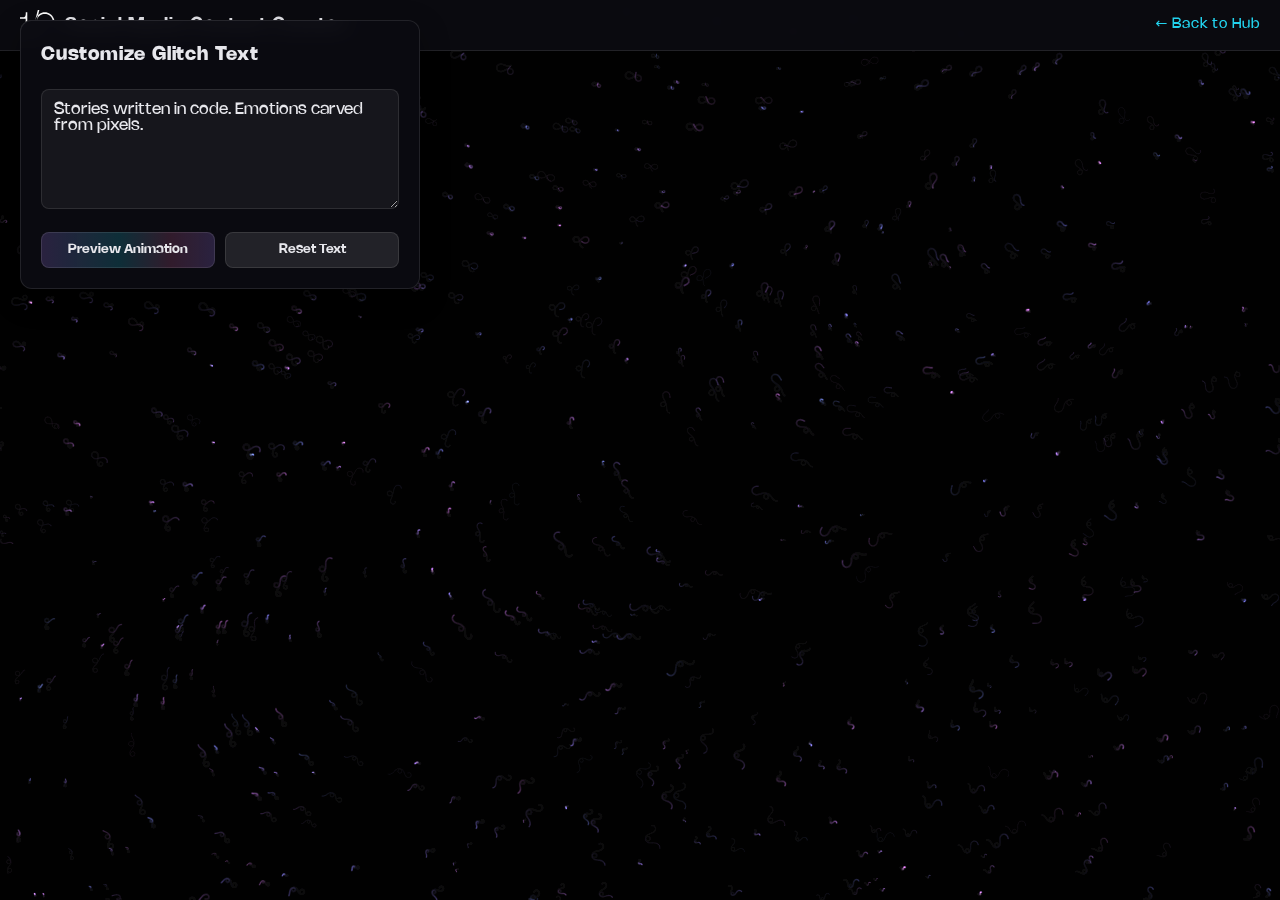
<file: social/video_exports/glitch_editor.html>
<!DOCTYPE html>
<html lang="en">
<head>
    <meta charset="utf-8" />
    <meta name="viewport" content="width=device-width, initial-scale=1" />
    <title>Stories Written in Code</title>
    <meta
        name="description"
        content="oneoverzero (1/0) — an experimental studio crafting humane, immersive stories with AI, generative art, and interactive technology."
    />
    <meta name="theme-color" content="#0b0b11" />
    <meta name="robots" content="index,follow" />

    <!-- Social / Open Graph -->
    <meta
        property="og:title"
        content="oneoverzero studio — stories written in code"
    />
    <meta
        property="og:description"
        content="Experimental story studio blending AI, generative art, and immersive media into strangely human experiences."
    />
    <meta property="og:type" content="website" />
    <meta property="og:url" content="https://oneoverzero.studio/" />
    <meta
        property="og:image"
        content="https://oneoverzero.studio/assets/logo.svg"
    />
    <meta
        property="og:image:secure_url"
        content="https://oneoverzero.studio/assets/logo.svg"
    />
    <meta property="og:image:type" content="image/svg+xml" />
    <meta property="og:site_name" content="oneoverzero studio" />
    <meta property="og:locale" content="en_US" />
    <meta name="twitter:card" content="summary_large_image" />

    <!-- Favicon: use SVG logo for modern browsers, keep conventional rel for compatibility -->
    <link rel="icon" href="/assets/logo.svg" type="image/svg+xml" />
    <link rel="alternate icon" href="/assets/logo.svg" />
    <link rel="apple-touch-icon" href="/assets/logo.svg" />

    <!-- Resource Preloading -->
    <link rel="preload" href="/Nohemi-Font/Nohemi-Bold-BF6438cc577b524.woff" as="font" type="font/woff" crossorigin>
    <link rel="preload" href="/Nohemi-Font/Nohemi-Black-BF6438cc565e67b.woff" as="font" type="font/woff" crossorigin>
    <link rel="preload" href="/assets/logo.svg" as="image">

    <!-- Fonts: Satoshi + JetBrains Mono -->
    <link
        href="https://api.fontshare.com/v2/css?f[]=satoshi@300,400,700,900&display=swap"
        rel="stylesheet"
    />
    <link
        href="https://fonts.googleapis.com/css2?family=JetBrains+Mono:wght@400;700&display=swap"
        rel="stylesheet"
    />

    <style>
        :root {
            --bg: #0b0b11;
            --fg: #e7e7ec;
            --muted: #9aa0a6;
            --accent1: #9f7aea;
            --accent2: #22d3ee;
            --accent3: #f472b6;
            --glass: rgba(255, 255, 255, 0.04);
            --glow: 0 0 2rem rgba(159, 122, 234, 0.28), 0 0 4rem rgba(34, 211, 238, 0.18);
        }

        /* Hide scrollbars across browsers (applies site-wide). If you want
           scrollbars for specific elements, add an explicit override. */
        html,
        body,
        * {
            -ms-overflow-style: none; /* IE and Edge */
            scrollbar-width: none; /* Firefox */
        }
        /* WebKit-based browsers */
        *::-webkit-scrollbar {
            width: 0px;
            height: 0px;
            background: transparent;
        }

        /* Local Nohemi font faces */
        @font-face {
            font-family: "Nohemi";
            src: url("/Nohemi-Font/Nohemi-Thin-BF6438cc57e2011.woff") format("woff"),
                url("/Nohemi-Font/Nohemi-Thin-BF6438cc5896c67.ttf") format("truetype");
            font-weight: 100;
            font-style: normal;
            font-display: swap;
        }
        @font-face {
            font-family: "Nohemi";
            src: url("/Nohemi-Font/Nohemi-ExtraLight-BF6438cc581502c.woff") format("woff"),
                url("/Nohemi-Font/Nohemi-ExtraLight-BF6438cc58a2634.ttf") format("truetype");
            font-weight: 200;
            font-style: normal;
            font-display: swap;
        }
        @font-face {
            font-family: "Nohemi";
            src: url("/Nohemi-Font/Nohemi-Light-BF6438cc5702321.woff") format("woff"),
                url("/Nohemi-Font/Nohemi-Light-BF6438cc5899919.ttf") format("truetype");
            font-weight: 300;
            font-style: normal;
            font-display: swap;
        }
        @font-face {
            font-family: "Nohemi";
            src: url("/Nohemi-Font/Nohemi-Regular-BF6438cc579d934.woff") format("woff"),
                url("/Nohemi-Font/Nohemi-Regular-BF6438cc4d0e493.ttf") format("truetype");
            font-weight: 400;
            font-style: normal;
            font-display: swap;
        }
        @font-face {
            font-family: "Nohemi";
            src: url("/Nohemi-Font/Nohemi-Medium-BF6438cc57ddecd.woff") format("woff"),
                url("/Nohemi-Font/Nohemi-Medium-BF6438cc5883899.ttf") format("truetype");
            font-weight: 500;
            font-style: normal;
            font-display: swap;
        }
        @font-face {
            font-family: "Nohemi";
            src: url("/Nohemi-Font/Nohemi-SemiBold-BF6438cc57db2ff.woff") format("woff"),
                url("/Nohemi-Font/Nohemi-SemiBold-BF6438cc588a48a.ttf") format("truetype");
            font-weight: 600;
            font-style: normal;
            font-display: swap;
        }
        @font-face {
            font-family: "Nohemi";
            src: url("/Nohemi-Font/Nohemi-Bold-BF6438cc577b524.woff") format("woff"),
                url("/Nohemi-Font/Nohemi-Bold-BF6438cc587b5b5.ttf") format("truetype");
            font-weight: 700;
            font-style: normal;
            font-display: swap;
        }
        @font-face {
            font-family: "Nohemi";
            src: url("/Nohemi-Font/Nohemi-ExtraBold-BF6438cc5761ae2.woff") format("woff"),
                url("/Nohemi-Font/Nohemi-ExtraBold-BF6438cc5881baf.ttf") format("truetype");
            font-weight: 800;
            font-style: normal;
            font-display: swap;
        }
        @font-face {
            font-family: "Nohemi";
            src: url("/Nohemi-Font/Nohemi-Black-BF6438cc565e67b.woff") format("woff"),
                url("/Nohemi-Font/Nohemi-Black-BF6438cc58744d4.ttf") format("truetype");
            font-weight: 900;
            font-style: normal;
            font-display: swap;
        }

        * {
            box-sizing: border-box;
        }
        html {
            scroll-behavior: smooth;
        }
        body {
            margin: 0;
            background: var(--bg);
            color: var(--fg);
            font-family: "Nohemi", "Satoshi", system-ui, -apple-system, "Segoe UI", Roboto,
                "Helvetica Neue", Arial, sans-serif;
            line-height: 1.5;
            overflow-x: hidden;
            letter-spacing: 0.05em;
            width: 100vw;
            height: 100vh;
        }

        a {
            color: var(--fg);
            text-decoration: none;
            transition: color 0.2s ease;
        }

        a:hover {
            color: var(--accent2);
        }
        .mono {
            font-family: "JetBrains Mono", monospace;
        }

        /* Global Layout */
        .container {
            width: min(75rem, 92vw);
            margin-inline: auto;
        }
        section {
            padding: 8rem 0;
        }

        @media (max-width: 768px) {
            section {
                padding: 3rem 0;
            }
            
            #who {
                padding: 1.5rem 0;
            }
        }
        h1,
        h2 {
            line-height: 1.1;
            margin: 0 0 1rem;
            /* Slightly reduced weight for improved readability */
            font-weight: 500;
        }
        h1 {
            font-size: clamp(2.5rem, 6vw, 5rem);
        }
        h2 {
            font-size: clamp(2rem, 4vw, 3rem);
        }

        /* Skip link for a11y */
        .skip-link {
            position: absolute;
            left: -9999px;
            top: 1rem;
            z-index: 9999;
            background: #111;
            color: #fff;
            padding: 0.5rem 1rem;
            text-decoration: none;
            border-radius: 0.25rem;
        }

        .skip-link:focus {
            left: 1rem;
        }

        .skip {
            display: none;
        }

        /* Focus styles for keyboard navigation */
        a:focus,
        button:focus,
        input:focus,
        textarea:focus {
            outline: 2px solid var(--accent2);
            outline-offset: 2px;
        }

        /* HERO Section */
        .hero {
            position: relative;
            min-height: 100dvh;
            display: grid;
            place-items: center;
            overflow: hidden;
        }
        canvas#aether {
            position: absolute;
            inset: 0;
            width: 100%;
            height: 100%;
            z-index: 0;
        }
        .hero-inner {
            z-index: 1;
            text-align: center;
            padding: 12vh 0 10vh;
            margin-top: 50px;
        }
        .glitch {
            display: inline-block;
            position: relative;
            opacity: 0;
            animation: glitch-container 0.2s ease-out 0.5s forwards;
        }

        .glitch-bg {
            position: absolute;
            top: -2rem;
            left: -2rem;
            right: -2rem;
            bottom: -2rem;
            width: calc(100% + 4rem);
            height: calc(100% + 4rem);
            z-index: -1;
            opacity: 0;
            pointer-events: none;
            mix-blend-mode: screen;
        }

        #glitch-canvas-1 {
            animation: glitch-bg-1-reveal 0.5s ease-out 0.8s forwards;
        }

        #glitch-canvas-2 {
            animation: glitch-bg-2-reveal 0.5s ease-out 1s forwards;
        }

        .glitch .text {
            opacity: 0;
            animation: glitch-main 1s ease-out 0.7s both;
        }

        .glitch .ghost {
            position: absolute;
            inset: 0;
            color: var(--accent2);
            clip-path: inset(0 0 50% 0);
            mix-blend-mode: screen;
            opacity: 0;
            filter: blur(0.0375rem);
            animation: glitch-ghost-1 0.8s ease-out 0.9s both;
        }

        .glitch .ghost:nth-child(3) {
            color: var(--accent3);
            clip-path: inset(48% 0 0 0);
            animation: glitch-ghost-2 0.8s ease-out 1.1s both;
        }

        /* Animation Keyframes */
        @keyframes glitch-container {
            to {
                opacity: 1;
            }
        }

        @keyframes glitch-main {
            0% {
                opacity: 0;
                transform: translateX(-2rem) skewX(-5deg);
                filter: blur(1rem);
            }
            20% {
                opacity: 1;
                transform: translateX(0.5rem) skewX(2deg);
                filter: blur(0.2rem);
            }
            40% {
                transform: translateX(-0.2rem) skewX(-1deg);
                filter: blur(0.1rem);
            }
            60% {
                transform: translateX(0.1rem) skewX(0.5deg);
                filter: blur(0.05rem);
            }
            80% {
                transform: translateX(-0.05rem) skewX(-0.2deg);
            }
            100% {
                opacity: 1;
                transform: translateX(0) skewX(0);
                filter: blur(0);
            }
        }

        @keyframes glitch-ghost-1 {
            0% {
                opacity: 0;
                transform: translateX(0);
            }
            20% {
                opacity: 0.35;
                transform: translateX(-0.5rem);
            }
            40% {
                transform: translateX(0.3rem);
            }
            60% {
                transform: translateX(-0.2rem);
            }
            80% {
                transform: translateX(0.1rem);
            }
            100% {
                opacity: 0.35;
                transform: translateX(0);
            }
        }

        @keyframes glitch-ghost-2 {
            0% {
                opacity: 0;
                transform: translateX(0);
            }
            25% {
                opacity: 0.35;
                transform: translateX(0.4rem);
            }
            45% {
                transform: translateX(-0.2rem);
            }
            65% {
                transform: translateX(0.15rem);
            }
            85% {
                transform: translateX(-0.08rem);
            }
            100% {
                opacity: 0.35;
                transform: translateX(0);
            }
        }

        @keyframes glitch-bg-1-reveal {
            0% {
                opacity: 0;
            }
            100% {
                opacity: 0.3;
            }
        }

        @keyframes glitch-bg-2-reveal {
            0% {
                opacity: 0;
            }
            100% {
                opacity: 0.2;
            }
        }

        /* Editor Styles */
        .editor-panel {
            position: fixed;
            top: 20px;
            left: 20px;
            z-index: 1000;
            background: rgba(11, 11, 17, 0.95);
            backdrop-filter: blur(10px);
            border: 1px solid rgba(255, 255, 255, 0.1);
            border-radius: 12px;
            padding: 20px;
            width: 400px;
            box-shadow: 0 10px 30px rgba(0, 0, 0, 0.3);
        }

        .editor-panel h3 {
            margin-top: 0;
            color: var(--fg);
            font-size: 1.2rem;
        }

        .editor-panel textarea {
            width: 100%;
            min-height: 120px;
            background: rgba(255, 255, 255, 0.05);
            border: 1px solid rgba(255, 255, 255, 0.1);
            border-radius: 8px;
            padding: 12px;
            color: var(--fg);
            font-family: "Nohemi", sans-serif;
            font-size: 1rem;
            resize: vertical;
        }

        .editor-panel textarea:focus {
            outline: none;
            border-color: var(--accent2);
        }

        .editor-buttons {
            display: flex;
            gap: 10px;
            margin-top: 15px;
        }

        .editor-button {
            flex: 1;
            padding: 10px 15px;
            border: none;
            border-radius: 8px;
            font-family: "Nohemi", sans-serif;
            font-weight: 600;
            cursor: pointer;
            transition: all 0.2s ease;
        }

        .preview-button {
            background: linear-gradient(90deg, rgba(159, 122, 234, 0.22) 0%, rgba(34, 211, 238, 0.18) 45%, rgba(244, 114, 182, 0.17) 75%, rgba(159, 122, 234, 0.22) 100%);
            border: 1px solid rgba(255, 255, 255, 0.1);
            color: var(--fg);
        }

        .preview-button:hover {
            transform: translateY(-2px);
            box-shadow: 0 5px 15px rgba(34, 211, 238, 0.2);
        }

        .reset-button {
            background: rgba(255, 255, 255, 0.1);
            border: 1px solid rgba(255, 255, 255, 0.1);
            color: var(--fg);
        }

        .reset-button:hover {
            background: rgba(255, 255, 255, 0.15);
        }

        .editor-hidden {
            display: none;
        }
        
        /* Social Media Header */
        .social-header {
            position: fixed;
            top: 0;
            left: 0;
            right: 0;
            background: rgba(11, 11, 17, 0.9);
            backdrop-filter: blur(5px);
            padding: 10px 20px;
            border-bottom: 1px solid rgba(255, 255, 255, 0.1);
            z-index: 999;
            display: flex;
            justify-content: space-between;
            align-items: center;
        }
        
        .social-logo {
            display: flex;
            align-items: center;
            gap: 10px;
        }
        
        .social-logo img {
            height: 30px;
        }
        
        .social-title {
            font-size: 1.1rem;
            font-weight: 600;
            color: var(--fg);
        }
        
        .back-link {
            color: var(--accent2);
            text-decoration: none;
            font-size: 0.9rem;
            display: flex;
            align-items: center;
            gap: 5px;
        }
        
        .back-link:hover {
            text-decoration: underline;
        }
        
        /* Adjust hero inner to account for fixed header */
        .hero-inner {
            z-index: 1;
            text-align: center;
            padding: 12vh 0 10vh;
            margin-top: 50px;
        }

        /* Reduced motion */
        @media (prefers-reduced-motion: reduce) {
            .logo,
            .scroll-indicator .dot {
                animation: none;
            }
            .card,
            .cta-nav,
            .cta-big {
                transition: none;
                animation: none !important;
            }
        }
    </style>
</head>
<body>
    <!-- Social Media Header -->
    <div class="social-header">
        <div class="social-logo">
            <img src="/assets/logo.svg" alt="oneoverzero logo">
            <div class="social-title">Social Media Content Creator</div>
        </div>
        <a href="/social/" class="back-link">← Back to Hub</a>
    </div>
    
    <!-- Editor Panel -->
    <div class="editor-panel">
        <h3>Customize Glitch Text</h3>
        <textarea id="text-editor" placeholder="Enter your custom text here...">Stories written in code. Emotions carved from pixels.</textarea>
        <div class="editor-buttons">
            <button class="editor-button preview-button" id="preview-button">Preview Animation</button>
            <button class="editor-button reset-button" id="reset-button">Reset Text</button>
        </div>
    </div>

    <a href="#main-content" class="skip-link">Skip to main content</a>
    <!-- HERO -->
    <header class="hero" id="home">
        <canvas id="aether" aria-hidden="true"></canvas>
        <div class="hero-inner container">
            <h1 class="glitch">
                <canvas
                    id="glitch-canvas-1"
                    class="glitch-bg"
                    aria-hidden="true"
                ></canvas>
                <canvas
                    id="glitch-canvas-2"
                    class="glitch-bg"
                    aria-hidden="true"
                ></canvas>
                <span class="text"
                    >Stories written in code. Emotions carved from pixels.</span
                >
                <span class="ghost" aria-hidden="true"
                    >Stories written in code. Emotions carved from pixels.</span
                >
                <span class="ghost" aria-hidden="true"
                    >Stories written in code. Emotions carved from pixels.</span
                >
            </h1>
        </div>
    </header>

    <script>
        // Global variables to track animation states
        let aetherRAF;
        let glitchRAF1;
        let glitchRAF2;

        // AETHER CANVAS — mystical flow-field particles
        function initAetherCanvas() {
            const heroCanvas = document.getElementById("aether");
            if (heroCanvas) {
                // Clean up any existing animation
                if (aetherRAF) {
                    cancelAnimationFrame(aetherRAF);
                }
                
                const heroCtx = heroCanvas.getContext("2d");
                let w, h, dpr;
                const particles = [];
                const MAX = 1200;
                let t = 0;

                // Mouse tracking variables
                let mouseX = 0;
                let mouseY = 0;
                let mouseInfluence = 0;
                const targetMouseInfluence = { value: 0 };

                const pr = window.matchMedia("(prefers-reduced-motion: reduce)");

                function resizeHeroCanvas() {
                    dpr = Math.min(window.devicePixelRatio || 1, 2);
                    w = heroCanvas.width = Math.floor(innerWidth * dpr);
                    h = heroCanvas.height = Math.floor(innerHeight * dpr);
                    heroCanvas.style.width = innerWidth + "px";
                    heroCanvas.style.height = innerHeight + "px";
                }

                function rand(a, b) {
                    return a + Math.random() * (b - a);
                }

                function angle(x, y, tt) {
                    const s = Math.sin,
                        c = Math.cos;

                    // Base flow field
                    const n =
                        s(x * 0.002 + tt * 0.15) * c(y * 0.002 - tt * 0.11) +
                        s((x + y) * 0.0008 + tt * 0.05);

                    // Mouse influence
                    const dx = x - mouseX * dpr;
                    const dy = y - mouseY * dpr;
                    const dist = Math.sqrt(dx * dx + dy * dy);
                    const mouseAngle = Math.atan2(dy, dx);
                    const mouseForce = Math.exp(-dist / (200 * dpr)) * mouseInfluence;

                    return n * Math.PI * 2 + mouseAngle * mouseForce * 0.8;
                }

                class Particle {
                    constructor() {
                        this.reset(true);
                    }
                    reset(randomY = false) {
                        this.x = rand(0, w);
                        this.y = randomY ? rand(0, h) : rand(h * 0.2, h * 0.8);
                        this.spd = rand(0.2, 1.6) * (w / 1600);
                        this.size = rand(0.4, 1.2) * (w / 1600);
                        this.hue = 260 + rand(-30, 30);
                        this.life = rand(300, 900);
                    }
                    step() {
                        const a = angle(this.x, this.y, t);
                        this.x += Math.cos(a) * this.spd;
                        this.y += Math.sin(a) * this.spd;
                        this.life--;
                        if (this.x < 0) this.x = w - 1;
                        if (this.x > w) this.x = 1;
                        if (this.y < 0) this.y = h - 1;
                        if (this.y > h) this.y = 1;
                        if (this.life <= 0) this.reset();
                        heroCtx.beginPath();
                        heroCtx.arc(this.x, this.y, this.size, 0, Math.PI * 2);
                        heroCtx.fillStyle = `hsla(${this.hue}, 80%, 70%, .22)`;
                        heroCtx.fill();
                    }
                }

                function initHeroCanvas() {
                    particles.length = 0;
                    const count = Math.min(Math.floor((w * h) / 1500), MAX);
                    for (let i = 0; i < count; i++) particles.push(new Particle());
                    heroCtx.globalCompositeOperation = "lighter";
                }

                function fadeHeroCanvas() {
                    heroCtx.globalCompositeOperation = "source-over";
                    heroCtx.fillStyle = "rgba(11,11,17,.08)";
                    heroCtx.fillRect(0, 0, w, h);
                    heroCtx.globalCompositeOperation = "lighter";
                }

                function loop() {
                    fadeHeroCanvas();
                    t += 0.6;

                    // Smoothly interpolate mouse influence
                    mouseInfluence += (targetMouseInfluence.value - mouseInfluence) * 0.05;

                    for (const p of particles) p.step();
                    aetherRAF = requestAnimationFrame(loop);
                }

                function startAether() {
                    if (!pr.matches) {
                        cancelAnimationFrame(aetherRAF);
                        loop();
                    }
                }
                function stopAether() {
                    cancelAnimationFrame(aetherRAF);
                }

                window.addEventListener("resize", () => {
                    resizeHeroCanvas();
                    initHeroCanvas();
                });

                // Mouse event listeners for hero section
                heroCanvas.addEventListener("mousemove", (e) => {
                    const rect = heroCanvas.getBoundingClientRect();
                    mouseX = e.clientX - rect.left;
                    mouseY = e.clientY - rect.top;
                    targetMouseInfluence.value = 1.0;
                });

                heroCanvas.addEventListener("mouseenter", (e) => {
                    const rect = heroCanvas.getBoundingClientRect();
                    mouseX = e.clientX - rect.left;
                    mouseY = e.clientY - rect.top;
                    targetMouseInfluence.value = 1.0;
                });

                heroCanvas.addEventListener("mouseleave", () => {
                    targetMouseInfluence.value = 0;
                });

                resizeHeroCanvas();
                initHeroCanvas();
                startAether();
                pr.addEventListener?.("change", (e) =>
                    e.matches ? stopAether() : startAether()
                );
            }
        }

        // Glitch Shader 1 - Digital distortion
        function initGlitchCanvas1() {
            const glitchCanvas1 = document.getElementById("glitch-canvas-1");
            if (glitchCanvas1) {
                // Clean up any existing animation
                if (glitchRAF1) {
                    cancelAnimationFrame(glitchRAF1);
                }
                
                try {
                    const gl1 = glitchCanvas1.getContext("webgl", { antialias: false });
                    if (!gl1) throw new Error("WebGL not supported");

                    const vertexShader1 = `attribute vec2 a_position; void main() { gl_Position = vec4(a_position, 0.0, 1.0); }`;
                    const fragmentShader1 = `
                            precision mediump float;
                            uniform vec2 u_resolution;
                            uniform float u_time;
                            
                            float random(vec2 st) {
                                return fract(sin(dot(st.xy, vec2(12.9898,78.233))) * 43758.5453123);
                            }
                            
                            void main() {
                                vec2 st = gl_FragCoord.xy/u_resolution.xy;
                                float time = u_time * 2.0;
                                
                                // Digital scan lines
                                float scanLine = sin(st.y * 800.0 + time * 10.0) * 0.04;
                                
                                // Random glitch blocks
                                vec2 blockSt = floor(st * 20.0) / 20.0;
                                float noise = random(blockSt + floor(time * 4.0));
                                
                                // Color channels shift
                                float r = noise * step(0.95, noise) * 0.5;
                                float g = scanLine * 0.3;
                                float b = (noise * scanLine) * 0.8;
                                
                                vec3 color = vec3(r, g, b);
                                float alpha = (r + g + b) * 0.4;
                                
                                gl_FragColor = vec4(color, alpha);
                            }`;

                    const program1 = createGlitchProgram(gl1, vertexShader1, fragmentShader1);
                    setupGlitchCanvas(gl1, program1, glitchCanvas1, 1);
                } catch (error) {
                    console.warn("Glitch Canvas 1 WebGL failed:", error);
                }
            }
        }

        // Glitch Shader 2 - Data corruption effect
        function initGlitchCanvas2() {
            const glitchCanvas2 = document.getElementById("glitch-canvas-2");
            if (glitchCanvas2) {
                // Clean up any existing animation
                if (glitchRAF2) {
                    cancelAnimationFrame(glitchRAF2);
                }
                
                try {
                    const gl2 = glitchCanvas2.getContext("webgl", { antialias: false });
                    if (!gl2) throw new Error("WebGL not supported");

                    const vertexShader2 = `attribute vec2 a_position; void main() { gl_Position = vec4(a_position, 0.0, 1.0); }`;
                    const fragmentShader2 = `
                            precision mediump float;
                            uniform vec2 u_resolution;
                            uniform float u_time;
                            
                            float random(vec2 st) {
                                return fract(sin(dot(st.xy, vec2(12.9898,78.233))) * 43758.5453123);
                            }
                            
                            void main() {
                                vec2 st = gl_FragCoord.xy/u_resolution.xy;
                                float time = u_time * 1.5;
                                
                                // Data corruption bars
                                float bars = step(0.98, random(vec2(floor(st.y * 50.0), floor(time * 3.0))));
                                
                                // Horizontal glitch lines
                                float glitchLine = step(0.994, random(vec2(0.0, floor(st.y * 200.0 + time * 20.0))));
                                
                                // RGB split effect
                                vec2 offset = vec2(glitchLine * 0.02, 0.0);
                                float r = bars * 0.8;
                                float g = glitchLine * 0.4;
                                float b = (bars * glitchLine) * 1.0;
                                
                                vec3 color = vec3(r, g, b);
                                float alpha = (bars + glitchLine) * 0.3;
                                
                                gl_FragColor = vec4(color, alpha);
                            }`;

                    const program2 = createGlitchProgram(gl2, vertexShader2, fragmentShader2);
                    setupGlitchCanvas(gl2, program2, glitchCanvas2, 2);
                } catch (error) {
                    console.warn("Glitch Canvas 2 WebGL failed:", error);
                }
            }
        }

        // Helper functions for glitch shaders
        function createGlitchProgram(gl, vertexSource, fragmentSource) {
            const createShader = (type, source) => {
                const shader = gl.createShader(type);
                gl.shaderSource(shader, source);
                gl.compileShader(shader);
                return shader;
            };

            const vertexShader = createShader(gl.VERTEX_SHADER, vertexSource);
            const fragmentShader = createShader(gl.FRAGMENT_SHADER, fragmentSource);
            const program = gl.createProgram();
            gl.attachShader(program, vertexShader);
            gl.attachShader(program, fragmentShader);
            gl.linkProgram(program);
            gl.useProgram(program);

            // Setup geometry
            const positionBuffer = gl.createBuffer();
            gl.bindBuffer(gl.ARRAY_BUFFER, positionBuffer);
            gl.bufferData(
                gl.ARRAY_BUFFER,
                new Float32Array([-1, -1, 1, -1, -1, 1, 1, 1]),
                gl.STATIC_DRAW
            );

            const positionLocation = gl.getAttribLocation(program, "a_position");
            gl.enableVertexAttribArray(positionLocation);
            gl.vertexAttribPointer(positionLocation, 2, gl.FLOAT, false, 0, 0);

            return {
                program,
                uniforms: {
                    resolution: gl.getUniformLocation(program, "u_resolution"),
                    time: gl.getUniformLocation(program, "u_time"),
                },
            };
        }

        function setupGlitchCanvas(gl, programInfo, canvas, id) {
            let animationId;

            function render(time) {
                time *= 0.001;

                // Resize canvas to match element size
                if (
                    canvas.width !== canvas.clientWidth ||
                    canvas.height !== canvas.clientHeight
                ) {
                    canvas.width = canvas.clientWidth;
                    canvas.height = canvas.clientHeight;
                    gl.viewport(0, 0, canvas.width, canvas.height);
                }

                // Set uniforms and draw
                gl.uniform2f(
                    programInfo.uniforms.resolution,
                    canvas.width,
                    canvas.height
                );
                gl.uniform1f(programInfo.uniforms.time, time);
                gl.drawArrays(gl.TRIANGLE_STRIP, 0, 4);

                animationId = requestAnimationFrame(render);
            }

            // Store animation ID for cleanup
            if (id === 1) {
                glitchRAF1 = animationId;
            } else {
                glitchRAF2 = animationId;
            }

            // Start animation after glitch text animation completes
            setTimeout(
                () => {
                    render(0);
                },
                id === 1 ? 800 : 1000
            );

            // Cleanup function
            return () => {
                if (animationId) {
                    cancelAnimationFrame(animationId);
                }
            };
        }

        // Text glitch animation function
        function runGlitchAnimation(textElement, textContent) {
            // Update all text elements
            document.querySelectorAll(".glitch .text, .glitch .ghost").forEach(el => {
                el.textContent = textContent;
            });
            
            // Reset animations by removing and re-adding them
            const glitchElement = document.querySelector(".glitch");
            glitchElement.style.animation = "none";
            void glitchElement.offsetWidth; // Trigger reflow
            glitchElement.style.animation = null;
            
            // Reset canvas animations
            const canvas1 = document.getElementById("glitch-canvas-1");
            const canvas2 = document.getElementById("glitch-canvas-2");
            canvas1.style.animation = "none";
            canvas2.style.animation = "none";
            void canvas1.offsetWidth;
            void canvas2.offsetWidth;
            canvas1.style.animation = null;
            canvas2.style.animation = null;
            
            // Now start the glitch animation sequence
            setTimeout(() => {
                const alphabet = "█░▒▓/\\\\\\\\|<>_=-+*#0123456789";
                let frame = 0;
                const totalFrames = 40;
                const interval = setInterval(() => {
                    frame++;
                    const progress = frame / totalFrames;
                    textElement.textContent = textContent
                        .split("")
                        .map((char, i) => {
                            if (char === " " || char === "\n") return char;
                            return Math.random() < progress
                                ? textContent[i]
                                : alphabet[Math.floor(Math.random() * alphabet.length)];
                        })
                        .join("");
                    if (frame >= totalFrames) {
                        clearInterval(interval);
                        textElement.textContent = textContent;
                    }
                }, 40);
            }, 100); // Small delay to ensure reset is complete
        }

        // Full reset function - resets everything like a page reload
        function fullReset() {
            // Clean up all animations
            if (aetherRAF) cancelAnimationFrame(aetherRAF);
            if (glitchRAF1) cancelAnimationFrame(glitchRAF1);
            if (glitchRAF2) cancelAnimationFrame(glitchRAF2);
            
            // Reset all canvas elements
            const aetherCanvas = document.getElementById("aether");
            const glitchCanvas1 = document.getElementById("glitch-canvas-1");
            const glitchCanvas2 = document.getElementById("glitch-canvas-2");
            
            if (aetherCanvas) {
                const ctx = aetherCanvas.getContext("2d");
                ctx.clearRect(0, 0, aetherCanvas.width, aetherCanvas.height);
            }
            
            // Reset all animations
            const glitchElement = document.querySelector(".glitch");
            if (glitchElement) {
                glitchElement.style.animation = "none";
            }
            
            if (glitchCanvas1) {
                glitchCanvas1.style.animation = "none";
            }
            
            if (glitchCanvas2) {
                glitchCanvas2.style.animation = "none";
            }
            
            // Trigger reflow
            void glitchElement?.offsetWidth;
            void glitchCanvas1?.offsetWidth;
            void glitchCanvas2?.offsetWidth;
            
            // Re-enable animations
            if (glitchElement) {
                glitchElement.style.animation = null;
            }
            
            if (glitchCanvas1) {
                glitchCanvas1.style.animation = null;
            }
            
            if (glitchCanvas2) {
                glitchCanvas2.style.animation = null;
            }
            
            // Reinitialize all components
            setTimeout(() => {
                initAetherCanvas();
                initGlitchCanvas1();
                initGlitchCanvas2();
            }, 50);
        }

        // Preview function - behaves like a full page reload
        function previewAnimation() {
            const newText = document.getElementById("text-editor").value;
            
            // Hide editor panel
            document.querySelector(".editor-panel").classList.add("editor-hidden");
            
            // Full reset to simulate page reload
            fullReset();
            
            // Run the text glitch animation after a short delay to let background initialize
            setTimeout(() => {
                const textElement = document.querySelector(".glitch .text");
                runGlitchAnimation(textElement, newText);
            }, 500);
        }

        // Reset function
        function resetText() {
            document.getElementById("text-editor").value = "Stories written in code. Emotions carved from pixels.";
        }

        // Initialize when DOM is loaded
        document.addEventListener("DOMContentLoaded", () => {
            initAetherCanvas();
            initGlitchCanvas1();
            initGlitchCanvas2();
            
            // Set up editor event listeners
            document.getElementById("preview-button").addEventListener("click", previewAnimation);
            document.getElementById("reset-button").addEventListener("click", resetText);
        });
    </script>
</body>
</html>
</file>
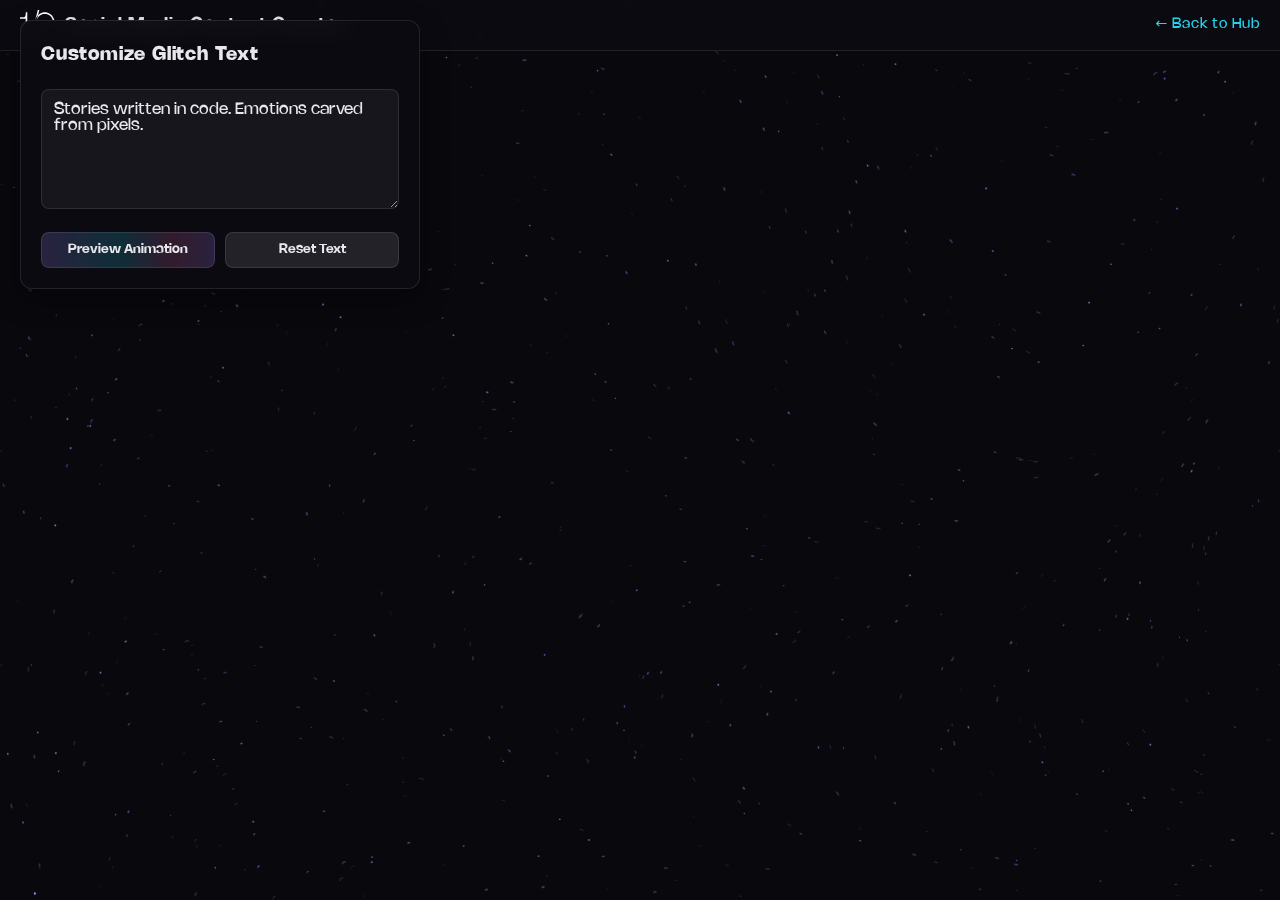
<file: social/video_exports/glitch_text_export.html>
<!DOCTYPE html>
<html>
<head>
    <meta charset="utf-8">
    <title>Redirecting...</title>
    <meta http-equiv="refresh" content="0; URL='/social/video_exports/glitch_editor.html'">
</head>
<body>
    <p>Redirecting to <a href="/social/video_exports/glitch_editor.html">Glitch Editor</a>...</p>
</body>
</html>
</file>
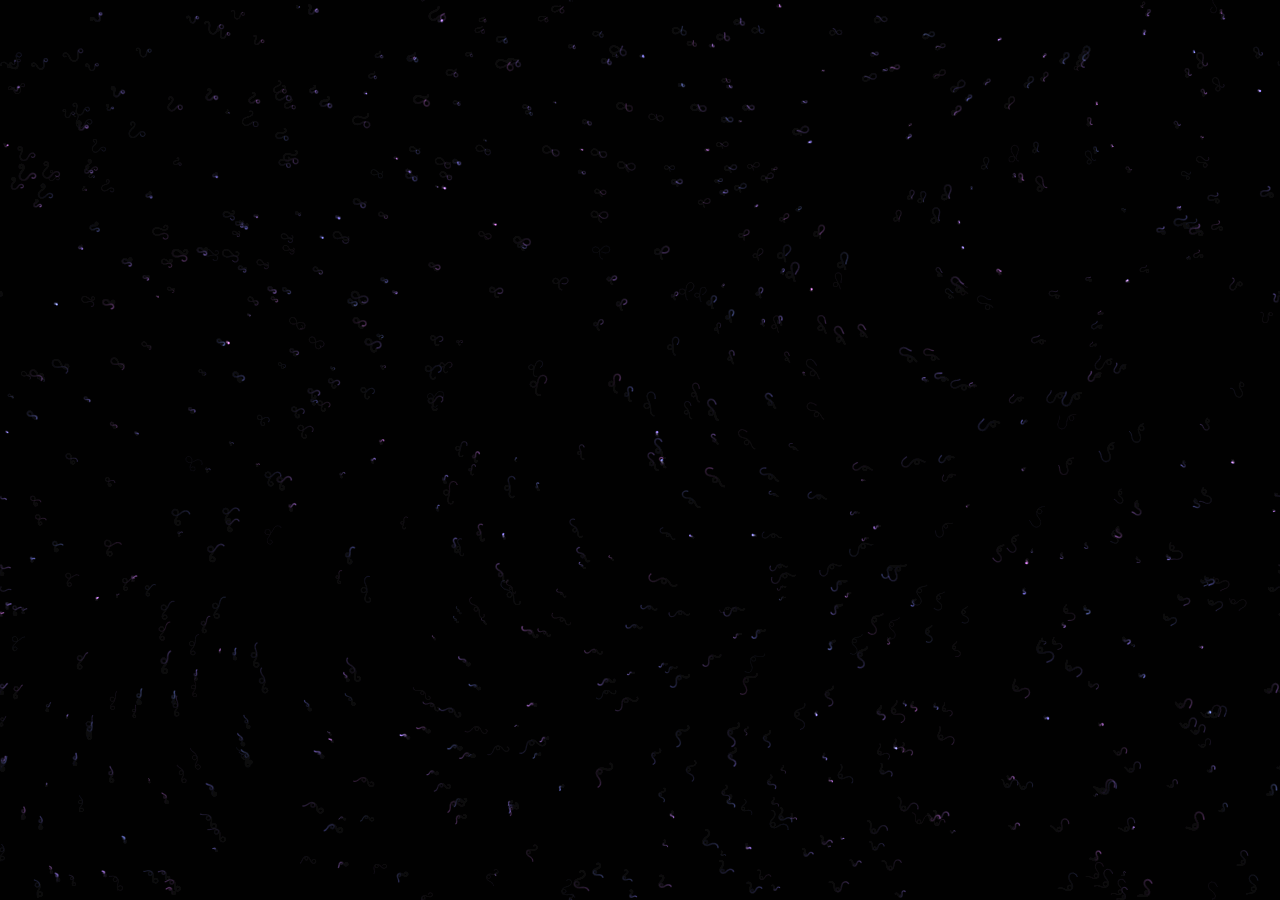
<file: social/video_exports/hero_export.html>
<!DOCTYPE html>
<html lang="en">
<head>
    <meta charset="UTF-8">
    <meta name="viewport" content="width=device-width, initial-scale=1.0">
    <title>Hero Background Export</title>
    <meta name="description" content="oneoverzero (1/0) — Hero section particle background animation for social media content.">
    <meta name="theme-color" content="#0b0b11">
    
    <!-- Favicon: use SVG logo for modern browsers, keep conventional rel for compatibility -->
    <link rel="icon" href="/assets/logo.svg" type="image/svg+xml" />
    <link rel="alternate icon" href="/assets/logo.svg" />
    <link rel="apple-touch-icon" href="/assets/logo.svg" />
    
    <style>
        body {
            margin: 0;
            padding: 0;
            background: #0b0b11;
            overflow: hidden;
            width: 100vw;
            height: 100vh;
        }
        #aether {
            width: 100vw;
            height: 100vh;
            display: block;
        }
    </style>
</head>
<body>
    <canvas id="aether"></canvas>
    <script src="hero_export.js"></script>
</body>
</html>
</file>
<file: style.css>
:root {
	--bg: #0b0b11;
	--fg: #e7e7ec;
	--muted: #9aa0a6;
	--accent1: #9f7aea;
	--accent2: #22d3ee;
	--accent3: #f472b6;
	--glass: rgba(255, 255, 255, 0.04);
	--glow: 0 0 2rem rgba(159, 122, 234, 0.28), 0 0 4rem rgba(34, 211, 238, 0.18);
}

/* Local Nohemi font faces */
@font-face {
	font-family: "Nohemi";
	src: url("/Nohemi-Font/Nohemi-Thin-BF6438cc57e2011.woff") format("woff"),
		url("/Nohemi-Font/Nohemi-Thin-BF6438cc5896c67.ttf") format("truetype");
	font-weight: 100;
	font-style: normal;
	font-display: swap;
}
@font-face {
	font-family: "Nohemi";
	src: url("/Nohemi-Font/Nohemi-ExtraLight-BF6438cc581502c.woff") format("woff"),
		url("/Nohemi-Font/Nohemi-ExtraLight-BF6438cc58a2634.ttf") format("truetype");
	font-weight: 200;
	font-style: normal;
	font-display: swap;
}
@font-face {
	font-family: "Nohemi";
	src: url("/Nohemi-Font/Nohemi-Light-BF6438cc5702321.woff") format("woff"),
		url("/Nohemi-Font/Nohemi-Light-BF6438cc5899919.ttf") format("truetype");
	font-weight: 300;
	font-style: normal;
	font-display: swap;
}
@font-face {
	font-family: "Nohemi";
	src: url("/Nohemi-Font/Nohemi-Regular-BF6438cc579d934.woff") format("woff"),
		url("/Nohemi-Font/Nohemi-Regular-BF6438cc4d0e493.ttf") format("truetype");
	font-weight: 400;
	font-style: normal;
	font-display: swap;
}
@font-face {
	font-family: "Nohemi";
	src: url("/Nohemi-Font/Nohemi-Medium-BF6438cc57ddecd.woff") format("woff"),
		url("/Nohemi-Font/Nohemi-Medium-BF6438cc5883899.ttf") format("truetype");
	font-weight: 500;
	font-style: normal;
	font-display: swap;
}
@font-face {
	font-family: "Nohemi";
	src: url("/Nohemi-Font/Nohemi-SemiBold-BF6438cc57db2ff.woff") format("woff"),
		url("/Nohemi-Font/Nohemi-SemiBold-BF6438cc588a48a.ttf") format("truetype");
	font-weight: 600;
	font-style: normal;
	font-display: swap;
}
@font-face {
	font-family: "Nohemi";
	src: url("/Nohemi-Font/Nohemi-Bold-BF6438cc577b524.woff") format("woff"),
		url("/Nohemi-Font/Nohemi-Bold-BF6438cc587b5b5.ttf") format("truetype");
	font-weight: 700;
	font-style: normal;
	font-display: swap;
}
@font-face {
	font-family: "Nohemi";
	src: url("/Nohemi-Font/Nohemi-ExtraBold-BF6438cc5761ae2.woff") format("woff"),
		url("/Nohemi-Font/Nohemi-ExtraBold-BF6438cc5881baf.ttf") format("truetype");
	font-weight: 800;
	font-style: normal;
	font-display: swap;
}
@font-face {
	font-family: "Nohemi";
	src: url("/Nohemi-Font/Nohemi-Black-BF6438cc565e67b.woff") format("woff"),
		url("/Nohemi-Font/Nohemi-Black-BF6438cc58744d4.ttf") format("truetype");
	font-weight: 900;
	font-style: normal;
	font-display: swap;
}

:root {
	--bg: #0b0b11;
	--fg: #e7e7ec;
	--muted: #9aa0a6;
	--accent1: #9f7aea;
	--accent2: #22d3ee;
	--accent3: #f472b6;
	--glass: rgba(255, 255, 255, 0.04);
	--glow: 0 0 2rem rgba(159, 122, 234, 0.28), 0 0 4rem rgba(34, 211, 238, 0.18);
}

* {
	box-sizing: border-box;
}
html {
	scroll-behavior: smooth;
}
body {
	margin: 0;
	background: var(--bg);
	color: var(--fg);
	font-family: "Nohemi", "Satoshi", system-ui, -apple-system, "Segoe UI", Roboto,
		"Helvetica Neue", Arial, sans-serif;
	line-height: 1.5;
	overflow-x: hidden;
	letter-spacing: 0.05em;
}

a {
	color: var(--fg);
	text-decoration: none;
}
.mono {
	font-family: "JetBrains Mono", monospace;
}

/* Global Layout */
.container {
	width: min(75rem, 92vw);
	margin-inline: auto;
}
section {
	padding: 8rem 0;
}
.eyebrow {
	letter-spacing: 0.2em;
	text-transform: uppercase;
	font-size: 1rem;
	margin-bottom: 0.75rem;
}
h1,
h2 {
	line-height: 1.1;
	margin: 0 0 1rem;
	/* Slightly reduced weight for improved readability */
	font-weight: 800;
}
h1 {
	font-size: clamp(2.5rem, 6vw, 5rem);
}
h2 {
	font-size: clamp(2rem, 4vw, 3rem);
}
p {
	font-family: "Satoshi", sans-serif;
	color: #c9c9d3;
	font-size: clamp(1rem, 1.2vw, 1.35rem);
	font-weight: 400;
	max-width: 65ch;
}

/* Add subtle character spacing for paragraph and body text (excluding monospace/eyebrow styles) */
p,
.sub,
.card p,
.panel-content p,
.who-text p,
section p {
	letter-spacing: 0.02em;
}

/* Skip link for a11y */
.skip {
	position: absolute;
	left: -624.9375rem;
	top: auto;
	width: 0.0625rem;
	height: 0.0625rem;
	overflow: hidden;
}
.skip:focus {
	left: 1rem;
	top: 1rem;
	width: auto;
	height: auto;
	background: #111;
	color: #fff;
	padding: 0.5rem 0.625rem;
	border-radius: 0.5rem;
	z-index: 100;
}

/* Navigation */
.nav {
	position: fixed;
	inset: 1rem 1rem auto 1rem;
	z-index: 50;
	display: flex;
	align-items: center;
	gap: 1rem;
	background: linear-gradient(
		180deg,
		rgba(255, 255, 255, 0.065),
		rgba(255, 255, 255, 0.02)
	);
	border: 0.0625rem solid rgba(255, 255, 255, 0.08);
	backdrop-filter: blur(0.75rem);
	-webkit-backdrop-filter: blur(0.75rem);
	padding: 0.625rem 1rem;
	border-radius: 0.875rem;
	box-shadow: var(--glow);
}

/* Initial hidden state for nav */
.nav-hidden {
	opacity: 0;
	transform: translateY(-4rem);
	animation: nav-reveal 0.8s ease-out 1.4s forwards;
}

/* Initial hidden states for hero elements */
.eyebrow-hidden {
	opacity: 0;
	transform: translateY(-3rem);
	filter: blur(0.5rem);
	animation: eyebrow-reveal 0.8s ease-out 1.6s forwards;
}

.pillbar-hidden {
	opacity: 0;
	transform: translateY(2rem) scale(0.95);
	filter: blur(0.5rem);
	animation: pillbar-reveal 0.8s ease-out 2s forwards;
}

.scroll-hidden {
	opacity: 0;
	transform: translateY(2rem);
	animation: scroll-reveal 1s ease-out 1.8s forwards;
}
.nav .brand {
	display: flex;
	gap: 1rem;
	align-items: center;
	font-weight: 700;
}
.logo {
	width: 3rem;
	height: 3rem;
	display: flex;
	align-items: center;
	justify-content: center;
}

.logo img {
	width: 3rem;
	height: 3rem;
	object-fit: contain;
}

.brand-text {
	height: 3rem;
	display: flex;
	align-items: center;
	justify-content: center;
}

.brand-text img {
	padding-top: 0.5rem;
	padding-bottom: 0.5rem;
	height: 3rem;
	object-fit: contain;
}

@keyframes spin {
	to {
		transform: rotate(1turn);
	}
}
.nav a.link {
	opacity: 0.9;
	font-weight: 700;
	font-size: 0.92rem;
	transition: color 0.2s;
}
.nav a.link:hover {
	color: var(--accent2);
}
.spacer {
	flex: 1;
}
.cta-nav {
	padding: 0.625rem 1rem;
	border-radius: 0.75rem;
	font-weight: 700;
	font-size: 0.92rem;
	/* animated moving gradient */
	background: linear-gradient(
		90deg,
		rgba(34, 211, 238, 0.24) 0%,
		rgba(159, 122, 234, 0.22) 25%,
		rgba(244, 114, 182, 0.18) 50%,
		rgba(159, 122, 234, 0.22) 75%,
		rgba(34, 211, 238, 0.24) 100%
	);
	background-size: 300% 100%;
	/* continuous faster animation */
	animation: gradient-move 3s linear infinite;
	border: 0.0625rem solid rgba(255, 255, 255, 0.1);
	transition: transform 0.2s ease, background 0.4s ease;
}
.cta-nav:hover {
	transform: translateY(-0.125rem);
	filter: brightness(1.06);
}

/* HERO Section */
.hero {
	position: relative;
	min-height: 100dvh;
	display: grid;
	place-items: center;
	overflow: hidden;
}
canvas#aether {
	position: absolute;
	inset: 0;
	width: 100%;
	height: 100%;
	z-index: 0;
}
.hero-inner {
	z-index: 1;
	text-align: center;
	padding: 12vh 0 10vh;
}
.glitch {
	display: inline-block;
	position: relative;
	opacity: 0;
	animation: glitch-container 0.2s ease-out 0.5s forwards;
}

.glitch-bg {
	position: absolute;
	top: -2rem;
	left: -2rem;
	right: -2rem;
	bottom: -2rem;
	width: calc(100% + 4rem);
	height: calc(100% + 4rem);
	z-index: -1;
	opacity: 0;
	pointer-events: none;
	mix-blend-mode: screen;
}

#glitch-canvas-1 {
	animation: glitch-bg-1-reveal 0.5s ease-out 0.8s forwards;
}

#glitch-canvas-2 {
	animation: glitch-bg-2-reveal 0.5s ease-out 1s forwards;
}

.glitch .text {
	opacity: 0;
	animation: glitch-main 1s ease-out 0.7s both;
}

.glitch .ghost {
	position: absolute;
	inset: 0;
	color: var(--accent2);
	clip-path: inset(0 0 50% 0);
	mix-blend-mode: screen;
	opacity: 0;
	filter: blur(0.0375rem);
	animation: glitch-ghost-1 0.8s ease-out 0.9s both;
}

.glitch .ghost:nth-child(3) {
	color: var(--accent3);
	clip-path: inset(48% 0 0 0);
	animation: glitch-ghost-2 0.8s ease-out 1.1s both;
}

/* Animation Keyframes */
@keyframes glitch-container {
	to {
		opacity: 1;
	}
}

@keyframes glitch-main {
	0% {
		opacity: 0;
		transform: translateX(-2rem) skewX(-5deg);
		filter: blur(1rem);
	}
	20% {
		opacity: 1;
		transform: translateX(0.5rem) skewX(2deg);
		filter: blur(0.2rem);
	}
	40% {
		transform: translateX(-0.2rem) skewX(-1deg);
		filter: blur(0.1rem);
	}
	60% {
		transform: translateX(0.1rem) skewX(0.5deg);
		filter: blur(0.05rem);
	}
	80% {
		transform: translateX(-0.05rem) skewX(-0.2deg);
	}
	100% {
		opacity: 1;
		transform: translateX(0) skewX(0);
		filter: blur(0);
	}
}

@keyframes glitch-ghost-1 {
	0% {
		opacity: 0;
		transform: translateX(0);
	}
	20% {
		opacity: 0.35;
		transform: translateX(-0.5rem);
	}
	40% {
		transform: translateX(0.3rem);
	}
	60% {
		transform: translateX(-0.2rem);
	}
	80% {
		transform: translateX(0.1rem);
	}
	100% {
		opacity: 0.35;
		transform: translateX(0);
	}
}

@keyframes glitch-ghost-2 {
	0% {
		opacity: 0;
		transform: translateX(0);
	}
	25% {
		opacity: 0.35;
		transform: translateX(0.4rem);
	}
	45% {
		transform: translateX(-0.2rem);
	}
	65% {
		transform: translateX(0.15rem);
	}
	85% {
		transform: translateX(-0.08rem);
	}
	100% {
		opacity: 0.35;
		transform: translateX(0);
	}
}

@keyframes glitch-bg-1-reveal {
	0% {
		opacity: 0;
	}
	100% {
		opacity: 0.3;
	}
}

@keyframes glitch-bg-2-reveal {
	0% {
		opacity: 0;
	}
	100% {
		opacity: 0.2;
	}
}

@keyframes nav-reveal {
	0% {
		opacity: 0;
		transform: translateY(-4rem);
	}
	100% {
		opacity: 1;
		transform: translateY(0);
	}
}

@keyframes eyebrow-reveal {
	0% {
		opacity: 0;
		transform: translateY(-3rem);
		filter: blur(0.5rem);
	}
	100% {
		opacity: 1;
		transform: translateY(0);
		filter: blur(0);
	}
}

@keyframes sub-reveal {
	0% {
		opacity: 0;
		transform: translateY(2rem);
		filter: blur(0.5rem);
	}
	100% {
		opacity: 1;
		transform: translateY(0);
		filter: blur(0);
	}
}

@keyframes pillbar-reveal {
	0% {
		opacity: 0;
		transform: translateY(2rem) scale(0.95);
		filter: blur(0.5rem);
	}
	100% {
		opacity: 1;
		transform: translateY(0) scale(1);
		filter: blur(0);
	}
}

@keyframes scroll-reveal {
	0% {
		opacity: 0;
		transform: translateY(2rem);
		filter: blur(0.5rem);
	}
	100% {
		opacity: 0.75;
		transform: translateY(0);
		filter: blur(0);
	}
}
.sub {
	max-width: 43.75rem;
	margin: 1.5rem auto 2rem;
	opacity: 0;
	font-size: clamp(1.1rem, 2vw, 1.3rem);
	line-height: 1.6;
}

/* Override default opacity for hidden state */
.sub.sub-hidden {
	transform: translateY(2rem);
	filter: blur(0.5rem);
	animation: sub-reveal 0.8s ease-out 1.8s forwards;
}
.pillbar {
	display: inline-flex;
	gap: 0.625rem;
	flex-wrap: wrap;
	justify-content: center;
}
.pill {
	border: 0.0625rem solid rgba(255, 255, 255, 0.12);
	background: var(--glass);
	padding: 0.5rem 0.875rem;
	border-radius: 62.4375rem;
	font-size: 0.9rem;
	color: #d8d8e0;
}
.scroll-indicator {
	position: absolute;
	left: 50%;
	bottom: 1.625rem;
	transform: translateX(-50%);
	opacity: 0;
	font-size: 0.85rem;
	cursor: pointer;
	transition: all 0.3s ease;
	display: flex;
	align-items: center;
	gap: 0.75rem;
	flex-direction: column;
}

.scroll-indicator:hover {
	opacity: 1;
	transform: translateX(-50%) translateY(-0.25rem);
}

.scroll-indicator:hover .scroll-text {
	color: var(--accent2);
}

.scroll-text {
	transition: color 0.3s ease;
	letter-spacing: 0.1em;
}

.scroll-arrow {
	position: relative;
	width: 1.5rem;
	height: 2rem;
	display: flex;
	align-items: center;
	justify-content: center;
	flex-direction: column;
}

.arrow-line {
	width: 0.125rem;
	height: 1.25rem;
	background: linear-gradient(
		to bottom,
		transparent 0%,
		var(--fg) 20%,
		var(--fg) 80%,
		transparent 100%
	);
	border-radius: 0.0625rem;
	animation: arrow-line-pulse 2s ease-in-out infinite;
	transition: all 0.3s ease;
}

.arrow-head {
	width: 0;
	height: 0;
	border-left: 0.375rem solid transparent;
	border-right: 0.375rem solid transparent;
	border-top: 0.5rem solid var(--fg);
	margin-top: -0.125rem;
	animation: arrow-head-bounce 2s ease-in-out infinite;
	transition: all 0.3s ease;
}

.scroll-indicator:hover .arrow-line {
	background: linear-gradient(
		to bottom,
		transparent 0%,
		var(--accent2) 20%,
		var(--accent2) 80%,
		transparent 100%
	);
	box-shadow: 0 0 0.5rem rgba(34, 211, 238, 0.4);
}

.scroll-indicator:hover .arrow-head {
	border-top-color: var(--accent2);
	filter: drop-shadow(0 0 0.5rem rgba(34, 211, 238, 0.6));
}
@keyframes pulse {
	0%,
	100% {
		opacity: 0.2;
		transform: translateY(0);
	}
	50% {
		opacity: 1;
		transform: translateY(0.375rem);
	}
}

@keyframes enhanced-pulse {
	0% {
		opacity: 0.3;
		transform: translateY(0) scale(1);
	}
	25% {
		opacity: 0.6;
		transform: translateY(0.125rem) scale(1.05);
	}
	50% {
		opacity: 1;
		transform: translateY(0.5rem) scale(1.1);
	}
	75% {
		opacity: 0.6;
		transform: translateY(0.125rem) scale(1.05);
	}
	100% {
		opacity: 0.3;
		transform: translateY(0) scale(1);
	}
}

@keyframes enhanced-pulse-fast {
	0% {
		opacity: 0.4;
		transform: translateY(0) scale(1);
	}
	50% {
		opacity: 1;
		transform: translateY(0.375rem) scale(1.15);
	}
	100% {
		opacity: 0.4;
		transform: translateY(0) scale(1);
	}
}

@keyframes arrow-line-pulse {
	0% {
		opacity: 0.4;
		transform: scaleY(0.8);
	}
	50% {
		opacity: 1;
		transform: scaleY(1.1);
	}
	100% {
		opacity: 0.4;
		transform: scaleY(0.8);
	}
}

@keyframes arrow-head-bounce {
	0% {
		opacity: 0.6;
		transform: translateY(0) scale(1);
	}
	25% {
		opacity: 0.8;
		transform: translateY(-0.125rem) scale(1.05);
	}
	50% {
		opacity: 1;
		transform: translateY(0.25rem) scale(1.1);
	}
	75% {
		opacity: 0.8;
		transform: translateY(-0.0625rem) scale(1.05);
	}
	100% {
		opacity: 0.6;
		transform: translateY(0) scale(1);
	}
}

/* Reveal Animation */
.reveal {
	opacity: 0;
	transform: translateY(1.25rem);
	filter: blur(0.5rem);
	transition: opacity 1s ease, transform 1s ease, filter 1.2s ease;
}
.reveal.in {
	opacity: 1;
	transform: none;
	filter: none;
}

/* Panel */
.panel {
	position: relative;
	overflow: hidden;
	background: linear-gradient(
		180deg,
		rgba(255, 255, 255, 0.02),
		rgba(255, 255, 255, 0)
	);
	border: 0.0625rem solid rgba(255, 255, 255, 0.07);
	border-radius: 1.5rem;
	padding: 2rem;
	box-shadow: var(--glow);
}
.panel-content {
	position: relative;
	z-index: 2;
	color: #ffffff;
	mix-blend-mode: difference;
	text-shadow: 0 0 1rem rgba(255, 255, 255, 0.8);
}

/* WHO Section - Enhanced Visual Design */
#who {
	position: relative;
	overflow: hidden;
}

.who-content {
	display: grid;
	grid-template-columns: 1fr 1.8fr;
	gap: 5rem;
	align-items: center;
	min-height: 70vh;
	padding: 2.5rem 0;
}

.who-visual {
	position: relative;
	height: 31.25rem;
	display: flex;
	align-items: center;
	justify-content: center;
	overflow: visible;
}

.section-floating-elements {
	position: absolute;
	top: 0;
	left: 0;
	right: 0;
	bottom: 0;
	width: 100%;
	height: 100%;
	pointer-events: none;
	z-index: 1;
}

.floating-elements {
	position: absolute;
	inset: -3.125rem;
}

.float-element {
	position: absolute;
	width: 0.375rem;
	height: 0.375rem;
	border-radius: 50%;
	opacity: 0.7;
	animation: float 8s ease-in-out infinite;
	animation-delay: var(--delay, 0s);
	box-shadow: 0 0 1.25rem currentColor;
}

.float-element:nth-child(1) {
	top: 10%;
	left: 15%;
	background: var(--accent1);
	animation-duration: 9s;
}

.float-element:nth-child(2) {
	top: 25%;
	left: 75%;
	background: var(--accent2);
	animation-duration: 11s;
}

.float-element:nth-child(3) {
	top: 45%;
	left: 10%;
	background: var(--accent3);
	animation-duration: 7s;
}

.float-element:nth-child(4) {
	top: 15%;
	left: 90%;
	background: var(--accent1);
	animation-duration: 10s;
	opacity: 0.5;
}

.float-element:nth-child(5) {
	top: 60%;
	left: 85%;
	background: var(--accent2);
	animation-duration: 8.5s;
	opacity: 0.6;
}

.float-element:nth-child(6) {
	top: 80%;
	left: 20%;
	background: var(--accent3);
	animation-duration: 12s;
	opacity: 0.4;
}

.float-element:nth-child(7) {
	top: 35%;
	left: 50%;
	background: var(--accent1);
	animation-duration: 9.5s;
	opacity: 0.5;
}

.float-element:nth-child(8) {
	top: 70%;
	left: 65%;
	background: var(--accent2);
	animation-duration: 7.5s;
	opacity: 0.6;
}

.float-element:nth-child(9) {
	top: 90%;
	left: 45%;
	background: var(--accent3);
	animation-duration: 11.5s;
	opacity: 0.4;
}

.float-element:nth-child(10) {
	top: 5%;
	left: 40%;
	background: var(--accent1);
	animation-duration: 8s;
	opacity: 0.3;
}

.float-element:nth-child(11) {
	top: 55%;
	left: 5%;
	background: var(--accent2);
	animation-duration: 10.5s;
	opacity: 0.5;
}

.float-element:nth-child(12) {
	top: 75%;
	left: 95%;
	background: var(--accent3);
	animation-duration: 9s;
	opacity: 0.4;
}

.visual-logo {
	position: relative;
	z-index: 3;
	display: flex;
	align-items: center;
	justify-content: center;
	transform: scale(1.2);
}

.logo-glow {
	position: absolute;
	width: 12.5rem;
	height: 12.5rem;
	background: radial-gradient(
		circle,
		rgba(159, 122, 234, 0.15) 0%,
		rgba(34, 211, 238, 0.1) 50%,
		transparent 70%
	);
	border-radius: 50%;
	animation: pulse-glow 4s ease-in-out infinite;
}

.visual-logo img {
	position: relative;
	z-index: 4;
	height: 8.75rem;
	width: auto;
	filter: drop-shadow(0 0 1.875rem rgba(159, 122, 234, 0.4));
	animation: logo-float 6s ease-in-out infinite;
}

.visual-accent {
	position: absolute;
	bottom: -1.25rem;
	right: -1.25rem;
	font-family: "JetBrains Mono", monospace;
	font-size: 1.5rem;
	font-weight: 700;
	color: var(--accent1);
	opacity: 0.6;
	animation: accent-pulse 3s ease-in-out infinite alternate;
}

.who-text {
	padding: 0;
	animation: slide-in-right 1s ease-out;
}

@keyframes float {
	0%,
	100% {
		transform: translate(0, 0) scale(1);
		opacity: 0.7;
	}
	33% {
		transform: translate(-0.9375rem, -1.5625rem) scale(1.1);
		opacity: 1;
	}
	66% {
		transform: translate(1.25rem, -0.625rem) scale(0.9);
		opacity: 0.8;
	}
}

@keyframes pulse-glow {
	0%,
	100% {
		transform: scale(1);
		opacity: 0.6;
	}
	50% {
		transform: scale(1.1);
		opacity: 0.8;
	}
}

@keyframes logo-float {
	0%,
	100% {
		transform: translateY(0rem) rotate(0deg);
	}
	50% {
		transform: translateY(-0.625rem) rotate(2deg);
	}
}

@keyframes accent-pulse {
	0% {
		opacity: 0.4;
		transform: scale(0.95);
	}
	100% {
		opacity: 0.8;
		transform: scale(1.05);
	}
}

@keyframes slide-in-right {
	0% {
		opacity: 0;
		transform: translateX(3.125rem);
	}
	100% {
		opacity: 1;
		transform: translateX(0);
	}
}

@media (max-width: 768px) {
	.who-content {
		grid-template-columns: 1fr;
		gap: 3.75rem;
		text-align: center;
		min-height: auto;
	}

	.who-visual {
		height: 21.875rem;
		margin: 0 auto;
	}

	.visual-logo {
		transform: scale(1);
	}

	.visual-logo img {
		height: 6.25rem;
	}

	.logo-glow {
		width: 9.375rem;
		height: 9.375rem;
	}

	.who-stats {
		gap: 1.25rem;
	}

	.stat-item {
		flex-direction: column;
		text-align: center;
		gap: 1rem;
		padding: 1.25rem;
	}

	.stat-icon {
		margin: 0 auto;
	}
}

/* Grid */
.grid {
	display: grid;
	gap: 1.5rem;
}
.grid.cols-2 {
	grid-template-columns: repeat(2, minmax(0, 1fr));
}
.grid.cols-3 {
	grid-template-columns: repeat(3, minmax(0, 1fr));
}
@media (max-width: 900px) {
	.grid.cols-3 {
		grid-template-columns: 1fr 1fr;
	}
}
@media (max-width: 640px) {
	.grid.cols-2,
	.grid.cols-3 {
		grid-template-columns: 1fr;
	}
}

/* Service Cards */
.card {
	position: relative;
	overflow: hidden;
	border-radius: 1.25rem;
	padding: 1.5rem;
	background: linear-gradient(
		180deg,
		rgba(255, 255, 255, 0.04),
		rgba(255, 255, 255, 0.02)
	);
	border: 0.0625rem solid rgba(255, 255, 255, 0.08);
	transform-style: preserve-3d;
	transition: transform 0.3s ease, border-color 0.3s;
	will-change: transform;
}
.card:hover {
	border-color: rgba(255, 255, 255, 0.2);
}
.card::after {
	content: "";
	position: absolute;
	inset: -0.125rem;
	background: radial-gradient(
		9.375rem 9.375rem at var(--mx, 50%) var(--my, 50%),
		rgba(159, 122, 234, 0.2),
		transparent 70%
	);
	opacity: 0;
	pointer-events: none;
	transition: opacity 0.3s;
}
.card:hover::after {
	opacity: 1;
}
.card h3 {
	margin: 0.375rem 0 0.625rem;
	font-size: 1.3rem;
	font-weight: 700;
}

/* Arenas (Industries) Section */
.arena.card {
	display: flex;
	align-items: flex-start;
	gap: 1.25rem;
	padding: 2rem;
	transition: transform 0.3s ease, background 0.3s ease;
}

.arena.card:hover {
	transform: translateY(-0.125rem);
}

.arena .icon {
	flex-shrink: 0;
	width: 3rem;
	height: 3rem;
	display: flex;
	align-items: center;
	justify-content: center;
	background: rgba(159, 122, 234, 0.1);
	border-radius: 0.75rem;
	border: 0.0625rem solid rgba(159, 122, 234, 0.2);
}

.arena .icon svg {
	width: 1.5rem;
	height: 1.5rem;
	stroke: var(--accent1);
	stroke-width: 1.5;
	fill: none;
	stroke-linecap: round;
	stroke-linejoin: round;
}

.arena h3 {
	margin: 0 0 0.5rem 0;
	font-size: 1.25rem;
	font-weight: 700;
	color: var(--fg);
}

@media (max-width: 640px) {
	.arena.card {
		flex-direction: column;
		gap: 1rem;
		padding: 1.5rem;
		text-align: center;
	}

	.arena .icon {
		margin: 0 auto;
	}
}

/* Contact */
.cta-block {
	display: flex;
	flex-direction: column;
	align-items: center;
	text-align: center;
	gap: 0.875rem;
}
.cta-big {
	display: inline-flex;
	gap: 0.625rem;
	align-items: center;
	padding: 1rem 1.5rem;
	border-radius: 0.875rem;
	border: 0.0625rem solid rgba(255, 255, 255, 0.12);
	background: linear-gradient(
		90deg,
		rgba(159, 122, 234, 0.2) 0%,
		rgba(34, 211, 238, 0.18) 40%,
		rgba(244, 114, 182, 0.16) 70%,
		rgba(159, 122, 234, 0.2) 100%
	);
	background-size: 300% 100%;
	/* continuous faster animation */
	animation: gradient-move 3s linear infinite;
	font-weight: 800;
	font-size: 1.1rem;
	transition: all 0.3s ease;
}
.cta-big:hover {
	filter: brightness(1.1);
	transform: translateY(-0.1875rem);
	box-shadow: 0 0.625rem 1.25rem rgba(0, 0, 0, 0.2);
}

/* Animated gradient keyframes */
@keyframes gradient-move {
	0% {
		background-position: 0% 50%;
	}
	50% {
		background-position: 100% 50%;
	}
	100% {
		background-position: 0% 50%;
	}
}
form[name="contact"] {
	margin-top: 1.5rem;
	width: 100%;
	max-width: 40rem;
	display: grid;
	gap: 0.75rem;
}
form[name="contact"] .form-row {
	display: grid;
	gap: 0.75rem;
	grid-template-columns: 1fr 1fr;
}
form[name="contact"] input,
form[name="contact"] textarea {
	padding: 0.75rem 0.875rem;
	border-radius: 0.625rem;
	border: 0.0625rem solid rgba(255, 255, 255, 0.12);
	background: rgba(255, 255, 255, 0.04);
	color: var(--fg);
	font-family: "Satoshi", sans-serif;
	font-size: 1rem;
}
form[name="contact"] button {
	margin-top: 0.75rem;
}

/* Reduced motion */
@media (prefers-reduced-motion: reduce) {
	.logo,
	.scroll-indicator .dot {
		animation: none;
	}
	.card,
	.cta-nav,
	.cta-big {
		transition: none;
		animation: none !important;
	}
}
</file>
<file: styleref.css>
:root {
	--bg: #0b0b11;
	--fg: #e7e7ec;
	--muted: #9aa0a6;
	--accent1: #9f7aea;
	--accent2: #22d3ee;
	--accent3: #f472b6;
	--glass: rgba(255, 255, 255, 0.04);
	--glow: 0 0 2rem rgba(159, 122, 234, 0.28), 0 0 4rem rgba(34, 211, 238, 0.18);
}

/* Local Nohemi font faces */
@font-face {
	font-family: "Nohemi";
	src: url("/Nohemi-Font/Nohemi-Thin-BF6438cc57e2011.woff") format("woff"),
		url("/Nohemi-Font/Nohemi-Thin-BF6438cc5896c67.ttf") format("truetype");
	font-weight: 100;
	font-style: normal;
	font-display: swap;
}
@font-face {
	font-family: "Nohemi";
	src: url("/Nohemi-Font/Nohemi-ExtraLight-BF6438cc581502c.woff") format("woff"),
		url("/Nohemi-Font/Nohemi-ExtraLight-BF6438cc58a2634.ttf") format("truetype");
	font-weight: 200;
	font-style: normal;
	font-display: swap;
}
@font-face {
	font-family: "Nohemi";
	src: url("/Nohemi-Font/Nohemi-Light-BF6438cc5702321.woff") format("woff"),
		url("/Nohemi-Font/Nohemi-Light-BF6438cc5899919.ttf") format("truetype");
	font-weight: 300;
	font-style: normal;
	font-display: swap;
}
@font-face {
	font-family: "Nohemi";
	src: url("/Nohemi-Font/Nohemi-Regular-BF6438cc579d934.woff") format("woff"),
		url("/Nohemi-Font/Nohemi-Regular-BF6438cc4d0e493.ttf") format("truetype");
	font-weight: 400;
	font-style: normal;
	font-display: swap;
}
@font-face {
	font-family: "Nohemi";
	src: url("/Nohemi-Font/Nohemi-Medium-BF6438cc57ddecd.woff") format("woff"),
		url("/Nohemi-Font/Nohemi-Medium-BF6438cc5883899.ttf") format("truetype");
	font-weight: 500;
	font-style: normal;
	font-display: swap;
}
@font-face {
	font-family: "Nohemi";
	src: url("/Nohemi-Font/Nohemi-SemiBold-BF6438cc57db2ff.woff") format("woff"),
		url("/Nohemi-Font/Nohemi-SemiBold-BF6438cc588a48a.ttf") format("truetype");
	font-weight: 600;
	font-style: normal;
	font-display: swap;
}
@font-face {
	font-family: "Nohemi";
	src: url("/Nohemi-Font/Nohemi-Bold-BF6438cc577b524.woff") format("woff"),
		url("/Nohemi-Font/Nohemi-Bold-BF6438cc587b5b5.ttf") format("truetype");
	font-weight: 700;
	font-style: normal;
	font-display: swap;
}
@font-face {
	font-family: "Nohemi";
	src: url("/Nohemi-Font/Nohemi-ExtraBold-BF6438cc5761ae2.woff") format("woff"),
		url("/Nohemi-Font/Nohemi-ExtraBold-BF6438cc5881baf.ttf") format("truetype");
	font-weight: 800;
	font-style: normal;
	font-display: swap;
}
@font-face {
	font-family: "Nohemi";
	src: url("/Nohemi-Font/Nohemi-Black-BF6438cc565e67b.woff") format("woff"),
		url("/Nohemi-Font/Nohemi-Black-BF6438cc58744d4.ttf") format("truetype");
	font-weight: 900;
	font-style: normal;
	font-display: swap;
}

:root {
	--bg: #0b0b11;
	--fg: #e7e7ec;
	--muted: #9aa0a6;
	--accent1: #9f7aea;
	--accent2: #22d3ee;
	--accent3: #f472b6;
	--glass: rgba(255, 255, 255, 0.04);
	--glow: 0 0 2rem rgba(159, 122, 234, 0.28), 0 0 4rem rgba(34, 211, 238, 0.18);
}

* {
	box-sizing: border-box;
}
html {
	scroll-behavior: smooth;
}
body {
	margin: 0;
	background: var(--bg);
	color: var(--fg);
	font-family: "Nohemi", "Satoshi", system-ui, -apple-system, "Segoe UI", Roboto,
		"Helvetica Neue", Arial, sans-serif;
	line-height: 1.5;
	overflow-x: hidden;
	letter-spacing: 0.05em;
}

a {
	color: var(--fg);
	text-decoration: none;
}
.mono {
	font-family: "JetBrains Mono", monospace;
}

/* Global Layout */
.container {
	width: min(75rem, 92vw);
	margin-inline: auto;
}
section {
	padding: 8rem 0;
}
.eyebrow {
	letter-spacing: 0.2em;
	text-transform: uppercase;
	font-size: 1rem;
	margin-bottom: 0.75rem;
}
h1,
h2 {
	line-height: 1.1;
	margin: 0 0 1rem;
	/* Slightly reduced weight for improved readability */
	font-weight: 800;
}
h1 {
	font-size: clamp(2.5rem, 6vw, 5rem);
}
h2 {
	font-size: clamp(2rem, 4vw, 3rem);
}
p {
	font-family: "Satoshi", sans-serif;
	color: #c9c9d3;
	font-size: clamp(1rem, 1.2vw, 1.35rem);
	font-weight: 400;
	max-width: 65ch;
}

/* Add subtle character spacing for paragraph and body text (excluding monospace/eyebrow styles) */
p,
.sub,
.card p,
.panel-content p,
.who-text p,
section p {
	letter-spacing: 0.02em;
}

/* Skip link for a11y */
.skip {
	position: absolute;
	left: -624.9375rem;
	top: auto;
	width: 0.0625rem;
	height: 0.0625rem;
	overflow: hidden;
}
.skip:focus {
	left: 1rem;
	top: 1rem;
	width: auto;
	height: auto;
	background: #111;
	color: #fff;
	padding: 0.5rem 0.625rem;
	border-radius: 0.5rem;
	z-index: 100;
}

/* Navigation */
.nav {
	position: fixed;
	inset: 1rem 1rem auto 1rem;
	z-index: 50;
	display: flex;
	align-items: center;
	gap: 1rem;
	background: linear-gradient(
		180deg,
		rgba(255, 255, 255, 0.065),
		rgba(255, 255, 255, 0.02)
	);
	border: 0.0625rem solid rgba(255, 255, 255, 0.08);
	backdrop-filter: blur(0.75rem);
	-webkit-backdrop-filter: blur(0.75rem);
	padding: 0.625rem 1rem;
	border-radius: 0.875rem;
	box-shadow: var(--glow);
}

/* Initial hidden state for nav */
.nav-hidden {
	opacity: 0;
	transform: translateY(-4rem);
	animation: nav-reveal 0.8s ease-out 1.4s forwards;
}

/* Initial hidden states for hero elements */
.eyebrow-hidden {
	opacity: 0;
	transform: translateY(-3rem);
	filter: blur(0.5rem);
	animation: eyebrow-reveal 0.8s ease-out 1.6s forwards;
}

.pillbar-hidden {
	opacity: 0;
	transform: translateY(2rem) scale(0.95);
	filter: blur(0.5rem);
	animation: pillbar-reveal 0.8s ease-out 2s forwards;
}

.scroll-hidden {
	opacity: 0;
	transform: translateY(2rem);
	animation: scroll-reveal 1s ease-out 1.8s forwards;
}
.nav .brand {
	display: flex;
	gap: 1rem;
	align-items: center;
	font-weight: 700;
}
.logo {
	width: 3rem;
	height: 3rem;
	display: flex;
	align-items: center;
	justify-content: center;
}

.logo img {
	width: 3rem;
	height: 3rem;
	object-fit: contain;
}

.brand-text {
	height: 3rem;
	display: flex;
	align-items: center;
	justify-content: center;
}

.brand-text img {
	padding-top: 0.5rem;
	padding-bottom: 0.5rem;
	height: 3rem;
	object-fit: contain;
}

@keyframes spin {
	to {
		transform: rotate(1turn);
	}
}
.nav a.link {
	opacity: 0.9;
	font-weight: 700;
	font-size: 0.92rem;
	transition: color 0.2s;
}
.nav a.link:hover {
	color: var(--accent2);
}
.spacer {
	flex: 1;
}
.cta-nav {
	padding: 0.625rem 1rem;
	border-radius: 0.75rem;
	font-weight: 700;
	font-size: 0.92rem;
	/* animated moving gradient */
	background: linear-gradient(
		90deg,
		rgba(34, 211, 238, 0.24) 0%,
		rgba(159, 122, 234, 0.22) 25%,
		rgba(244, 114, 182, 0.18) 50%,
		rgba(159, 122, 234, 0.22) 75%,
		rgba(34, 211, 238, 0.24) 100%
	);
	background-size: 300% 100%;
	/* continuous faster animation */
	animation: gradient-move 3s linear infinite;
	border: 0.0625rem solid rgba(255, 255, 255, 0.1);
	transition: transform 0.2s ease, background 0.4s ease;
}
.cta-nav:hover {
	transform: translateY(-0.125rem);
	filter: brightness(1.06);
}

/* HERO Section */
.hero {
	position: relative;
	min-height: 100dvh;
	display: grid;
	place-items: center;
	overflow: hidden;
}
canvas#aether {
	position: absolute;
	inset: 0;
	width: 100%;
	height: 100%;
	z-index: 0;
}
.hero-inner {
	z-index: 1;
	text-align: center;
	padding: 12vh 0 10vh;
}
.glitch {
	display: inline-block;
	position: relative;
	opacity: 0;
	animation: glitch-container 0.2s ease-out 0.5s forwards;
}

.glitch-bg {
	position: absolute;
	top: -2rem;
	left: -2rem;
	right: -2rem;
	bottom: -2rem;
	width: calc(100% + 4rem);
	height: calc(100% + 4rem);
	z-index: -1;
	opacity: 0;
	pointer-events: none;
	mix-blend-mode: screen;
}

#glitch-canvas-1 {
	animation: glitch-bg-1-reveal 0.5s ease-out 0.8s forwards;
}

#glitch-canvas-2 {
	animation: glitch-bg-2-reveal 0.5s ease-out 1s forwards;
}

.glitch .text {
	opacity: 0;
	animation: glitch-main 1s ease-out 0.7s both;
}

.glitch .ghost {
	position: absolute;
	inset: 0;
	color: var(--accent2);
	clip-path: inset(0 0 50% 0);
	mix-blend-mode: screen;
	opacity: 0;
	filter: blur(0.0375rem);
	animation: glitch-ghost-1 0.8s ease-out 0.9s both;
}

.glitch .ghost:nth-child(3) {
	color: var(--accent3);
	clip-path: inset(48% 0 0 0);
	animation: glitch-ghost-2 0.8s ease-out 1.1s both;
}

/* Animation Keyframes */
@keyframes glitch-container {
	to {
		opacity: 1;
	}
}

@keyframes glitch-main {
	0% {
		opacity: 0;
		transform: translateX(-2rem) skewX(-5deg);
		filter: blur(1rem);
	}
	20% {
		opacity: 1;
		transform: translateX(0.5rem) skewX(2deg);
		filter: blur(0.2rem);
	}
	40% {
		transform: translateX(-0.2rem) skewX(-1deg);
		filter: blur(0.1rem);
	}
	60% {
		transform: translateX(0.1rem) skewX(0.5deg);
		filter: blur(0.05rem);
	}
	80% {
		transform: translateX(-0.05rem) skewX(-0.2deg);
	}
	100% {
		opacity: 1;
		transform: translateX(0) skewX(0);
		filter: blur(0);
	}
}

@keyframes glitch-ghost-1 {
	0% {
		opacity: 0;
		transform: translateX(0);
	}
	20% {
		opacity: 0.35;
		transform: translateX(-0.5rem);
	}
	40% {
		transform: translateX(0.3rem);
	}
	60% {
		transform: translateX(-0.2rem);
	}
	80% {
		transform: translateX(0.1rem);
	}
	100% {
		opacity: 0.35;
		transform: translateX(0);
	}
}

@keyframes glitch-ghost-2 {
	0% {
		opacity: 0;
		transform: translateX(0);
	}
	25% {
		opacity: 0.35;
		transform: translateX(0.4rem);
	}
	45% {
		transform: translateX(-0.2rem);
	}
	65% {
		transform: translateX(0.15rem);
	}
	85% {
		transform: translateX(-0.08rem);
	}
	100% {
		opacity: 0.35;
		transform: translateX(0);
	}
}

@keyframes glitch-bg-1-reveal {
	0% {
		opacity: 0;
	}
	100% {
		opacity: 0.3;
	}
}

@keyframes glitch-bg-2-reveal {
	0% {
		opacity: 0;
	}
	100% {
		opacity: 0.2;
	}
}

@keyframes nav-reveal {
	0% {
		opacity: 0;
		transform: translateY(-4rem);
	}
	100% {
		opacity: 1;
		transform: translateY(0);
	}
}

@keyframes eyebrow-reveal {
	0% {
		opacity: 0;
		transform: translateY(-3rem);
		filter: blur(0.5rem);
	}
	100% {
		opacity: 1;
		transform: translateY(0);
		filter: blur(0);
	}
}

@keyframes sub-reveal {
	0% {
		opacity: 0;
		transform: translateY(2rem);
		filter: blur(0.5rem);
	}
	100% {
		opacity: 1;
		transform: translateY(0);
		filter: blur(0);
	}
}

@keyframes pillbar-reveal {
	0% {
		opacity: 0;
		transform: translateY(2rem) scale(0.95);
		filter: blur(0.5rem);
	}
	100% {
		opacity: 1;
		transform: translateY(0) scale(1);
		filter: blur(0);
	}
}

@keyframes scroll-reveal {
	0% {
		opacity: 0;
		transform: translateY(2rem);
		filter: blur(0.5rem);
	}
	100% {
		opacity: 0.75;
		transform: translateY(0);
		filter: blur(0);
	}
}
.sub {
	max-width: 43.75rem;
	margin: 1.5rem auto 2rem;
	opacity: 0;
	font-size: clamp(1.1rem, 2vw, 1.3rem);
	line-height: 1.6;
}

/* Override default opacity for hidden state */
.sub.sub-hidden {
	transform: translateY(2rem);
	filter: blur(0.5rem);
	animation: sub-reveal 0.8s ease-out 1.8s forwards;
}
.pillbar {
	display: inline-flex;
	gap: 0.625rem;
	flex-wrap: wrap;
	justify-content: center;
}
.pill {
	border: 0.0625rem solid rgba(255, 255, 255, 0.12);
	background: var(--glass);
	padding: 0.5rem 0.875rem;
	border-radius: 62.4375rem;
	font-size: 0.9rem;
	color: #d8d8e0;
}
.scroll-indicator {
	position: absolute;
	left: 50%;
	bottom: 1.625rem;
	transform: translateX(-50%);
	opacity: 0;
	font-size: 0.85rem;
	cursor: pointer;
	transition: all 0.3s ease;
	display: flex;
	align-items: center;
	gap: 0.75rem;
	flex-direction: column;
}

.scroll-indicator:hover {
	opacity: 1;
	transform: translateX(-50%) translateY(-0.25rem);
}

.scroll-indicator:hover .scroll-text {
	color: var(--accent2);
}

.scroll-text {
	transition: color 0.3s ease;
	letter-spacing: 0.1em;
}

.scroll-arrow {
	position: relative;
	width: 1.5rem;
	height: 2rem;
	display: flex;
	align-items: center;
	justify-content: center;
	flex-direction: column;
}

.arrow-line {
	width: 0.125rem;
	height: 1.25rem;
	background: linear-gradient(
		to bottom,
		transparent 0%,
		var(--fg) 20%,
		var(--fg) 80%,
		transparent 100%
	);
	border-radius: 0.0625rem;
	animation: arrow-line-pulse 2s ease-in-out infinite;
	transition: all 0.3s ease;
}

.arrow-head {
	width: 0;
	height: 0;
	border-left: 0.375rem solid transparent;
	border-right: 0.375rem solid transparent;
	border-top: 0.5rem solid var(--fg);
	margin-top: -0.125rem;
	animation: arrow-head-bounce 2s ease-in-out infinite;
	transition: all 0.3s ease;
}

.scroll-indicator:hover .arrow-line {
	background: linear-gradient(
		to bottom,
		transparent 0%,
		var(--accent2) 20%,
		var(--accent2) 80%,
		transparent 100%
	);
	box-shadow: 0 0 0.5rem rgba(34, 211, 238, 0.4);
}

.scroll-indicator:hover .arrow-head {
	border-top-color: var(--accent2);
	filter: drop-shadow(0 0 0.5rem rgba(34, 211, 238, 0.6));
}
@keyframes pulse {
	0%,
	100% {
		opacity: 0.2;
		transform: translateY(0);
	}
	50% {
		opacity: 1;
		transform: translateY(0.375rem);
	}
}

@keyframes enhanced-pulse {
	0% {
		opacity: 0.3;
		transform: translateY(0) scale(1);
	}
	25% {
		opacity: 0.6;
		transform: translateY(0.125rem) scale(1.05);
	}
	50% {
		opacity: 1;
		transform: translateY(0.5rem) scale(1.1);
	}
	75% {
		opacity: 0.6;
		transform: translateY(0.125rem) scale(1.05);
	}
	100% {
		opacity: 0.3;
		transform: translateY(0) scale(1);
	}
}

@keyframes enhanced-pulse-fast {
	0% {
		opacity: 0.4;
		transform: translateY(0) scale(1);
	}
	50% {
		opacity: 1;
		transform: translateY(0.375rem) scale(1.15);
	}
	100% {
		opacity: 0.4;
		transform: translateY(0) scale(1);
	}
}

@keyframes arrow-line-pulse {
	0% {
		opacity: 0.4;
		transform: scaleY(0.8);
	}
	50% {
		opacity: 1;
		transform: scaleY(1.1);
	}
	100% {
		opacity: 0.4;
		transform: scaleY(0.8);
	}
}

@keyframes arrow-head-bounce {
	0% {
		opacity: 0.6;
		transform: translateY(0) scale(1);
	}
	25% {
		opacity: 0.8;
		transform: translateY(-0.125rem) scale(1.05);
	}
	50% {
		opacity: 1;
		transform: translateY(0.25rem) scale(1.1);
	}
	75% {
		opacity: 0.8;
		transform: translateY(-0.0625rem) scale(1.05);
	}
	100% {
		opacity: 0.6;
		transform: translateY(0) scale(1);
	}
}

/* Reveal Animation */
.reveal {
	opacity: 0;
	transform: translateY(1.25rem);
	filter: blur(0.5rem);
	transition: opacity 1s ease, transform 1s ease, filter 1.2s ease;
}
.reveal.in {
	opacity: 1;
	transform: none;
	filter: none;
}

/* Panel */
.panel {
	position: relative;
	overflow: hidden;
	background: linear-gradient(
		180deg,
		rgba(255, 255, 255, 0.02),
		rgba(255, 255, 255, 0)
	);
	border: 0.0625rem solid rgba(255, 255, 255, 0.07);
	border-radius: 1.5rem;
	padding: 2rem;
	box-shadow: var(--glow);
}
.panel-content {
	position: relative;
	z-index: 2;
	color: #ffffff;
	mix-blend-mode: difference;
	text-shadow: 0 0 1rem rgba(255, 255, 255, 0.8);
}

/* WHO Section - Enhanced Visual Design */
#who {
	position: relative;
	overflow: hidden;
}

.who-content {
	display: grid;
	grid-template-columns: 1fr 1.8fr;
	gap: 5rem;
	align-items: center;
	min-height: 70vh;
	padding: 2.5rem 0;
}

.who-visual {
	position: relative;
	height: 31.25rem;
	display: flex;
	align-items: center;
	justify-content: center;
	overflow: visible;
}

.section-floating-elements {
	position: absolute;
	top: 0;
	left: 0;
	right: 0;
	bottom: 0;
	width: 100%;
	height: 100%;
	pointer-events: none;
	z-index: 1;
}

.floating-elements {
	position: absolute;
	inset: -3.125rem;
}

.float-element {
	position: absolute;
	width: 0.375rem;
	height: 0.375rem;
	border-radius: 50%;
	opacity: 0.7;
	animation: float 8s ease-in-out infinite;
	animation-delay: var(--delay, 0s);
	box-shadow: 0 0 1.25rem currentColor;
}

.float-element:nth-child(1) {
	top: 10%;
	left: 15%;
	background: var(--accent1);
	animation-duration: 9s;
}

.float-element:nth-child(2) {
	top: 25%;
	left: 75%;
	background: var(--accent2);
	animation-duration: 11s;
}

.float-element:nth-child(3) {
	top: 45%;
	left: 10%;
	background: var(--accent3);
	animation-duration: 7s;
}

.float-element:nth-child(4) {
	top: 15%;
	left: 90%;
	background: var(--accent1);
	animation-duration: 10s;
	opacity: 0.5;
}

.float-element:nth-child(5) {
	top: 60%;
	left: 85%;
	background: var(--accent2);
	animation-duration: 8.5s;
	opacity: 0.6;
}

.float-element:nth-child(6) {
	top: 80%;
	left: 20%;
	background: var(--accent3);
	animation-duration: 12s;
	opacity: 0.4;
}

.float-element:nth-child(7) {
	top: 35%;
	left: 50%;
	background: var(--accent1);
	animation-duration: 9.5s;
	opacity: 0.5;
}

.float-element:nth-child(8) {
	top: 70%;
	left: 65%;
	background: var(--accent2);
	animation-duration: 7.5s;
	opacity: 0.6;
}

.float-element:nth-child(9) {
	top: 90%;
	left: 45%;
	background: var(--accent3);
	animation-duration: 11.5s;
	opacity: 0.4;
}

.float-element:nth-child(10) {
	top: 5%;
	left: 40%;
	background: var(--accent1);
	animation-duration: 8s;
	opacity: 0.3;
}

.float-element:nth-child(11) {
	top: 55%;
	left: 5%;
	background: var(--accent2);
	animation-duration: 10.5s;
	opacity: 0.5;
}

.float-element:nth-child(12) {
	top: 75%;
	left: 95%;
	background: var(--accent3);
	animation-duration: 9s;
	opacity: 0.4;
}

.visual-logo {
	position: relative;
	z-index: 3;
	display: flex;
	align-items: center;
	justify-content: center;
	transform: scale(1.2);
}

.logo-glow {
	position: absolute;
	width: 12.5rem;
	height: 12.5rem;
	background: radial-gradient(
		circle,
		rgba(159, 122, 234, 0.15) 0%,
		rgba(34, 211, 238, 0.1) 50%,
		transparent 70%
	);
	border-radius: 50%;
	animation: pulse-glow 4s ease-in-out infinite;
}

.visual-logo img {
	position: relative;
	z-index: 4;
	height: 8.75rem;
	width: auto;
	filter: drop-shadow(0 0 1.875rem rgba(159, 122, 234, 0.4));
	animation: logo-float 6s ease-in-out infinite;
}

.visual-accent {
	position: absolute;
	bottom: -1.25rem;
	right: -1.25rem;
	font-family: "JetBrains Mono", monospace;
	font-size: 1.5rem;
	font-weight: 700;
	color: var(--accent1);
	opacity: 0.6;
	animation: accent-pulse 3s ease-in-out infinite alternate;
}

.who-text {
	padding: 0;
	animation: slide-in-right 1s ease-out;
}

@keyframes float {
	0%,
	100% {
		transform: translate(0, 0) scale(1);
		opacity: 0.7;
	}
	33% {
		transform: translate(-0.9375rem, -1.5625rem) scale(1.1);
		opacity: 1;
	}
	66% {
		transform: translate(1.25rem, -0.625rem) scale(0.9);
		opacity: 0.8;
	}
}

@keyframes pulse-glow {
	0%,
	100% {
		transform: scale(1);
		opacity: 0.6;
	}
	50% {
		transform: scale(1.1);
		opacity: 0.8;
	}
}

@keyframes logo-float {
	0%,
	100% {
		transform: translateY(0rem) rotate(0deg);
	}
	50% {
		transform: translateY(-0.625rem) rotate(2deg);
	}
}

@keyframes accent-pulse {
	0% {
		opacity: 0.4;
		transform: scale(0.95);
	}
	100% {
		opacity: 0.8;
		transform: scale(1.05);
	}
}

@keyframes slide-in-right {
	0% {
		opacity: 0;
		transform: translateX(3.125rem);
	}
	100% {
		opacity: 1;
		transform: translateX(0);
	}
}

@media (max-width: 768px) {
	.who-content {
		grid-template-columns: 1fr;
		gap: 3.75rem;
		text-align: center;
		min-height: auto;
	}

	.who-visual {
		height: 21.875rem;
		margin: 0 auto;
	}

	.visual-logo {
		transform: scale(1);
	}

	.visual-logo img {
		height: 6.25rem;
	}

	.logo-glow {
		width: 9.375rem;
		height: 9.375rem;
	}

	.who-stats {
		gap: 1.25rem;
	}

	.stat-item {
		flex-direction: column;
		text-align: center;
		gap: 1rem;
		padding: 1.25rem;
	}

	.stat-icon {
		margin: 0 auto;
	}
}

/* Grid */
.grid {
	display: grid;
	gap: 1.5rem;
}
.grid.cols-2 {
	grid-template-columns: repeat(2, minmax(0, 1fr));
}
.grid.cols-3 {
	grid-template-columns: repeat(3, minmax(0, 1fr));
}
@media (max-width: 900px) {
	.grid.cols-3 {
		grid-template-columns: 1fr 1fr;
	}
}
@media (max-width: 640px) {
	.grid.cols-2,
	.grid.cols-3 {
		grid-template-columns: 1fr;
	}
}

/* Service Cards */
.card {
	position: relative;
	overflow: hidden;
	border-radius: 1.25rem;
	padding: 1.5rem;
	background: linear-gradient(
		180deg,
		rgba(255, 255, 255, 0.04),
		rgba(255, 255, 255, 0.02)
	);
	border: 0.0625rem solid rgba(255, 255, 255, 0.08);
	transform-style: preserve-3d;
	transition: transform 0.3s ease, border-color 0.3s;
	will-change: transform;
}
.card:hover {
	border-color: rgba(255, 255, 255, 0.2);
}
.card::after {
	content: "";
	position: absolute;
	inset: -0.125rem;
	background: radial-gradient(
		9.375rem 9.375rem at var(--mx, 50%) var(--my, 50%),
		rgba(159, 122, 234, 0.2),
		transparent 70%
	);
	opacity: 0;
	pointer-events: none;
	transition: opacity 0.3s;
}
.card:hover::after {
	opacity: 1;
}
.card h3 {
	margin: 0.375rem 0 0.625rem;
	font-size: 1.3rem;
	font-weight: 700;
}

/* Arenas (Industries) Section */
.arena.card {
	display: flex;
	align-items: flex-start;
	gap: 1.25rem;
	padding: 2rem;
	transition: transform 0.3s ease, background 0.3s ease;
}

.arena.card:hover {
	transform: translateY(-0.125rem);
}

.arena .icon {
	flex-shrink: 0;
	width: 3rem;
	height: 3rem;
	display: flex;
	align-items: center;
	justify-content: center;
	background: rgba(159, 122, 234, 0.1);
	border-radius: 0.75rem;
	border: 0.0625rem solid rgba(159, 122, 234, 0.2);
}

.arena .icon svg {
	width: 1.5rem;
	height: 1.5rem;
	stroke: var(--accent1);
	stroke-width: 1.5;
	fill: none;
	stroke-linecap: round;
	stroke-linejoin: round;
}

.arena h3 {
	margin: 0 0 0.5rem 0;
	font-size: 1.25rem;
	font-weight: 700;
	color: var(--fg);
}

@media (max-width: 640px) {
	.arena.card {
		flex-direction: column;
		gap: 1rem;
		padding: 1.5rem;
		text-align: center;
	}

	.arena .icon {
		margin: 0 auto;
	}
}

/* Contact */
.cta-block {
	display: flex;
	flex-direction: column;
	align-items: center;
	text-align: center;
	gap: 0.875rem;
}
.cta-big {
	display: inline-flex;
	gap: 0.625rem;
	align-items: center;
	padding: 1rem 1.5rem;
	border-radius: 0.875rem;
	border: 0.0625rem solid rgba(255, 255, 255, 0.12);
	background: linear-gradient(
		90deg,
		rgba(159, 122, 234, 0.2) 0%,
		rgba(34, 211, 238, 0.18) 40%,
		rgba(244, 114, 182, 0.16) 70%,
		rgba(159, 122, 234, 0.2) 100%
	);
	background-size: 300% 100%;
	/* continuous faster animation */
	animation: gradient-move 3s linear infinite;
	font-weight: 800;
	font-size: 1.1rem;
	transition: all 0.3s ease;
}
.cta-big:hover {
	filter: brightness(1.1);
	transform: translateY(-0.1875rem);
	box-shadow: 0 0.625rem 1.25rem rgba(0, 0, 0, 0.2);
}

/* Animated gradient keyframes */
@keyframes gradient-move {
	0% {
		background-position: 0% 50%;
	}
	50% {
		background-position: 100% 50%;
	}
	100% {
		background-position: 0% 50%;
	}
}
form[name="contact"] {
	margin-top: 1.5rem;
	width: 100%;
	max-width: 40rem;
	display: grid;
	gap: 0.75rem;
}
form[name="contact"] .form-row {
	display: grid;
	gap: 0.75rem;
	grid-template-columns: 1fr 1fr;
}
form[name="contact"] input,
form[name="contact"] textarea {
	padding: 0.75rem 0.875rem;
	border-radius: 0.625rem;
	border: 0.0625rem solid rgba(255, 255, 255, 0.12);
	background: rgba(255, 255, 255, 0.04);
	color: var(--fg);
	font-family: "Satoshi", sans-serif;
	font-size: 1rem;
}
form[name="contact"] button {
	margin-top: 0.75rem;
}

/* Reduced motion */
@media (prefers-reduced-motion: reduce) {
	.logo,
	.scroll-indicator .dot {
		animation: none;
	}
	.card,
	.cta-nav,
	.cta-big {
		transition: none;
		animation: none !important;
	}
}
</file>
